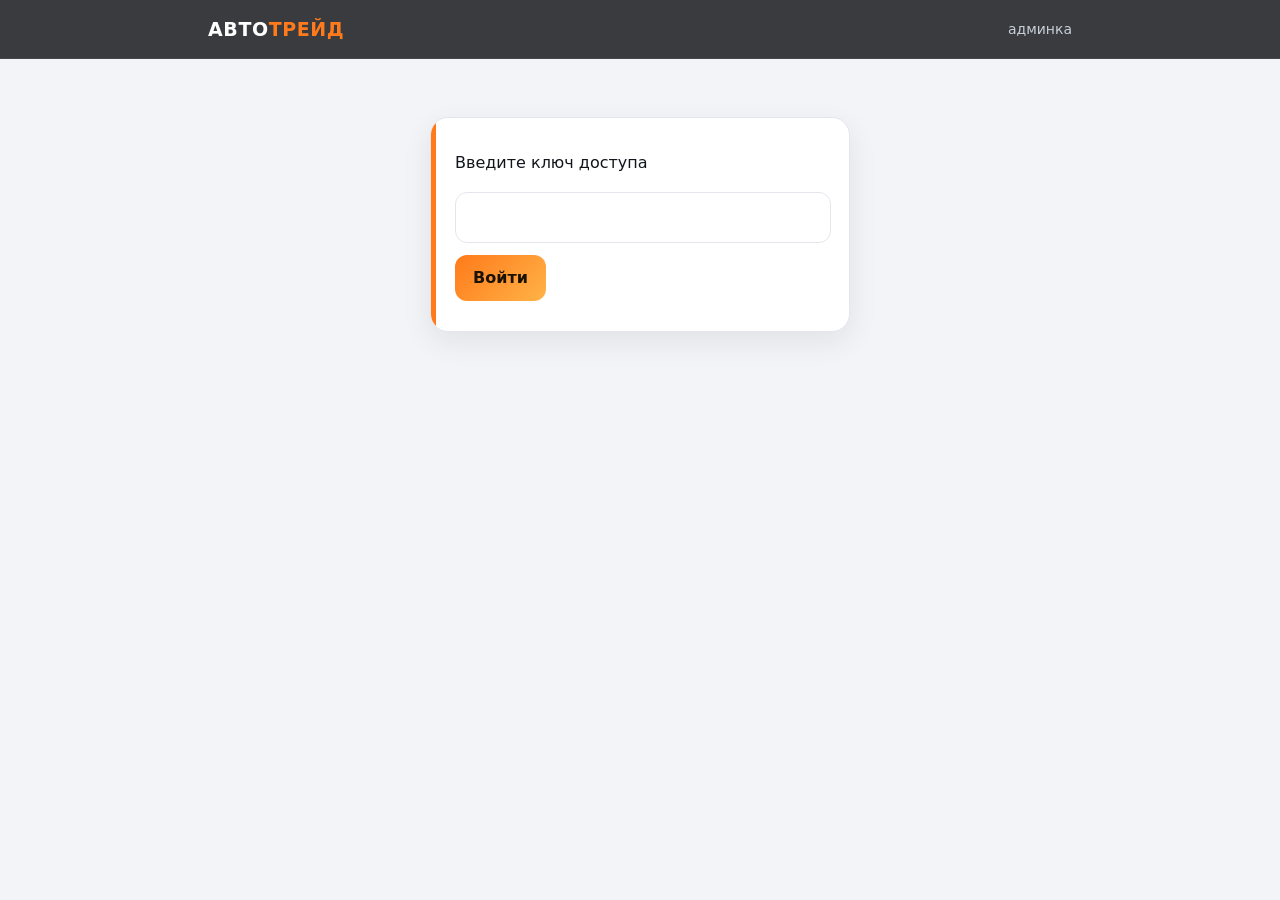
<file: admin.html>
<!DOCTYPE html>
<html lang="ru"><head><meta charset="utf-8">
<meta name="viewport" content="width=device-width, initial-scale=1">
<meta name="robots" content="noindex">
<title>Админка — АВТОТРЕЙД</title>
<style>
:root{--bg:#f3f4f7;--card:#fff;--tx:#12151b;--mu:#667085;--bd:#e3e6ec;--ac:#ff7a1a;--ac2:#ffb347;--r:18px;--sh:0 10px 30px rgba(20,24,40,.08)}
@media(prefers-color-scheme:dark){:root{--bg:#0d0f13;--card:#171a20;--tx:#eef0f4;--mu:#97a0b0;--bd:#262b34;--sh:0 10px 30px rgba(0,0,0,.35);color-scheme:dark}}
*{box-sizing:border-box}html,body{max-width:100%;overflow-x:clip}
body{margin:0;background:var(--bg);color:var(--tx);font:16px/1.6 system-ui,-apple-system,"Segoe UI",Roboto,sans-serif;-webkit-font-smoothing:antialiased}
nav{position:sticky;top:0;z-index:50;background:rgba(11,13,17,.8);-webkit-backdrop-filter:blur(14px);backdrop-filter:blur(14px);border-bottom:1px solid rgba(255,255,255,.07);color:#fff;padding-top:env(safe-area-inset-top,0px)}
nav .w{display:flex;justify-content:space-between;align-items:center;height:58px;padding-top:0;padding-bottom:0}
nav b{font-size:19px;letter-spacing:.6px}nav b i{color:var(--ac);font-style:normal}nav span{font-size:14px;color:#c9cfd9}
.w{max-width:900px;margin:0 auto;padding:18px}
.card{position:relative;overflow:hidden;background:var(--card);border:1px solid var(--bd);border-radius:var(--r);padding:16px 18px 16px 24px;margin-bottom:12px;box-shadow:var(--sh);transition:.25s}
.card:before{content:"";position:absolute;left:0;top:0;bottom:0;width:5px;background:var(--ac)}
.card.done{opacity:.55}.card.done:before{background:var(--bd)}
#lg .card{max-width:420px;margin:40px auto}
.row{display:flex;justify-content:space-between;gap:12px;flex-wrap:wrap;align-items:flex-start}
.mu{color:var(--mu);font-size:14px}
button,input,textarea{font:inherit;border-radius:12px;border:1px solid var(--bd);background:var(--card);color:var(--tx);padding:10px 18px;transition:.2s}
input,textarea{padding:12px}
input:focus,textarea:focus{outline:2px solid var(--ac);outline-offset:1px}
button{cursor:pointer;font-weight:600}
button.p{background:linear-gradient(135deg,var(--ac),var(--ac2));color:#1a1206;border:0}
button.p:hover{transform:translateY(-2px);box-shadow:0 10px 24px rgba(255,122,26,.4)}
.bar{display:flex;gap:8px;flex-wrap:wrap;margin-bottom:14px}
.bar button{border-radius:22px;padding:8px 16px;font-size:14px;font-weight:400}
.bar button.on{background:linear-gradient(135deg,var(--ac),var(--ac2));border-color:transparent;color:#1a1206;font-weight:700}
a{color:var(--ac)}
.mp:before{background:#2f9e5b}.mp.on:before{background:#e5484d}.mp.on{background:rgba(229,72,77,.07)}
.st{display:inline-flex;align-items:center;gap:6px;font-size:12px;font-weight:700;padding:2px 11px;border-radius:20px;background:rgba(47,158,91,.15);color:#2f9e5b}
.mp.on .st{background:rgba(229,72,77,.15);color:#e5484d}.st:before{content:"";width:8px;height:8px;border-radius:50%;background:currentColor}
.mp.on .st:before{animation:bl 1.2s infinite}@keyframes bl{50%{opacity:.25}}
.sw{position:relative;width:56px;height:30px;padding:0;border-radius:99px;background:#9aa3b2;border:0;flex:none}
.sw:after{content:"";position:absolute;top:3px;left:3px;width:24px;height:24px;border-radius:50%;background:#fff;transition:.2s}
.mp.on .sw{background:#e5484d}.mp.on .sw:after{left:29px}
.mp textarea{width:100%;margin-top:10px;resize:vertical}
@media(prefers-reduced-motion:reduce){*{animation:none!important;transition:none!important}}
</style></head><body><nav><div class="w"><b>АВТО<i>ТРЕЙД</i></b><span>админка</span></div></nav>
<div class="w">
<div id="lg"><div class="card"><p>Введите ключ доступа</p>
<input id="key" type="password" autocomplete="current-password" style="width:100%;margin-bottom:12px">
<button class="p" id="go">Войти</button><p class="mu" id="err"></p></div></div>
<div id="app" hidden>
<div class="bar"><button id="t1"></button><button id="t2"></button><button id="rf">Обновить</button><button id="csv">Скачать CSV</button><button id="out">Выйти</button></div>
<div class="card mp" id="mp">
<div class="row" style="align-items:center"><div><b>Режим техработ</b> <span class="st" id="mst"></span>
<div class="mu" id="mtx"></div></div><button class="sw" id="msw" aria-label="Переключить режим техработ"></button></div>
<textarea id="mmsg" rows="2" maxlength="200" placeholder="Сообщение для посетителей (необязательно), например: Вернёмся в 18:00 по Тюмени"></textarea>
<div style="margin-top:8px"><button id="msv">Сохранить текст</button></div></div>
<div id="list"></div></div>
</div>
<script>
var K=sessionStorage.getItem("k")||"",D=null,tab="a";
function $(i){return document.getElementById(i)}
function el(t,x,c){var e=document.createElement(t);if(x!=null)e.textContent=x;if(c)e.className=c;return e}
function fmt(ts){return new Date(String(ts).replace(" ","T")+"Z").toLocaleString("ru-RU")}
function api(p,body){var o={headers:{"Content-Type":"application/json","X-Admin-Key":K}};if(body){o.method="POST";o.body=JSON.stringify(body)}
return fetch(p,o).then(function(r){if(r.status==403||r.status==429){logout(r.status==429?"Слишком много попыток, подождите":"Неверный ключ");throw 0}if(!r.ok)throw 0;return r.json()})}
function logout(m){K="";sessionStorage.removeItem("k");$("app").hidden=true;$("lg").hidden=false;$("err").textContent=m||""}
function load(){return api("/api/admin/data").then(function(d){D=d;$("lg").hidden=true;$("app").hidden=false;draw()}).catch(function(){})}
$("go").onclick=function(){K=$("key").value.trim();sessionStorage.setItem("k",K);load()};
$("key").onkeydown=function(e){if(e.key=="Enter")$("go").click()};
function mset(on){api("/api/admin/maintenance",{on:on,message:$("mmsg").value.trim()}).then(load)}
$("msw").onclick=function(){var on=!D.maintenance.on;
if(on&&!confirm("Включить техработы? Сайт станет недоступен для посетителей, заявки приниматься не будут."))return;mset(on)};
$("msv").onclick=function(){mset(D.maintenance.on)};
$("out").onclick=function(){logout("")};$("rf").onclick=load;
$("t1").onclick=function(){tab="a";draw()};$("t2").onclick=function(){tab="r";draw()};
function draw(){
var na=D.applications.filter(function(a){return !a.done}).length,nr=D.reviews.filter(function(r){return r.ok==0}).length;
$("t1").textContent="Отклики (новых: "+na+")";$("t2").textContent="Отзывы (на проверке: "+nr+")";
var M=D.maintenance;$("mp").className="card mp"+(M.on?" on":"");
$("mst").textContent=M.on?"Включены":"Выключены";
$("mtx").textContent=M.on?"Сайт закрыт заглушкой, заявки не принимаются":"Сайт работает в обычном режиме";
if(document.activeElement!==$("mmsg"))$("mmsg").value=M.message||"";
$("t1").className=tab=="a"?"on":"";$("t2").className=tab=="r"?"on":"";
var L=$("list");L.textContent="";
if(tab=="a"){D.applications.forEach(function(a){
var c=el("div",null,"card"+(a.done?" done":"")),r=el("div",null,"row"),l=el("div");
l.appendChild(el("b",a.name));
var p=el("a","  "+a.phone);p.href="tel:"+a.phone.replace(/[^\d+]/g,"");l.appendChild(p);
l.appendChild(el("div",a.city+" · график "+a.schedule));l.appendChild(el("div",a.vacancy,"mu"));l.appendChild(el("div",fmt(a.ts),"mu"));
l.appendChild(el("div",a.consent_ts?"Согласие на обработку: "+fmt(a.consent_ts):"Согласие не зафиксировано","mu"));
var b=el("button",a.done?"Вернуть в новые":"Обработан",a.done?"":"p");
b.onclick=function(){api("/api/admin/applications/"+a.id,{value:a.done?0:1}).then(load)};
var d=el("button","Удалить");d.onclick=function(){if(confirm("Удалить заявку безвозвратно?"))api("/api/admin/applications/"+a.id+"/delete",{value:1}).then(load)};
var ac=el("div",null,"bar");ac.style.marginBottom="0";ac.appendChild(b);ac.appendChild(d);
r.appendChild(l);r.appendChild(ac);c.appendChild(r);L.appendChild(c)});
if(!D.applications.length)L.appendChild(el("div","Откликов пока нет","card mu"))}
else{D.reviews.forEach(function(v){
var c=el("div",null,"card"+(v.ok==-1?" done":"")),l=el("div");
l.appendChild(el("b",v.name));l.appendChild(el("span","  "+"★".repeat(v.rating)));
l.appendChild(el("div",v.text));
l.appendChild(el("div",fmt(v.ts)+" · "+(v.ok==1?"опубликован":v.ok==-1?"скрыт":"на проверке"),"mu"));
var bs=el("div",null,"bar");bs.style.marginTop="8px";
if(v.ok!=1){var b1=el("button","Опубликовать","p");b1.onclick=function(){api("/api/admin/reviews/"+v.id,{value:1}).then(load)};bs.appendChild(b1)}
if(v.ok!=-1){var b2=el("button",v.ok==1?"Скрыть":"Отклонить");b2.onclick=function(){api("/api/admin/reviews/"+v.id,{value:-1}).then(load)};bs.appendChild(b2)}
l.appendChild(bs);c.appendChild(l);L.appendChild(c)});
if(!D.reviews.length)L.appendChild(el("div","Отзывов пока нет","card mu"))}}
$("csv").onclick=function(){
function q(s){return '"'+String(s).replace(/"/g,'""')+'"'}
var rows=[["Дата","Имя","Телефон","Город","Вакансия","График","Обработан"]].concat(D.applications.map(function(a){return [fmt(a.ts),a.name,a.phone,a.city,a.vacancy,a.schedule,a.done?"да":"нет"]}));
var t="\ufeff"+rows.map(function(r){return r.map(q).join(";")}).join("\r\n");
var u=URL.createObjectURL(new Blob([t],{type:"text/csv;charset=utf-8"})),a=document.createElement("a");a.href=u;a.download="otkliki.csv";a.click();URL.revokeObjectURL(u)};
if(K)load();
setInterval(function(){if(K&&!document.hidden)load()},60000);
</script></body></html>
</file>
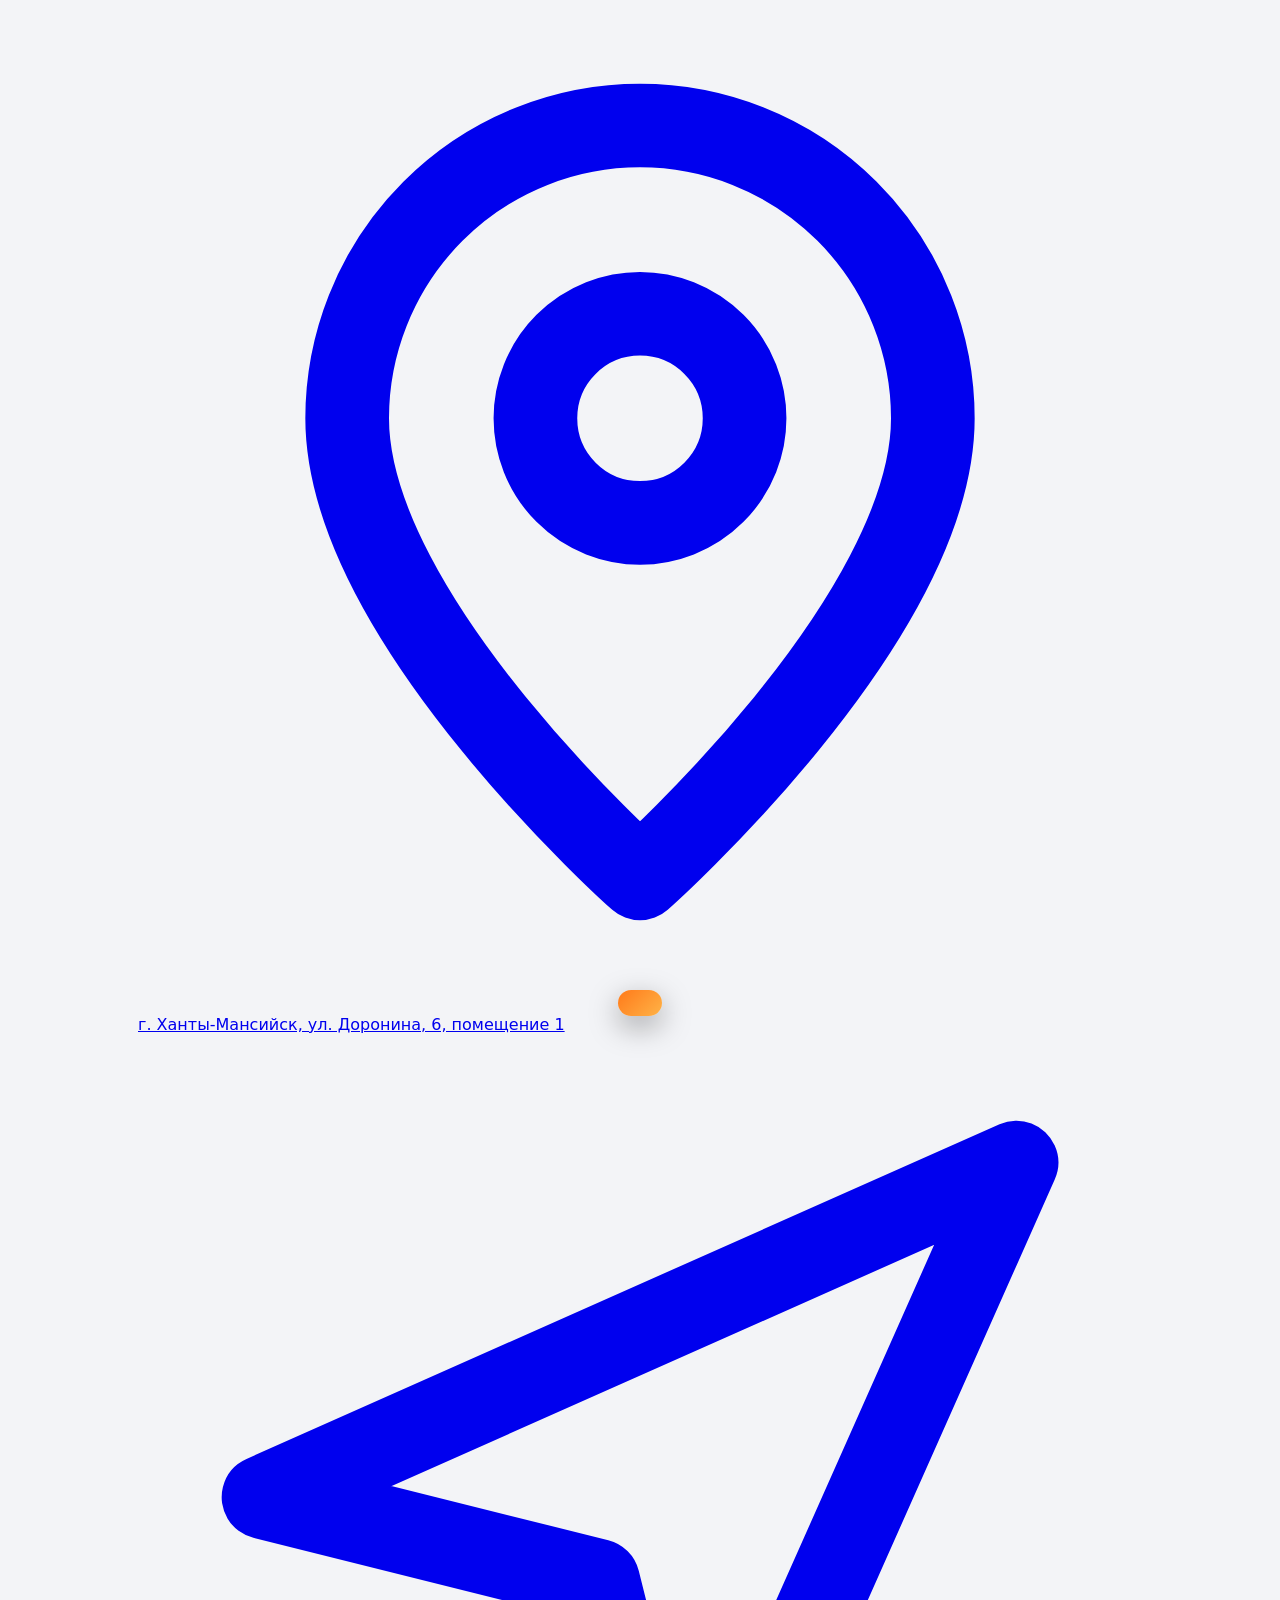
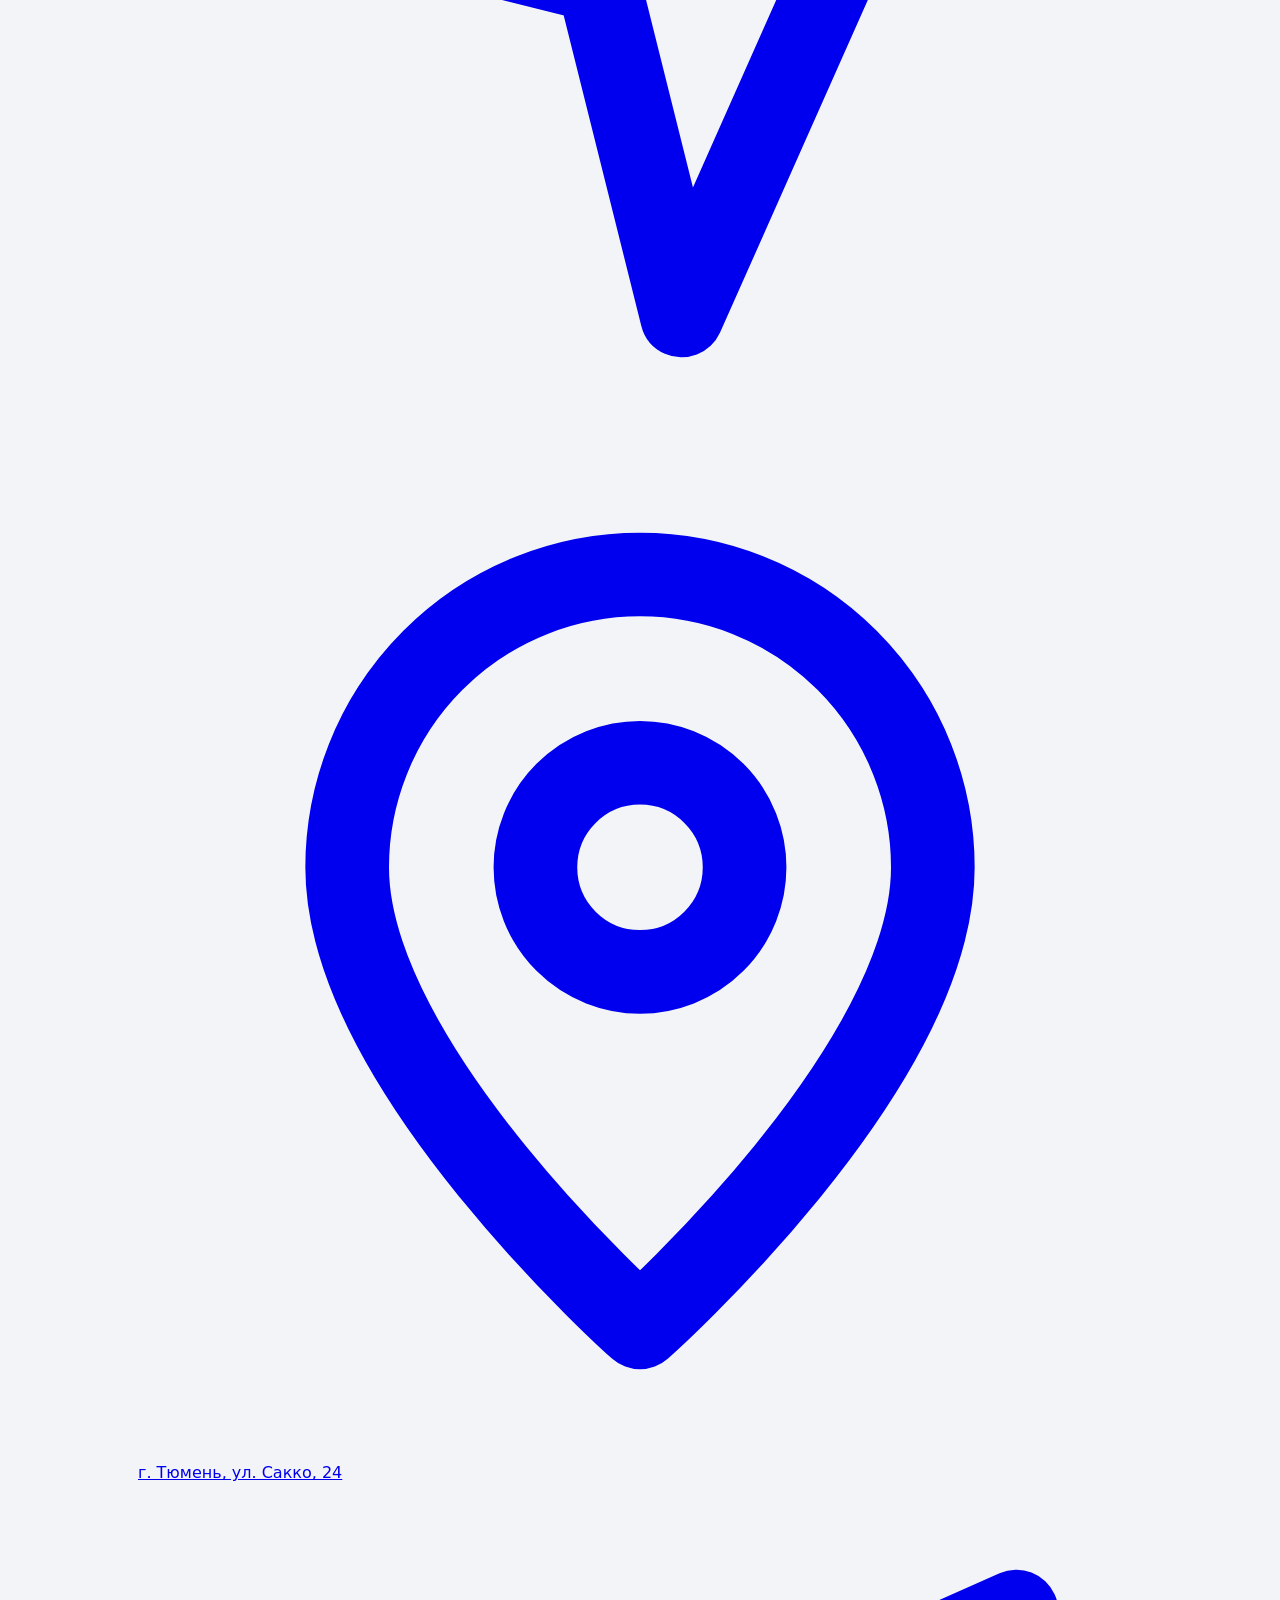
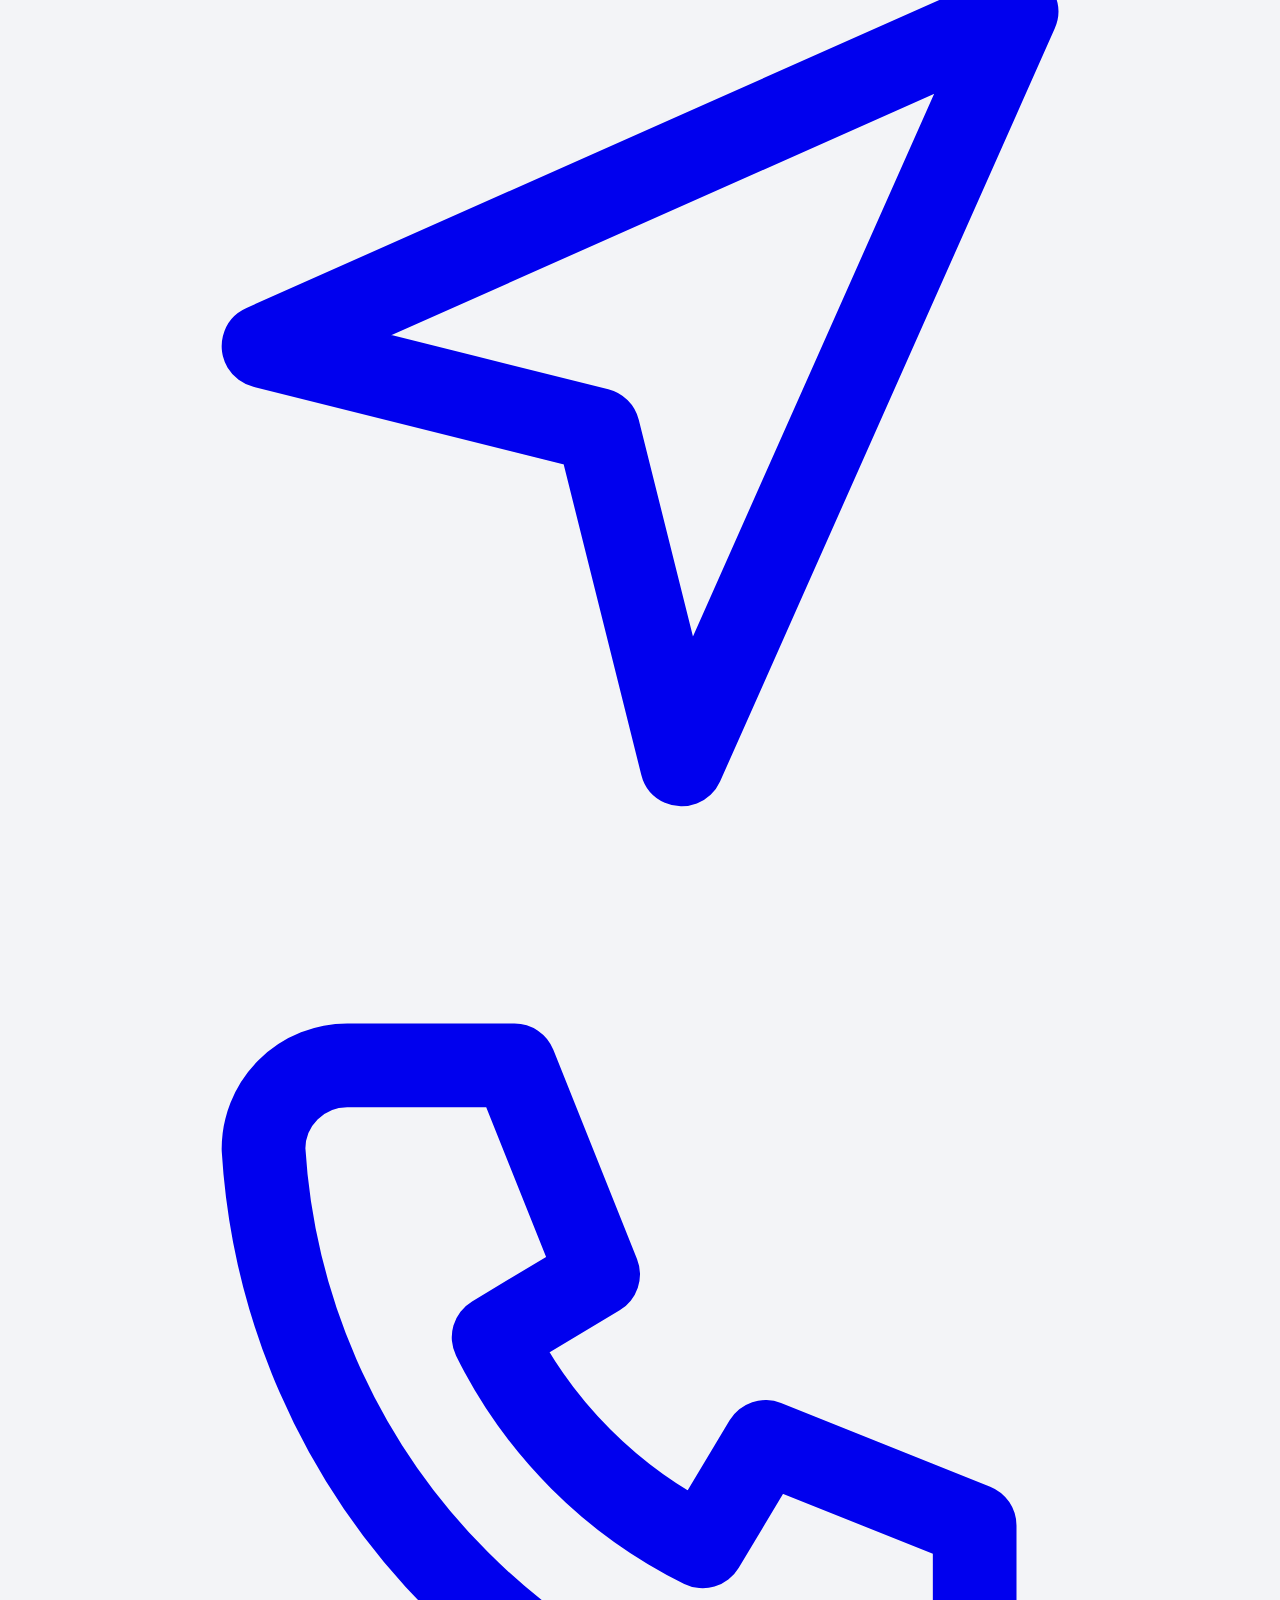
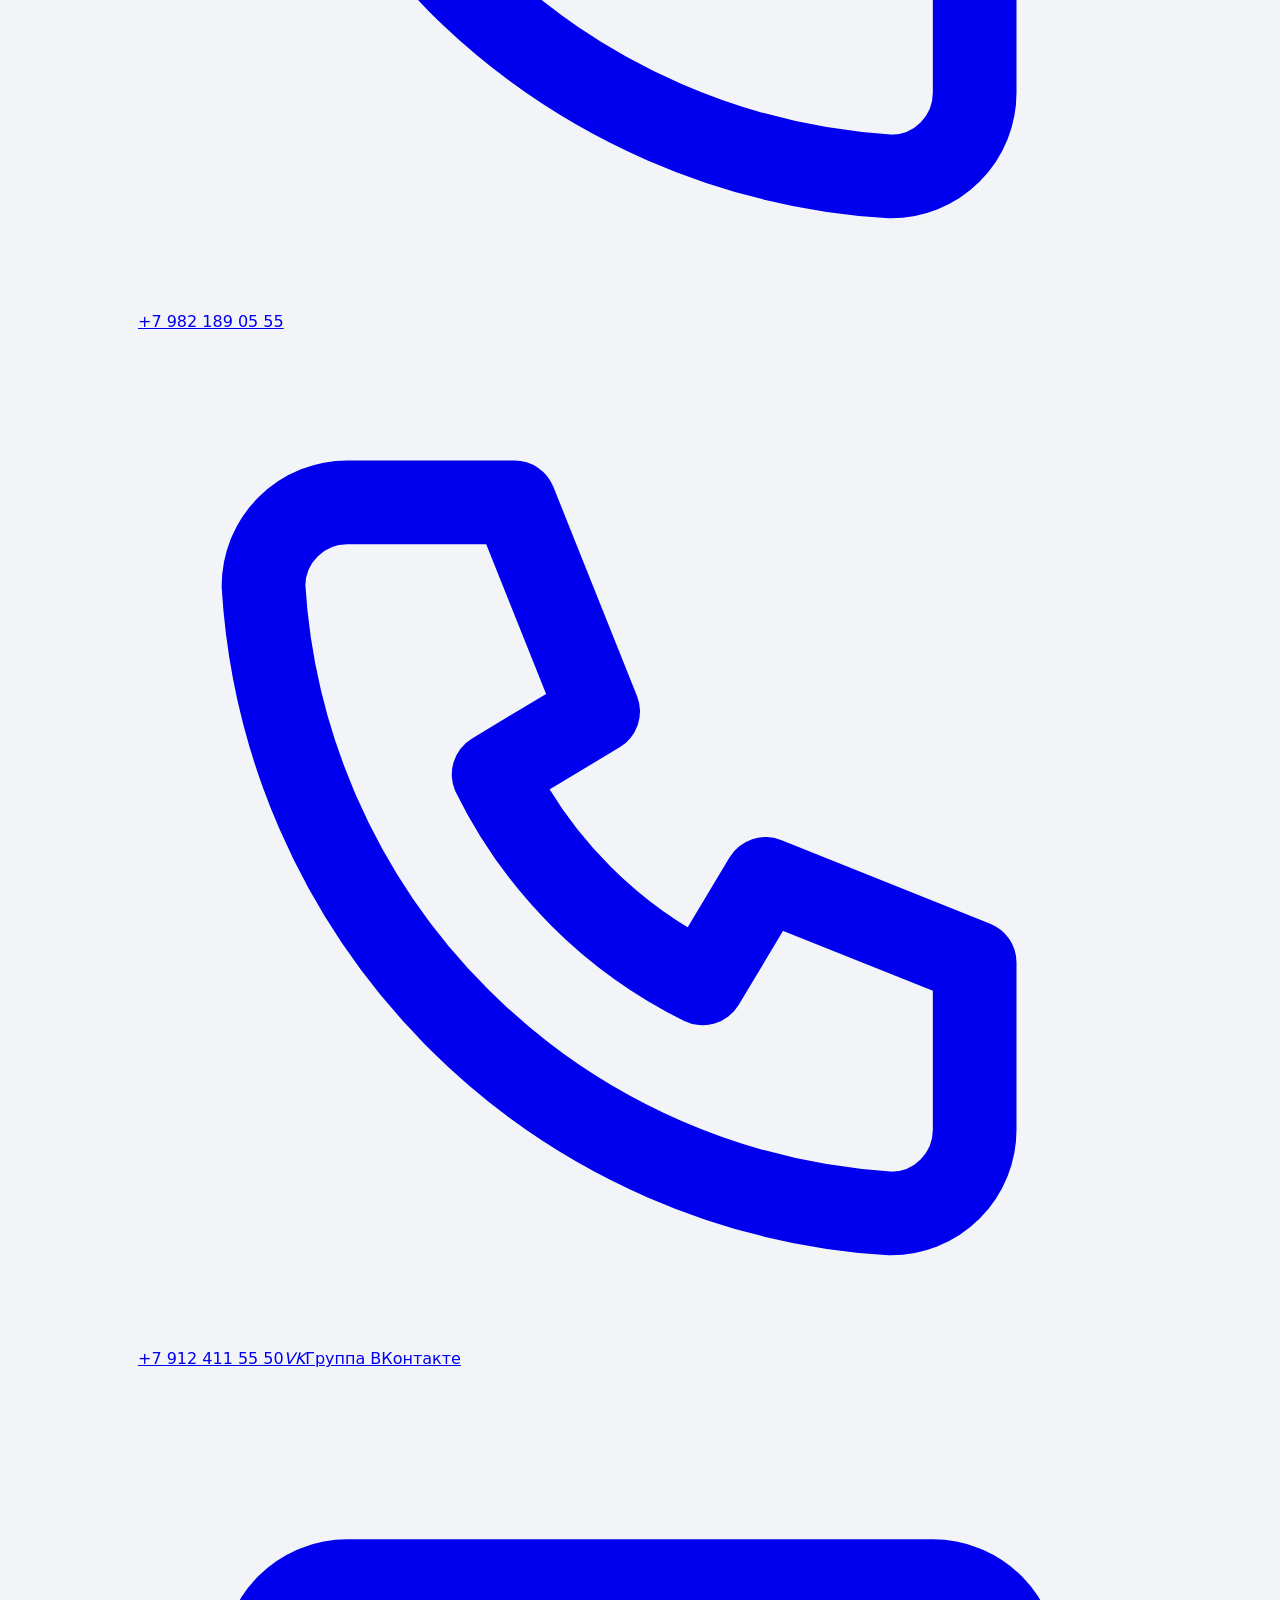
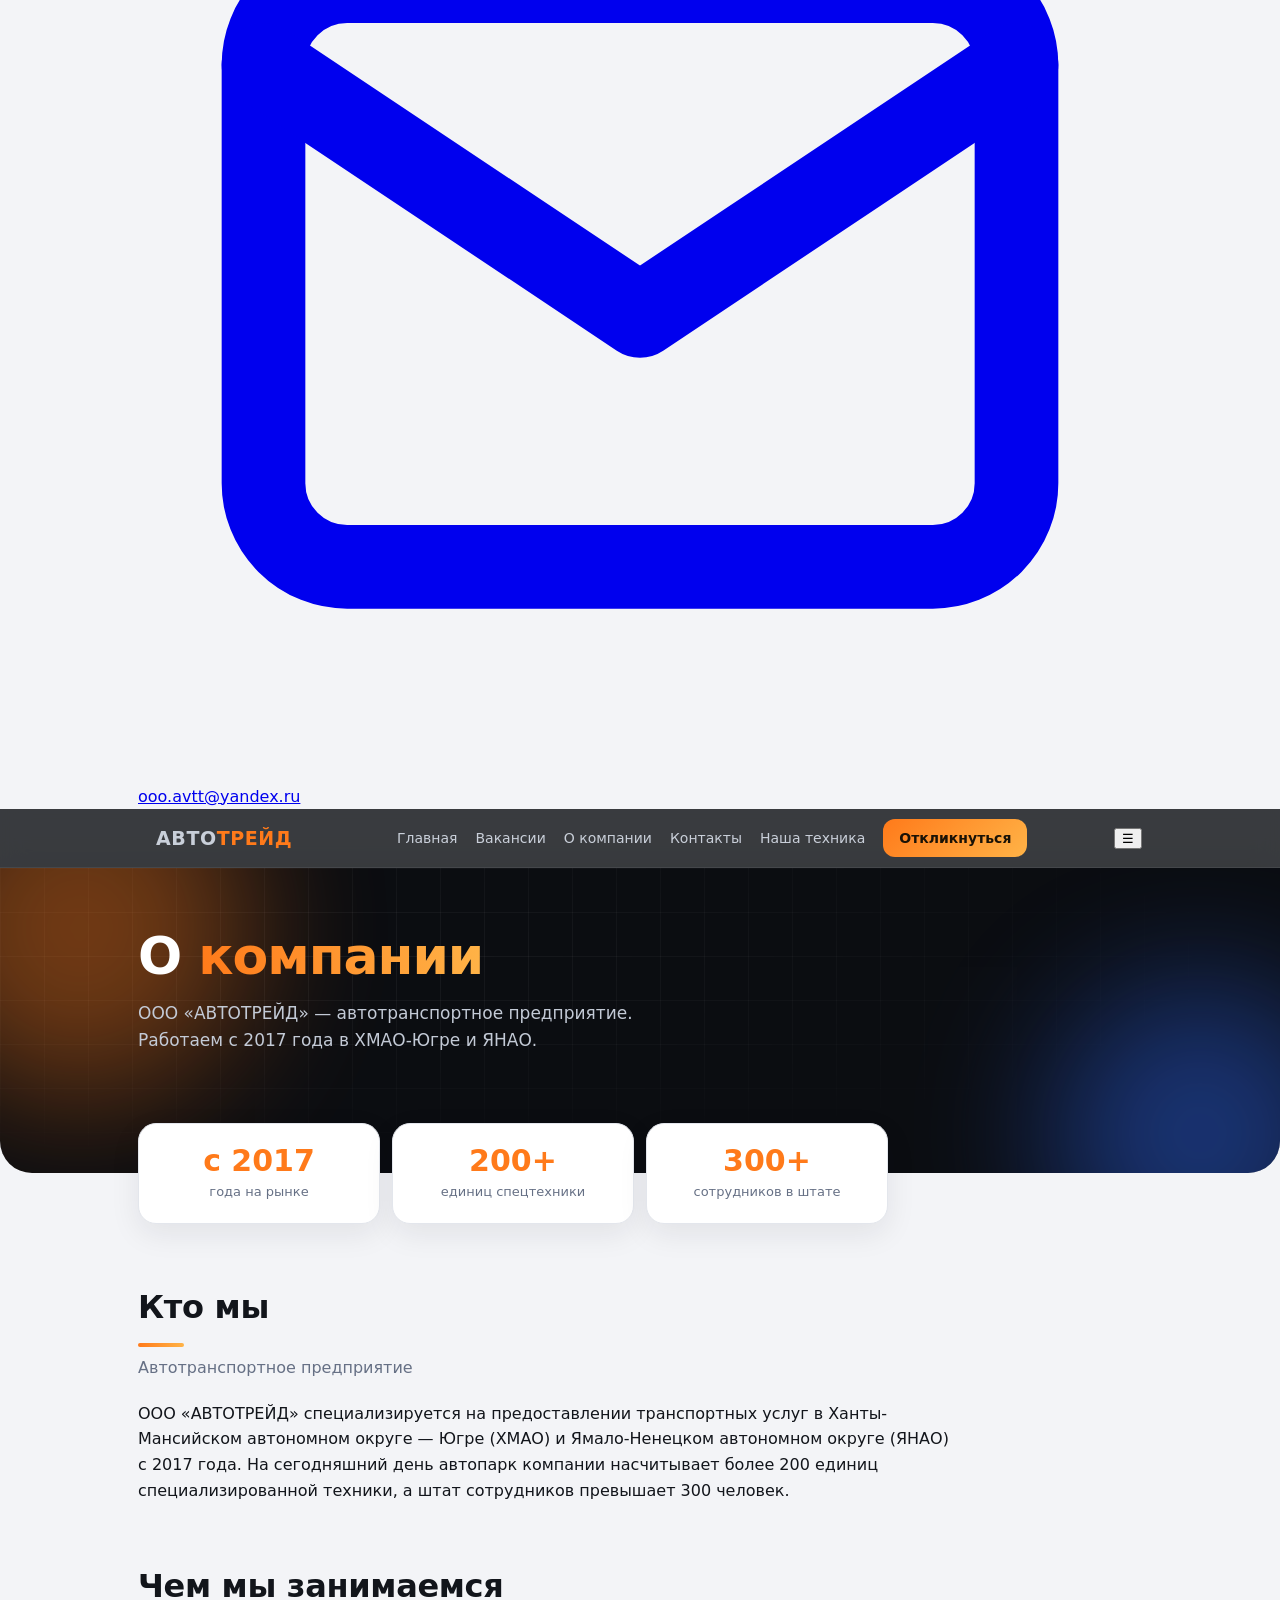
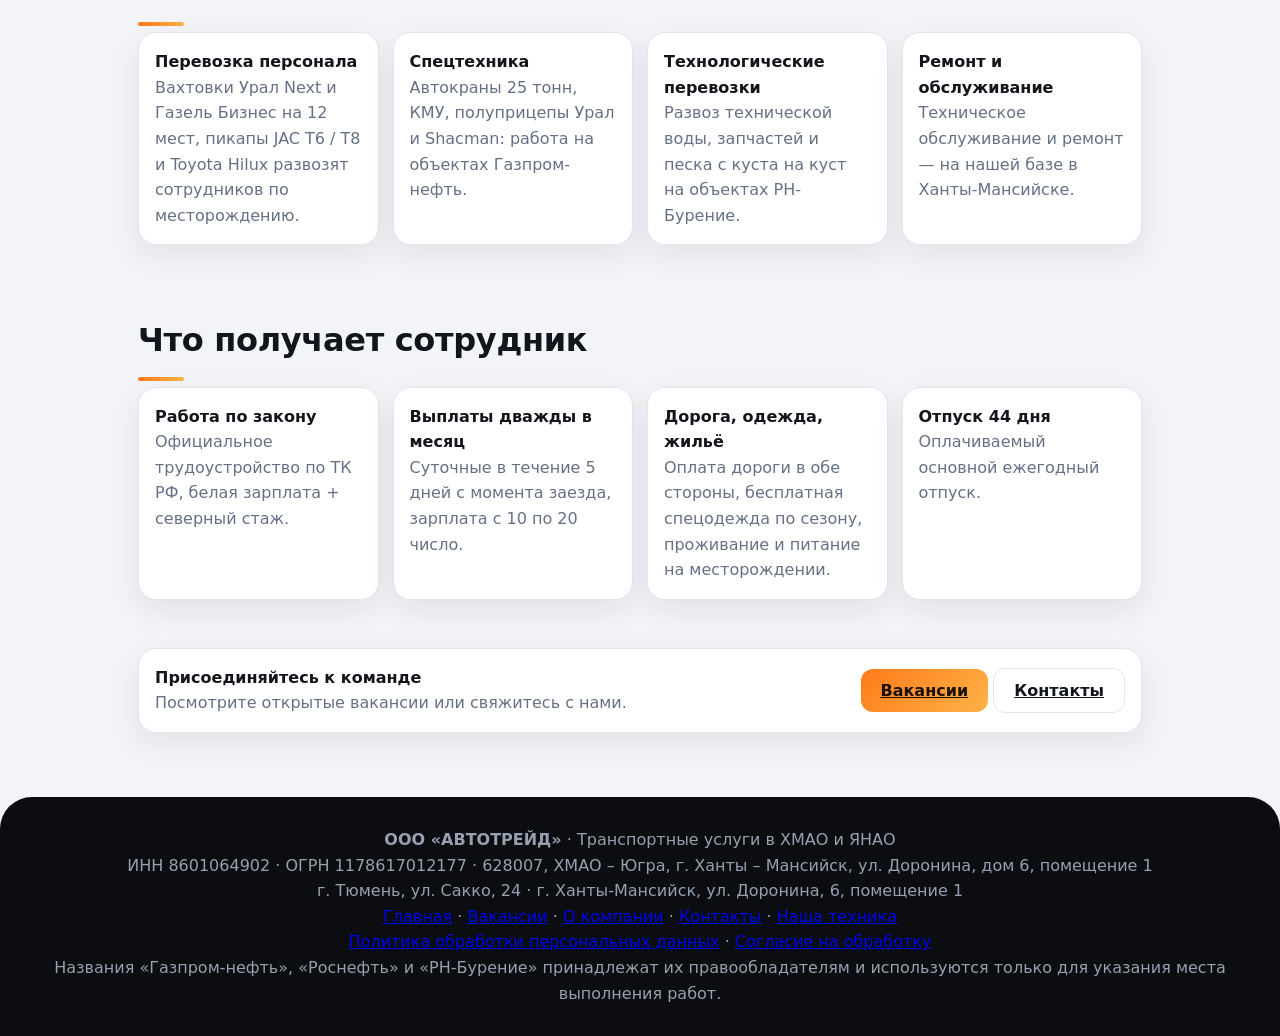
<file: site/about.html>
<!DOCTYPE html>
<html lang="ru"><head><meta charset="utf-8">
<meta name="viewport" content="width=device-width, initial-scale=1, viewport-fit=cover">
<title>О компании — АВТОТРЕЙД</title>
<meta name="description" content="ООО «АВТОТРЕЙД» — автотранспортное предприятие, работаем в ХМАО-Югре и ЯНАО с 2017 года: 200+ единиц техники, 300+ сотрудников.">
<link rel="stylesheet" href="style.css"></head><body>
<section class="hero mini"><div class="blob b1"></div><div class="blob b2"></div><div class="w"><div><h1>О <span>компании</span></h1><p>ООО «АВТОТРЕЙД» — автотранспортное предприятие. Работаем с 2017 года в ХМАО-Югре и ЯНАО.</p></div></div></section>
<main class="w">
<div class="stats three">
<div class="st"><b>с 2017</b><span>года на рынке</span></div>
<div class="st"><b>200+</b><span>единиц спецтехники</span></div>
<div class="st"><b>300+</b><span>сотрудников в штате</span></div>
</div>
<h2 id="company">Кто мы</h2><p class="sub">Автотранспортное предприятие</p>
<p style="max-width:820px">ООО «АВТОТРЕЙД» специализируется на предоставлении транспортных услуг в Ханты-Мансийском автономном округе — Югре (ХМАО) и Ямало-Ненецком автономном округе (ЯНАО) с 2017 года. На сегодняшний день автопарк компании насчитывает более 200 единиц специализированной техники, а штат сотрудников превышает 300 человек.</p>
<h2>Чем мы занимаемся</h2>
<div class="grid">
<div class="card"><b>Перевозка персонала</b><br><span class="mu">Вахтовки Урал Next и Газель Бизнес на 12 мест, пикапы JAC T6 / T8 и Toyota Hilux развозят сотрудников по месторождению.</span></div>
<div class="card"><b>Спецтехника</b><br><span class="mu">Автокраны 25 тонн, КМУ, полуприцепы Урал и Shacman: работа на объектах Газпром-нефть.</span></div>
<div class="card"><b>Технологические перевозки</b><br><span class="mu">Развоз технической воды, запчастей и песка с куста на куст на объектах РН-Бурение.</span></div>
<div class="card"><b>Ремонт и обслуживание</b><br><span class="mu">Техническое обслуживание и ремонт — на нашей базе в Ханты-Мансийске.</span></div>
</div>
<h2>Что получает сотрудник</h2>
<div class="grid">
<div class="card"><b>Работа по закону</b><br><span class="mu">Официальное трудоустройство по ТК РФ, белая зарплата + северный стаж.</span></div>
<div class="card"><b>Выплаты дважды в месяц</b><br><span class="mu">Суточные в течение 5 дней с момента заезда, зарплата с 10 по 20 число.</span></div>
<div class="card"><b>Дорога, одежда, жильё</b><br><span class="mu">Оплата дороги в обе стороны, бесплатная спецодежда по сезону, проживание и питание на месторождении.</span></div>
<div class="card"><b>Отпуск 44 дня</b><br><span class="mu">Оплачиваемый основной ежегодный отпуск.</span></div>
</div>
<div class="card" style="margin-top:36px;display:flex;gap:16px;flex-wrap:wrap;align-items:center;justify-content:space-between"><div><b>Присоединяйтесь к команде</b><br><span class="mu">Посмотрите открытые вакансии или свяжитесь с нами.</span></div><div><a class="btn p" href="/vacancies">Вакансии</a> <a class="btn" href="/contacts">Контакты</a></div></div>
</main>
<script src="company.js"></script><script src="layout.js"></script><script src="script.js"></script>
</body></html>
</file>
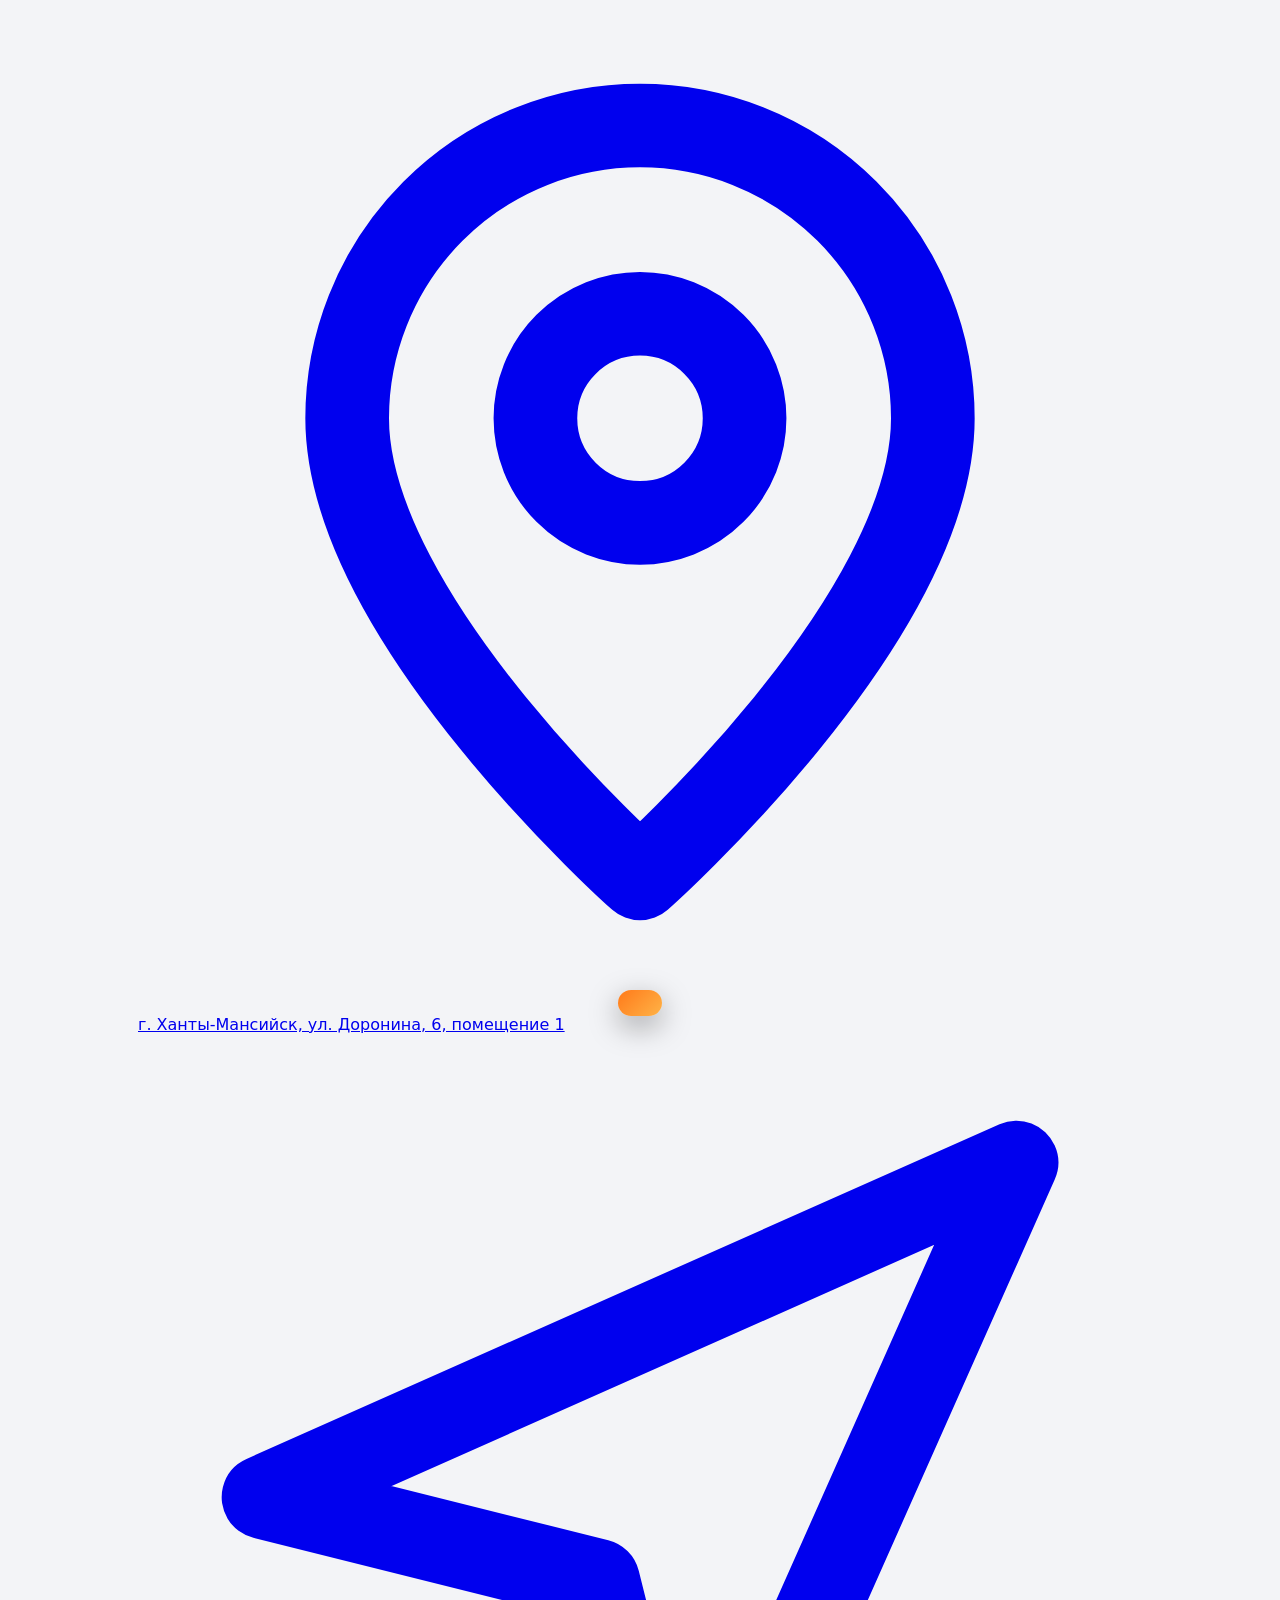
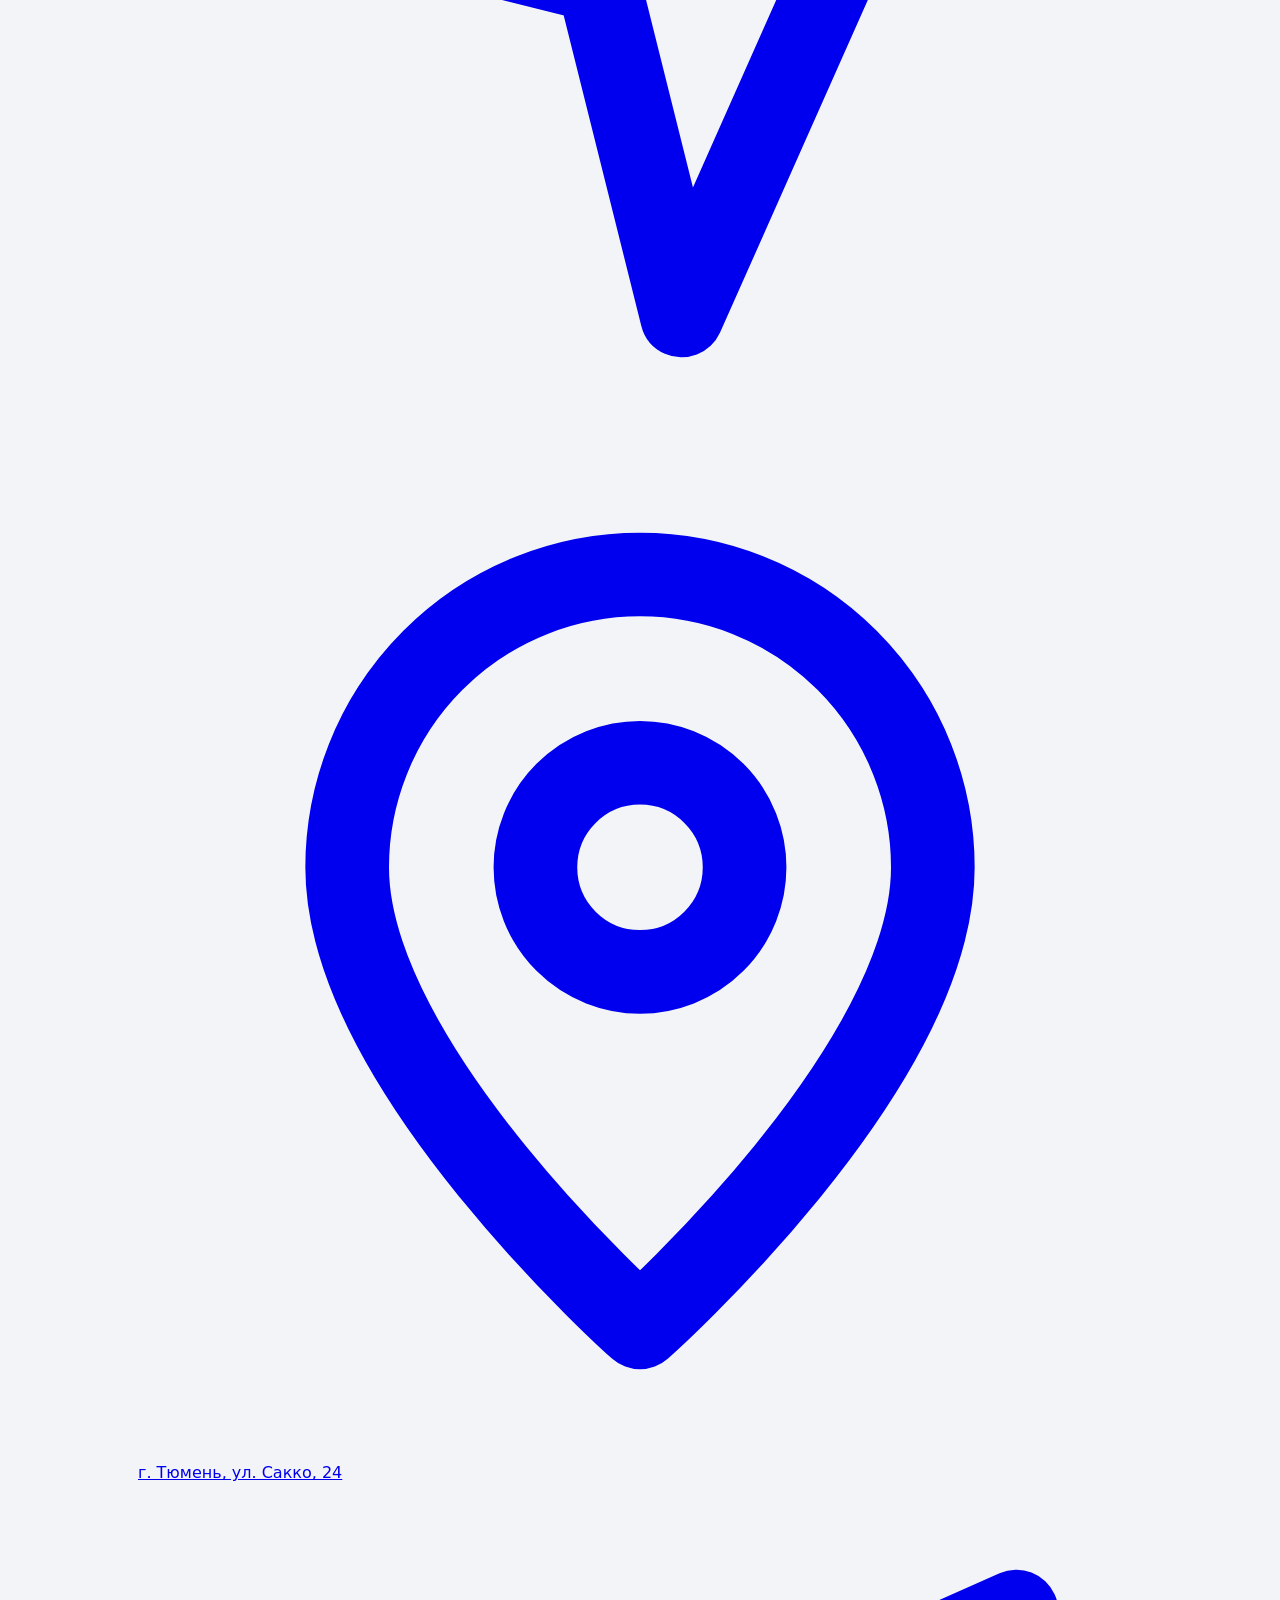
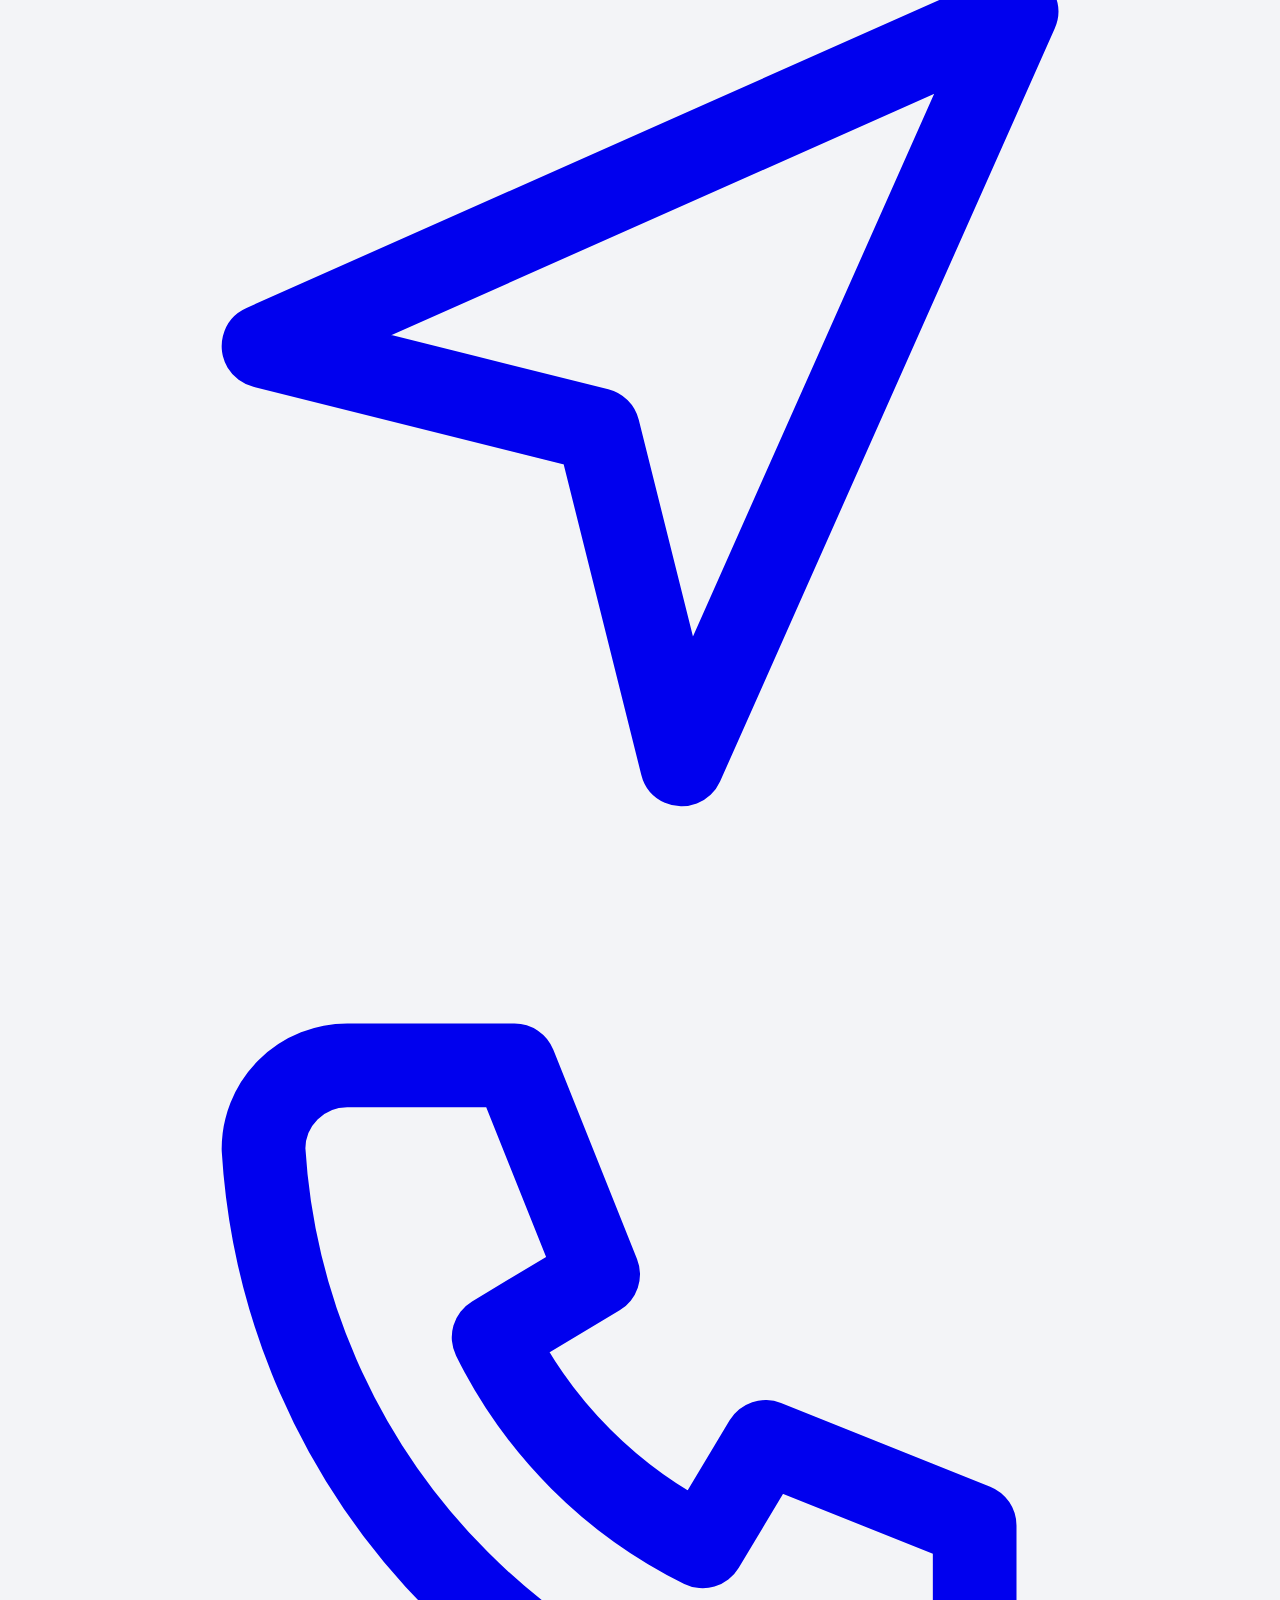
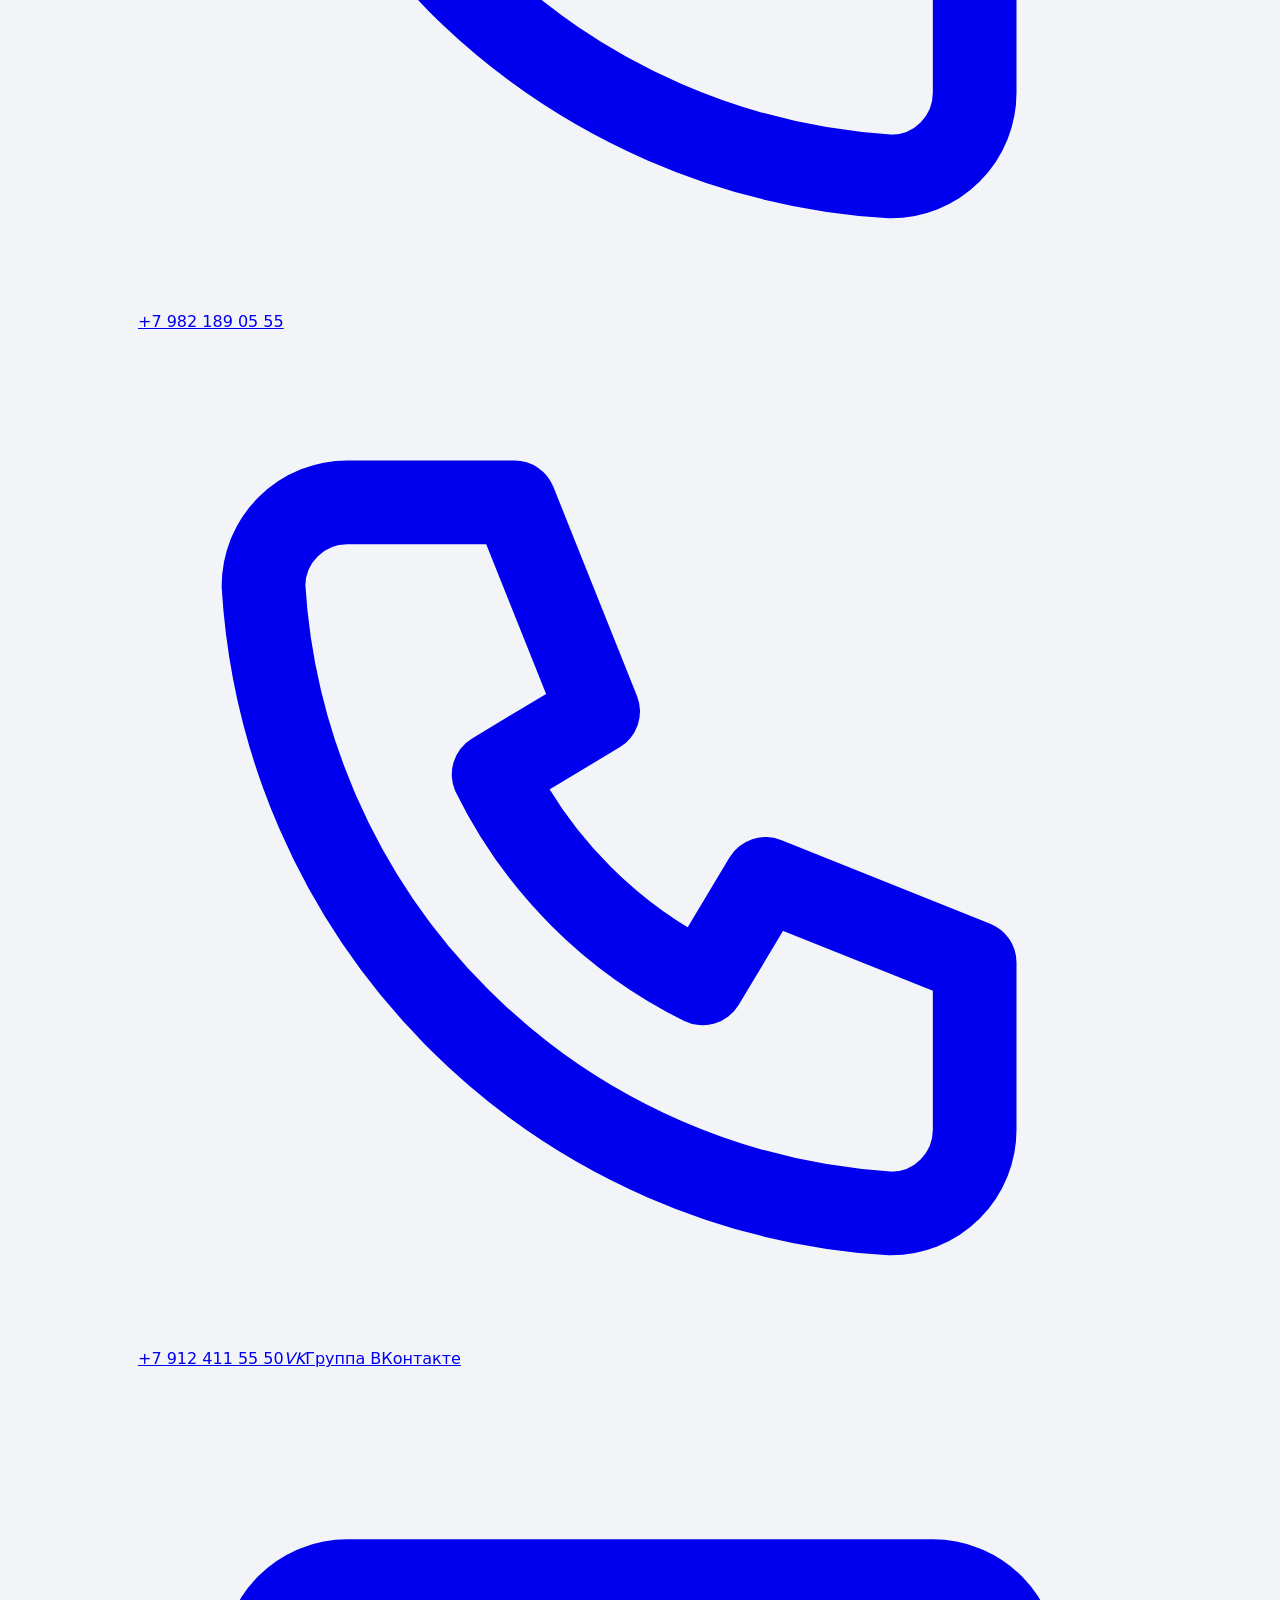
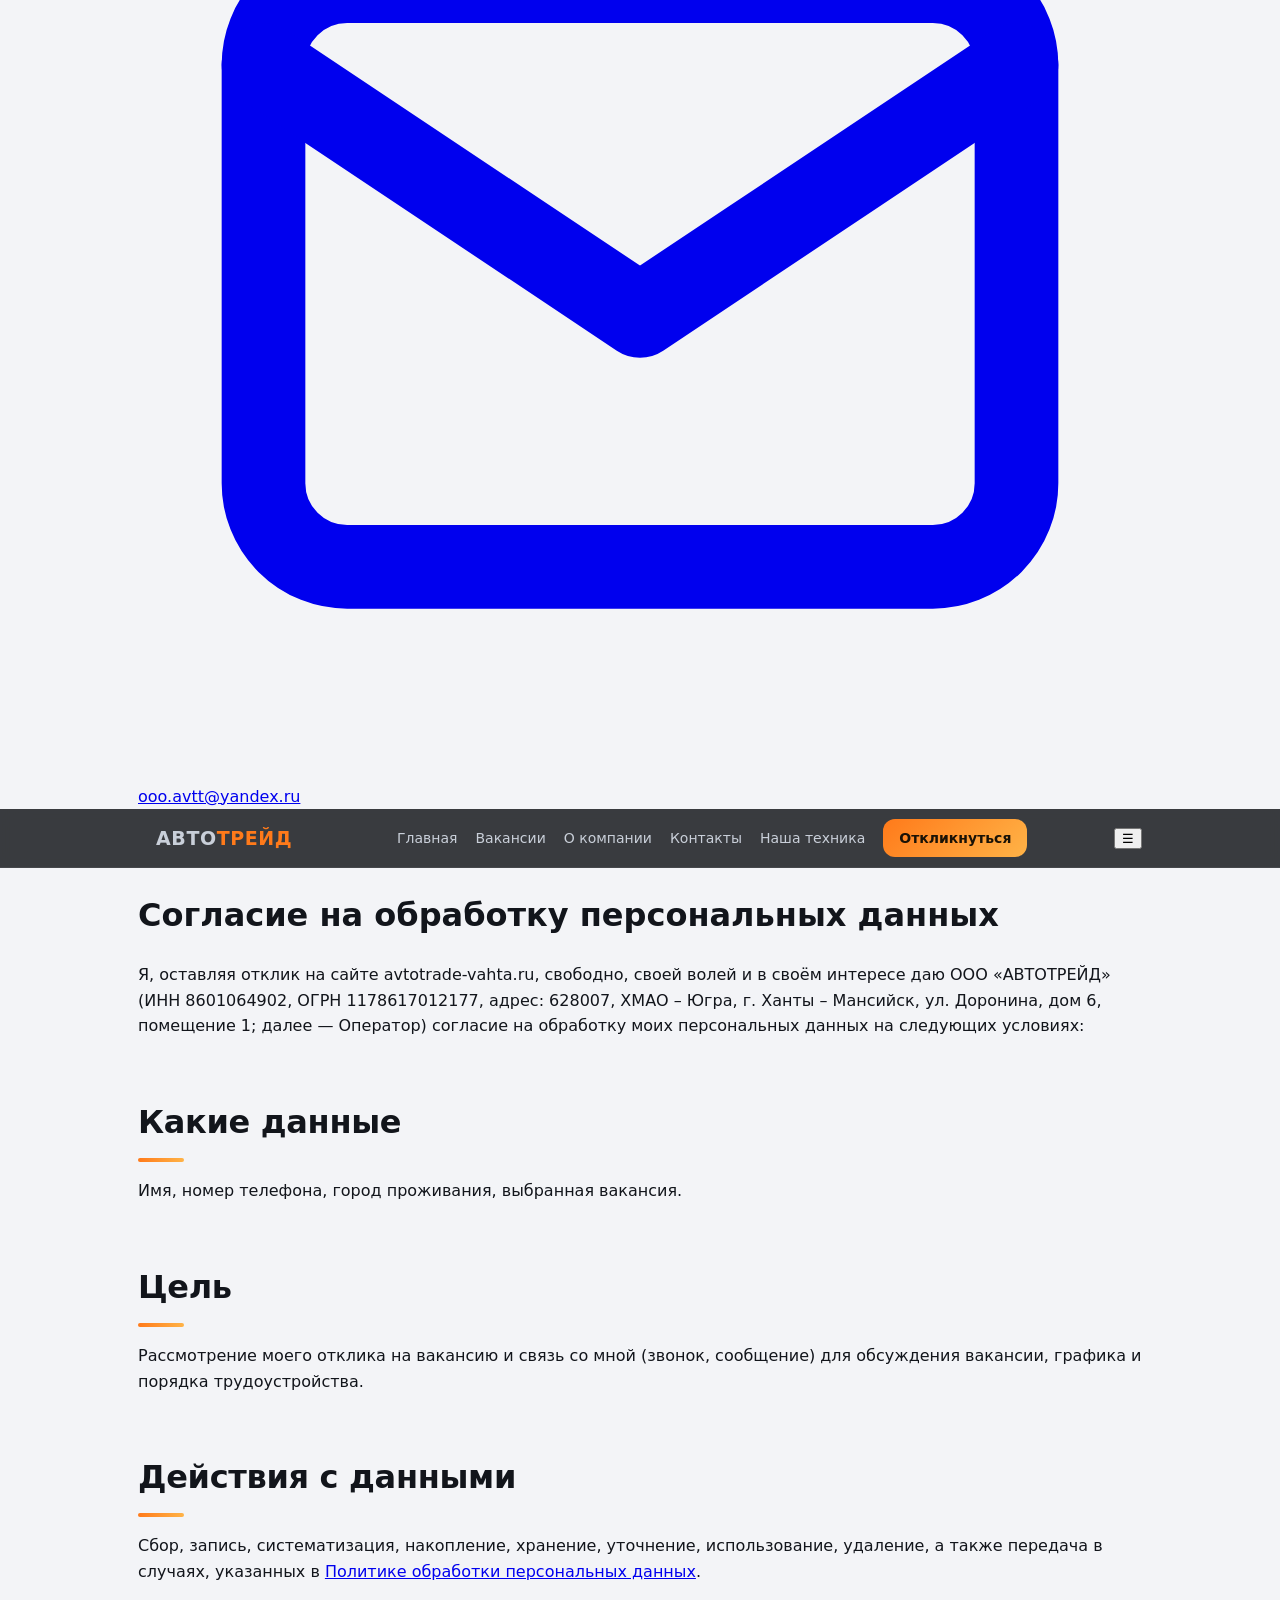
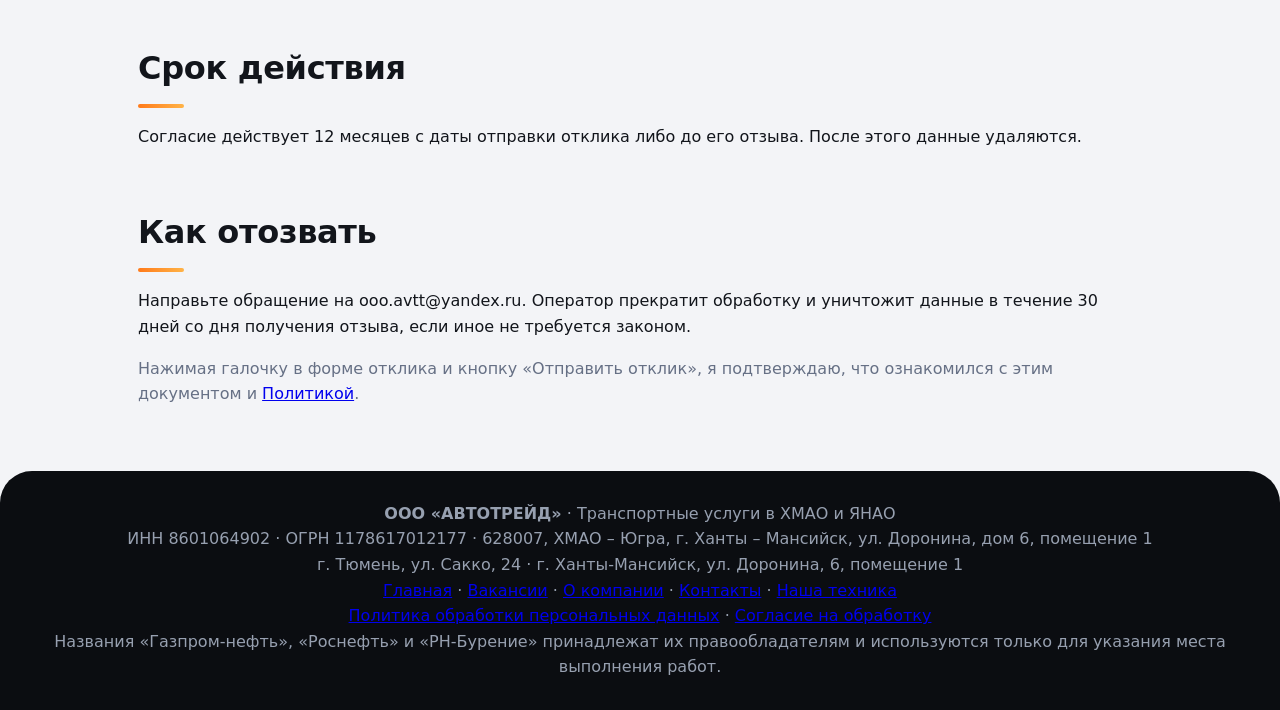
<file: site/consent.html>
<!DOCTYPE html>
<html lang="ru"><head><meta charset="utf-8">
<meta name="viewport" content="width=device-width, initial-scale=1, viewport-fit=cover">
<title>Согласие на обработку персональных данных — АВТОТРЕЙД</title>
<meta name="description" content="Согласие на обработку персональных данных">
<link rel="stylesheet" href="style.css"></head><body>
<main class="w doc">
<h1>Согласие на обработку персональных данных</h1>
<p>Я, оставляя отклик на сайте avtotrade-vahta.ru, свободно, своей волей и в своём интересе даю <span data-co="name"></span> (ИНН <span data-co="inn" data-ph="ИНН"></span>, ОГРН <span data-co="ogrn" data-ph="ОГРН"></span>, адрес: <span data-co="addr" data-ph="юридический адрес"></span>; далее — Оператор) согласие на обработку моих персональных данных на следующих условиях:</p>
<h2>Какие данные</h2><p>Имя, номер телефона, город проживания, выбранная вакансия.</p>
<h2>Цель</h2><p>Рассмотрение моего отклика на вакансию и связь со мной (звонок, сообщение) для обсуждения вакансии, графика и порядка трудоустройства.</p>
<h2>Действия с данными</h2><p>Сбор, запись, систематизация, накопление, хранение, уточнение, использование, удаление, а также передача в случаях, указанных в <a href="/privacy">Политике обработки персональных данных</a>.</p>
<h2>Срок действия</h2><p>Согласие действует 12 месяцев с даты отправки отклика либо до его отзыва. После этого данные удаляются.</p>
<h2>Как отозвать</h2><p>Направьте обращение на <span data-co="email" data-ph="e-mail для обращений"></span>. Оператор прекратит обработку и уничтожит данные в течение 30 дней со дня получения отзыва, если иное не требуется законом.</p>
<p class="mu">Нажимая галочку в форме отклика и кнопку «Отправить отклик», я подтверждаю, что ознакомился с этим документом и <a href="/privacy">Политикой</a>.</p>
</main>
<script src="company.js"></script><script src="layout.js"></script><script src="script.js"></script>
</body></html>
</file>
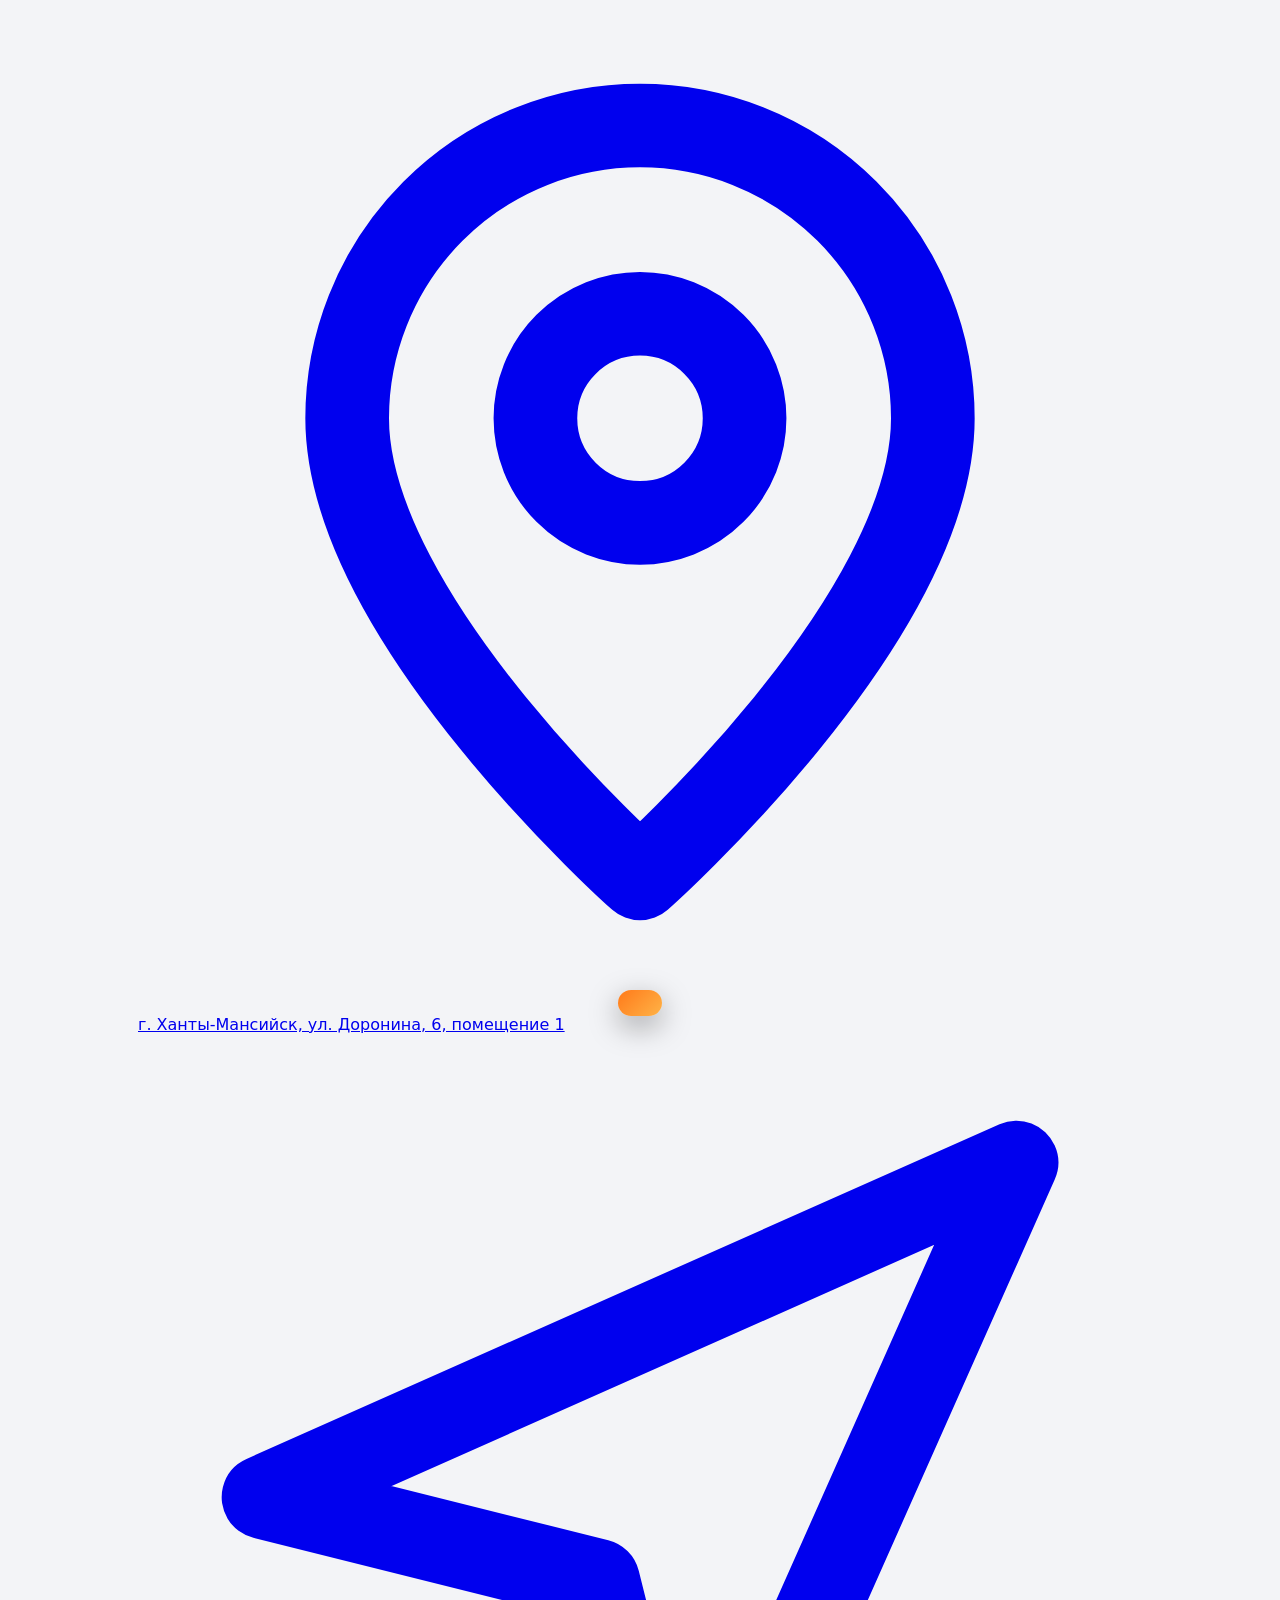
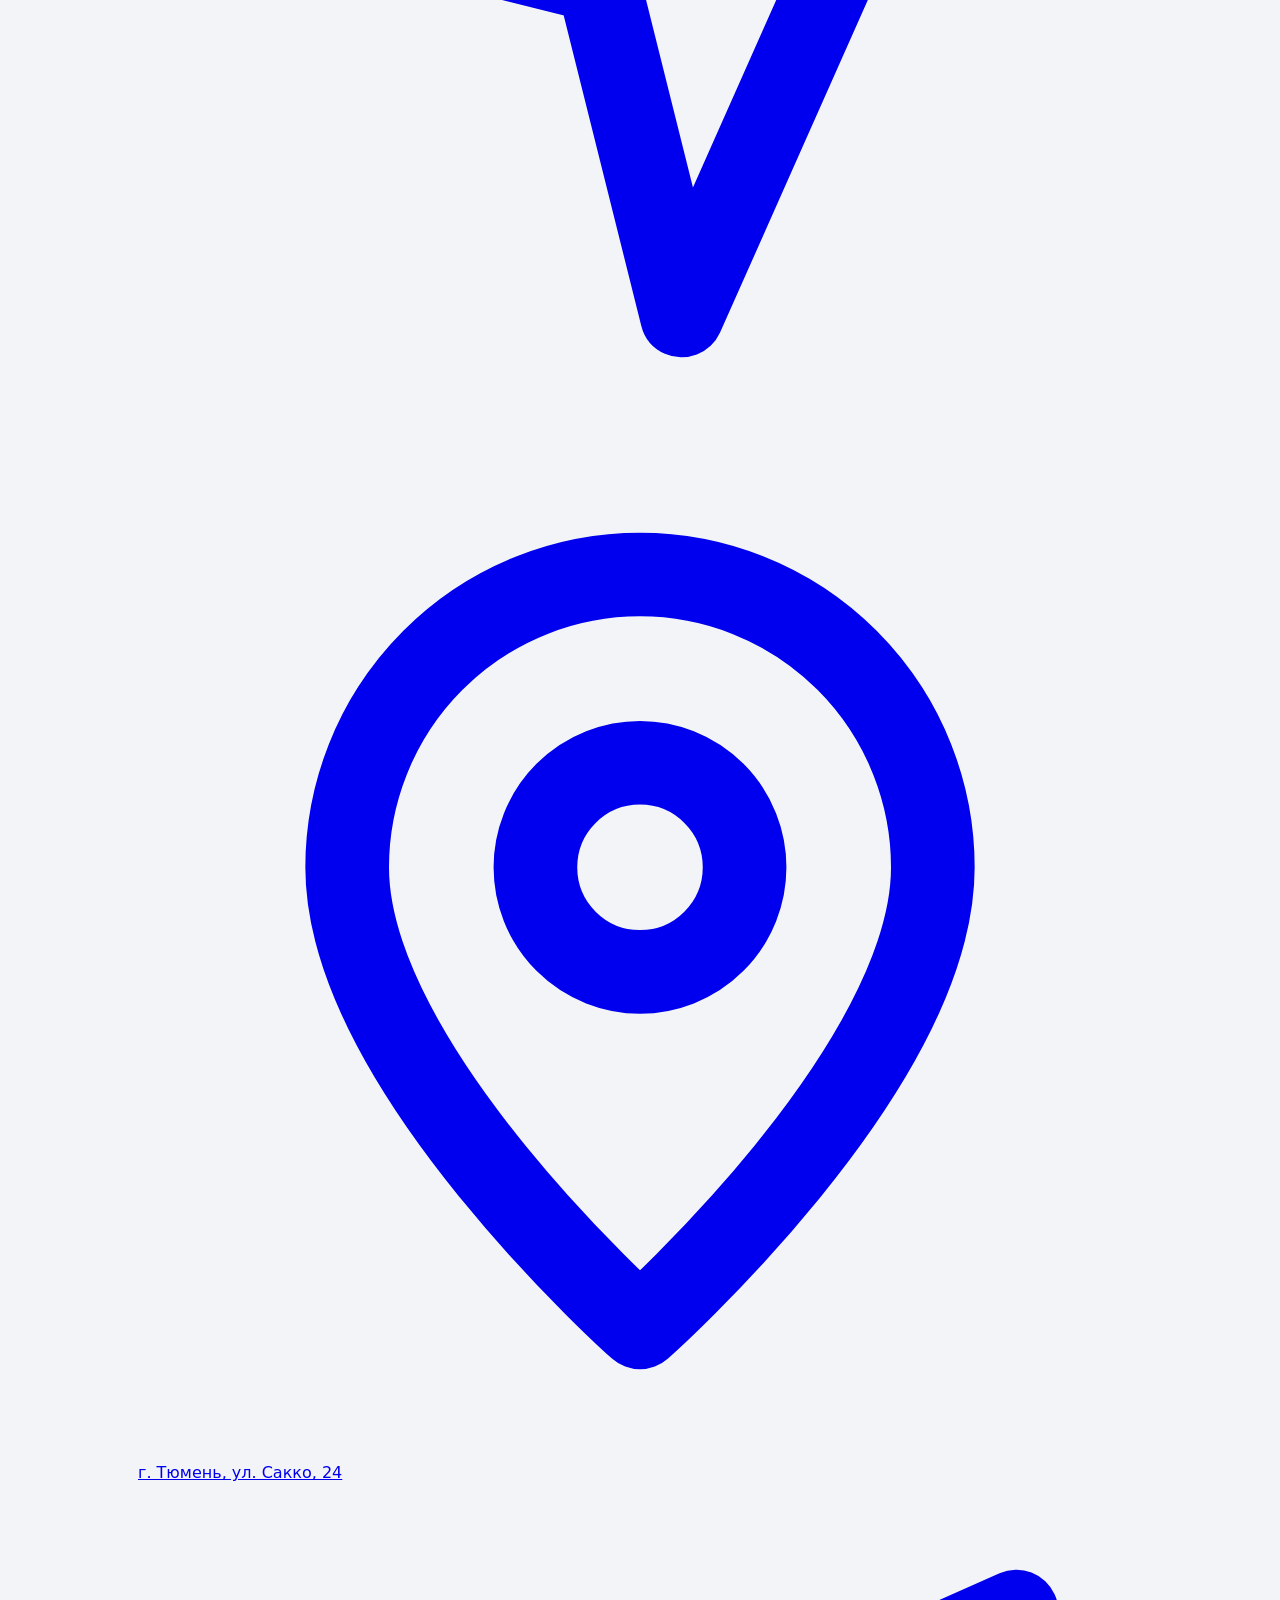
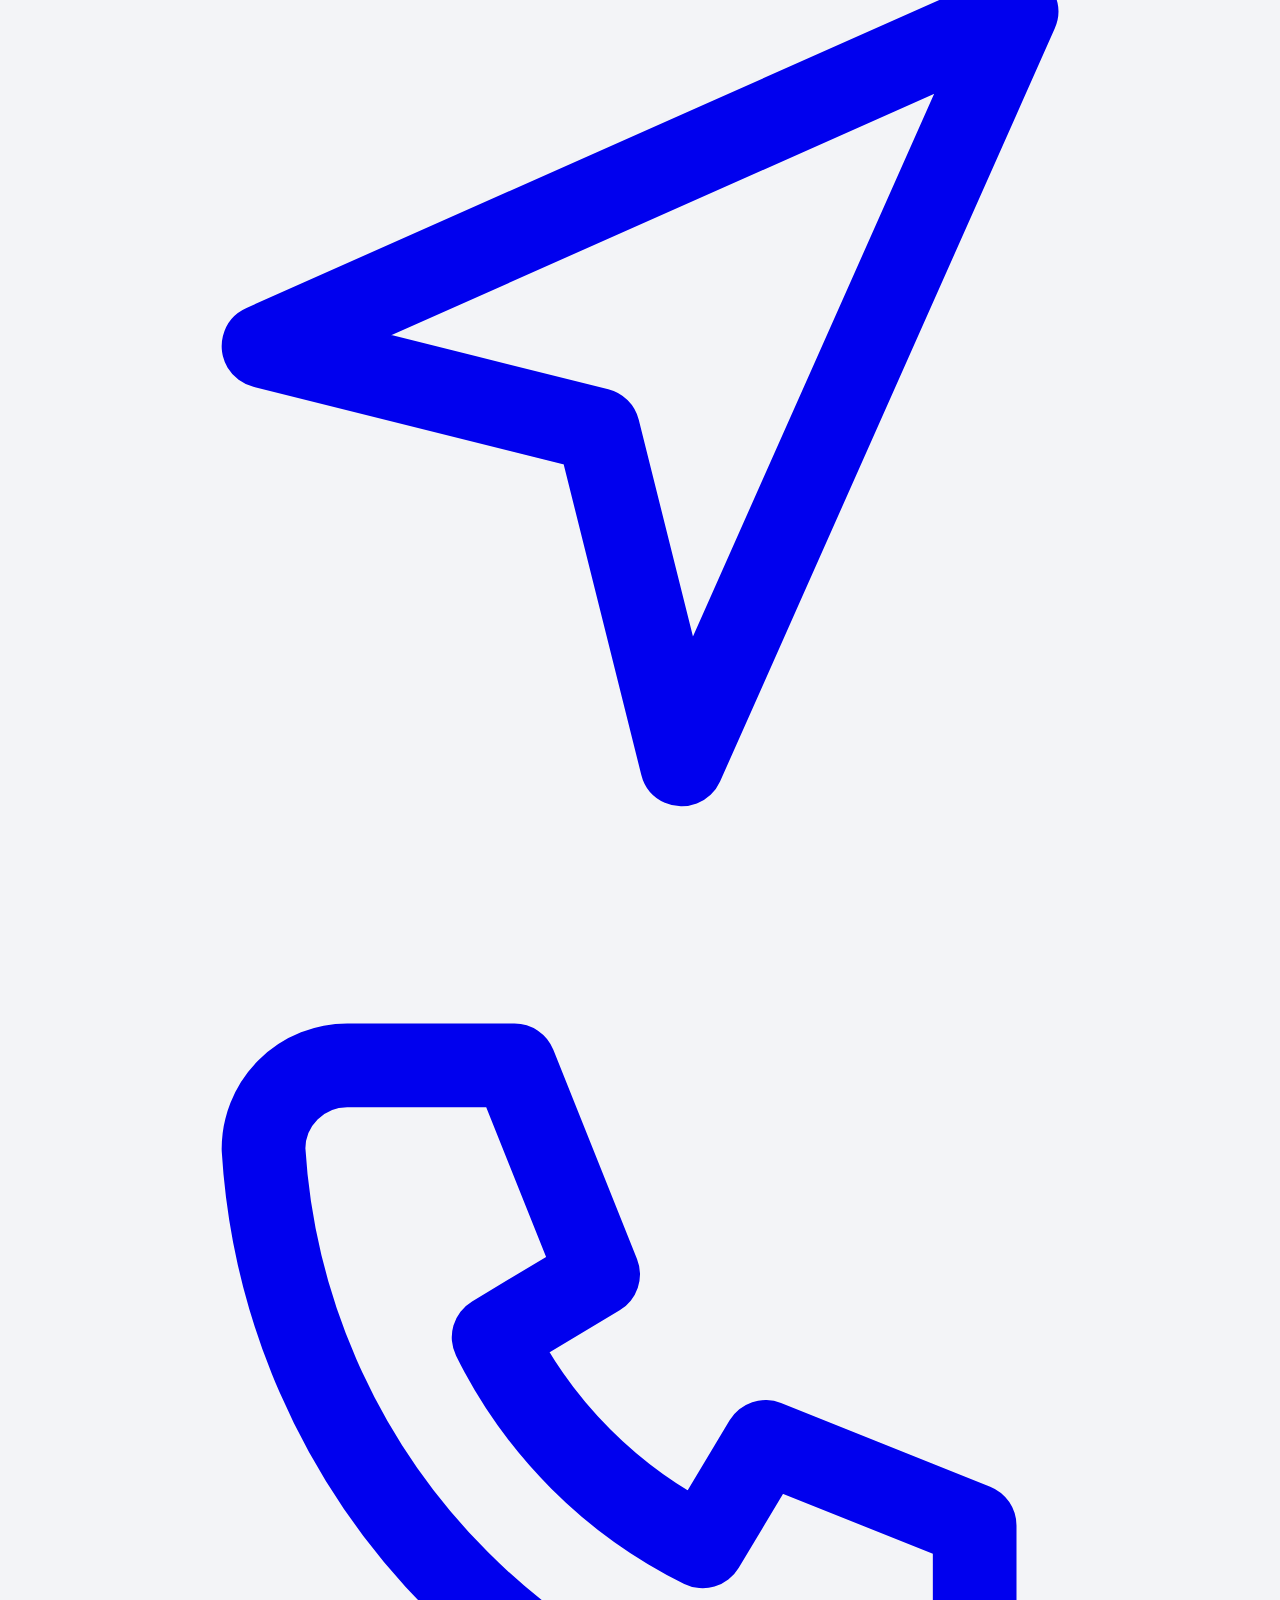
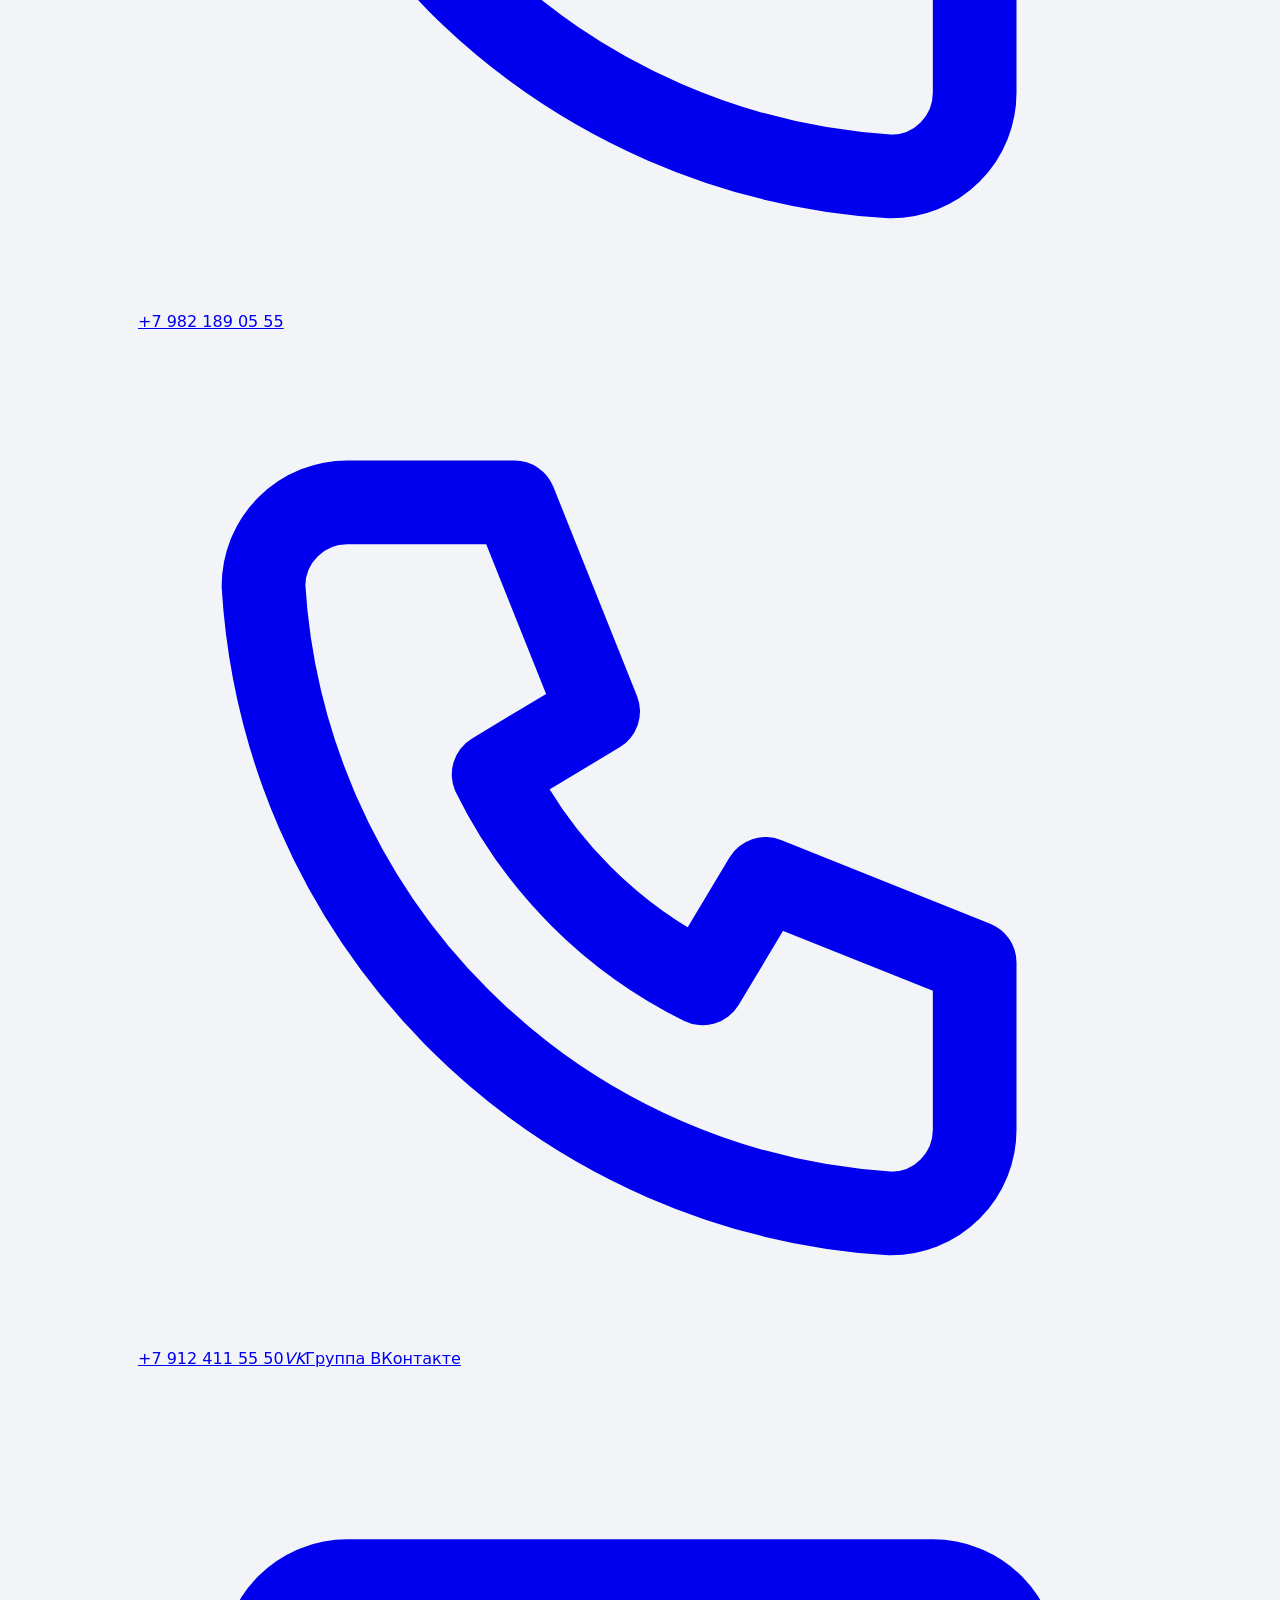
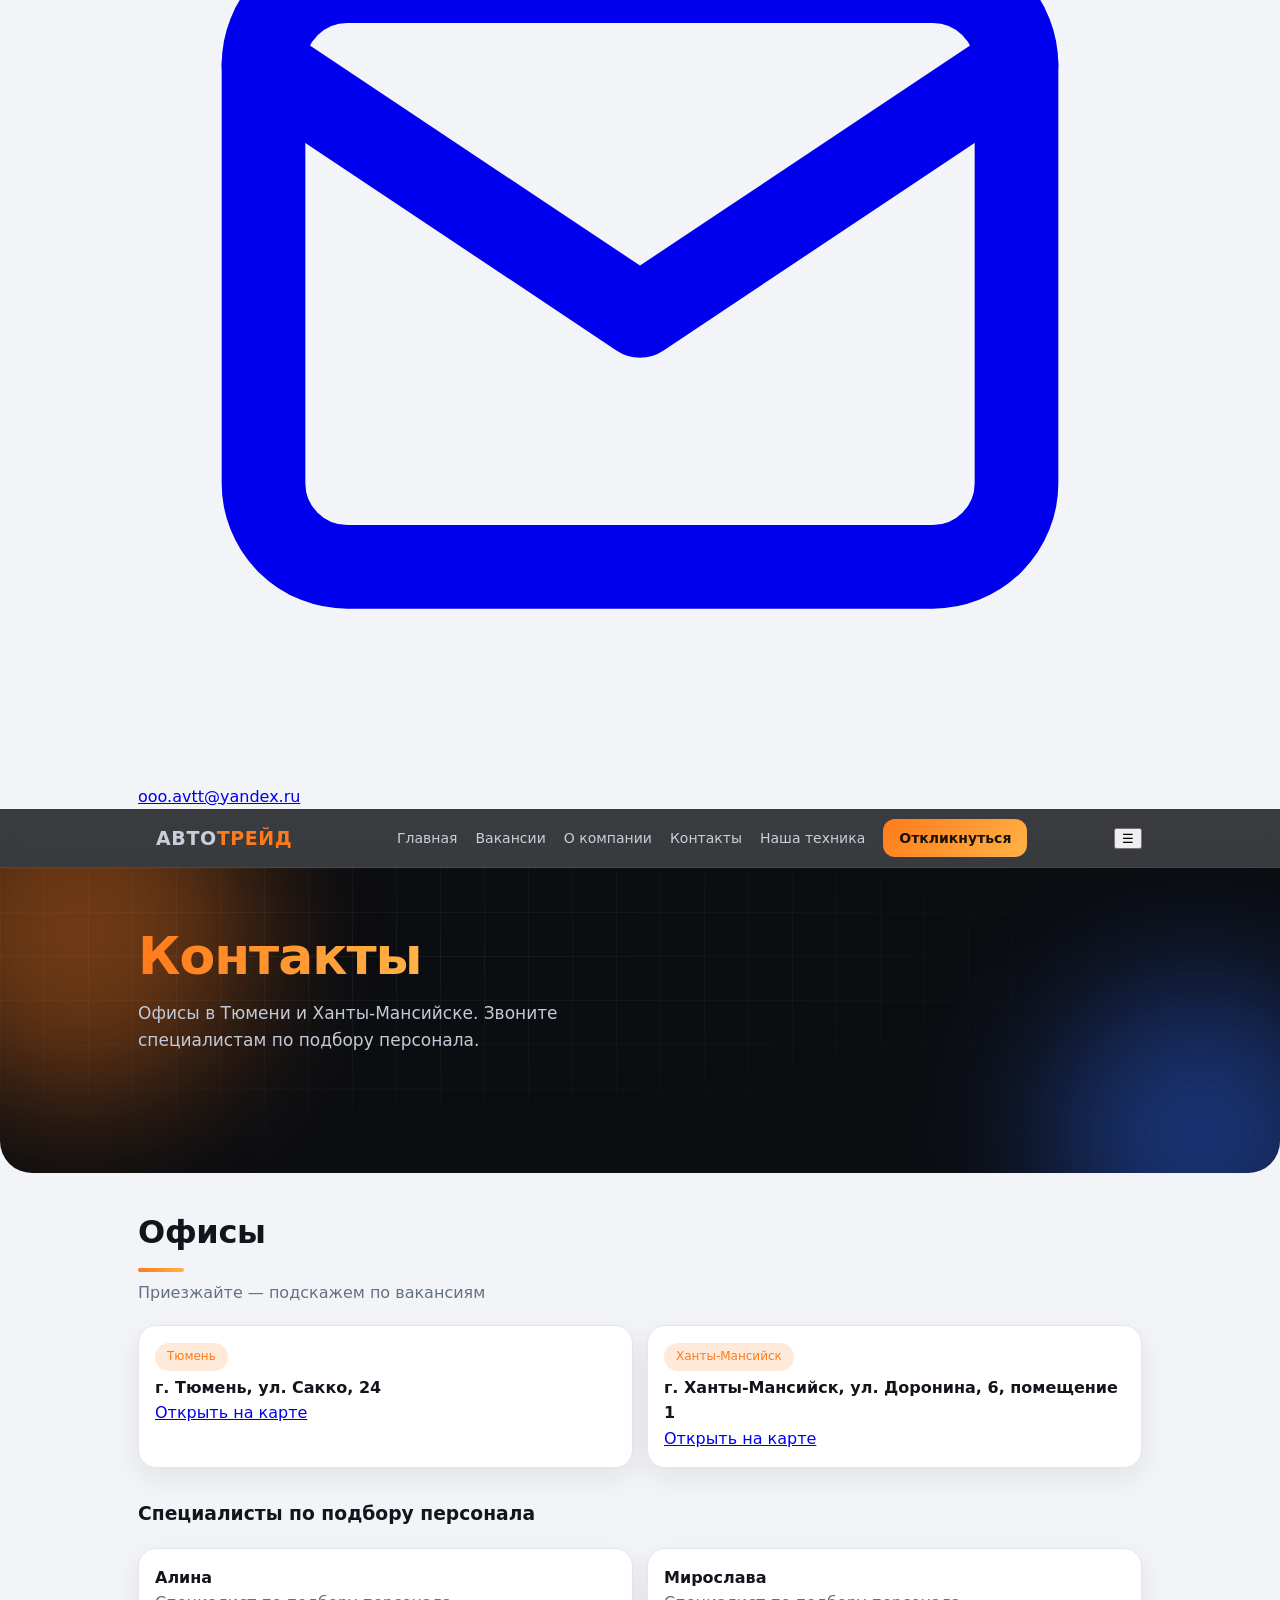
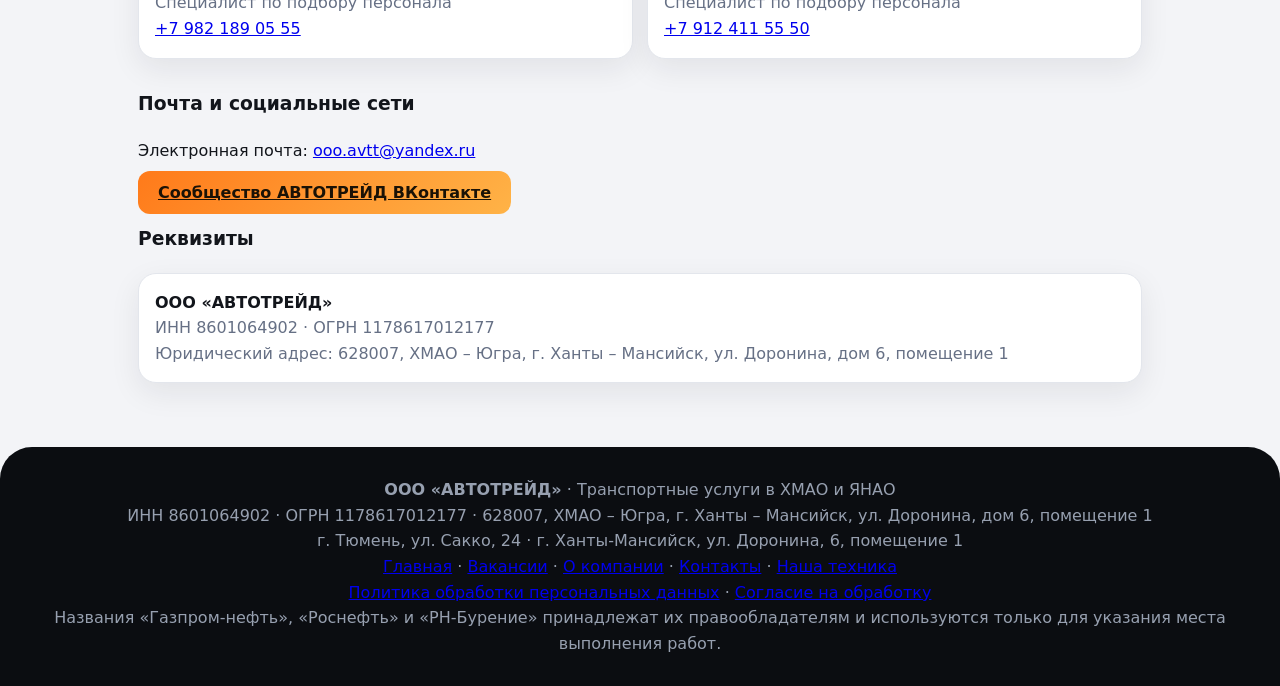
<file: site/contacts.html>
<!DOCTYPE html>
<html lang="ru"><head><meta charset="utf-8">
<meta name="viewport" content="width=device-width, initial-scale=1, viewport-fit=cover">
<title>Контакты — АВТОТРЕЙД</title>
<meta name="description" content="Адреса офисов АВТОТРЕЙД в Тюмени и Ханты-Мансийске, телефоны специалистов по подбору персонала.">
<link rel="stylesheet" href="style.css"></head><body>
<section class="hero mini"><div class="blob b1"></div><div class="blob b2"></div><div class="w"><div><h1><span>Контакты</span></h1><p>Офисы в Тюмени и Ханты-Мансийске. Звоните специалистам по подбору персонала.</p></div></div></section>
<main class="w pg">
<h2 style="margin-top:34px">Офисы</h2><p class="sub">Приезжайте — подскажем по вакансиям</p>
<div class="grid" id="co-offices"></div>
<h3>Специалисты по подбору персонала</h3>
<div class="grid" id="co-phones"></div>
<h3>Почта и социальные сети</h3>
<p>Электронная почта: <a class="map" id="co-mail"></a></p>
<p><a class="btn p" id="co-vk" target="_blank" rel="noopener">Сообщество АВТОТРЕЙД ВКонтакте</a></p>
<h3>Реквизиты</h3>
<div class="card"><b data-co="name"></b><br><span class="mu">ИНН <span data-co="inn" data-ph="ИНН"></span> · ОГРН <span data-co="ogrn" data-ph="ОГРН"></span><br>Юридический адрес: <span data-co="addr" data-ph="юридический адрес"></span></span></div>
</main>
<script src="company.js"></script><script src="layout.js"></script><script src="script.js"></script>
</body></html>
</file>
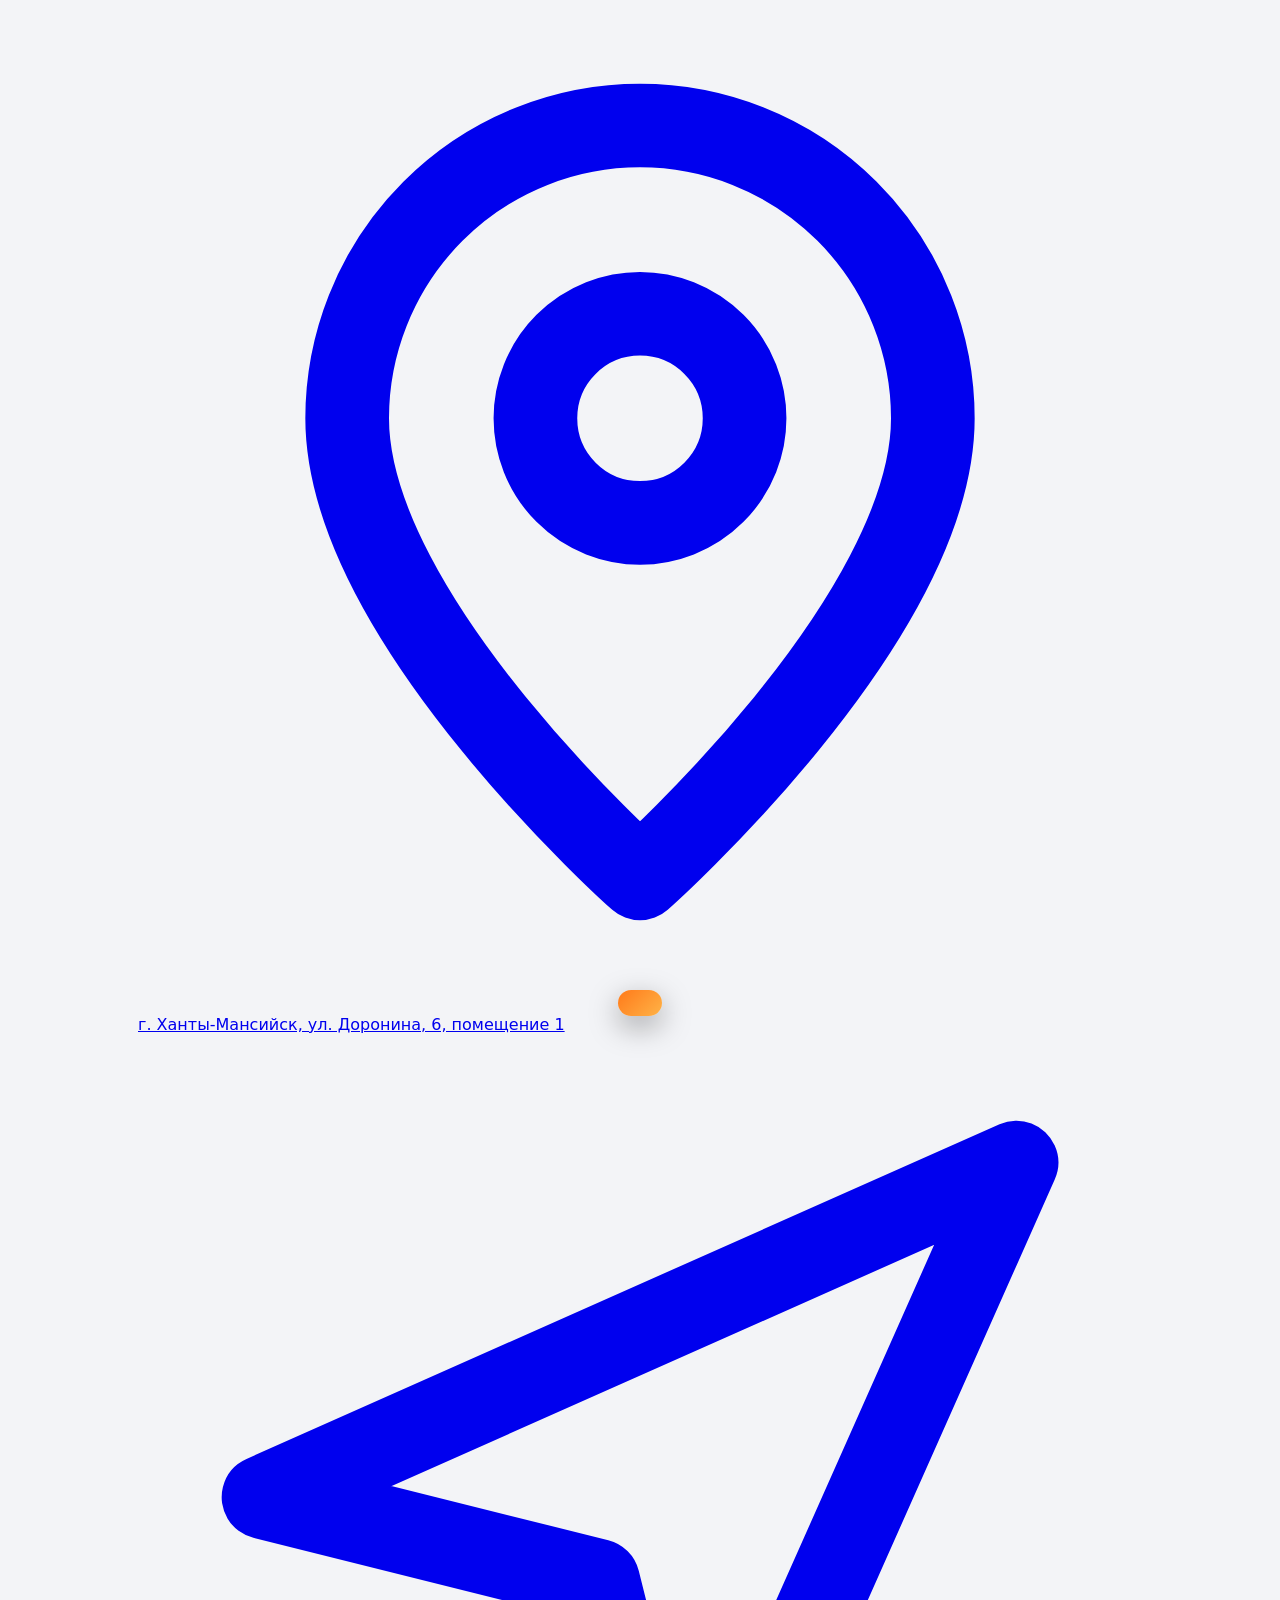
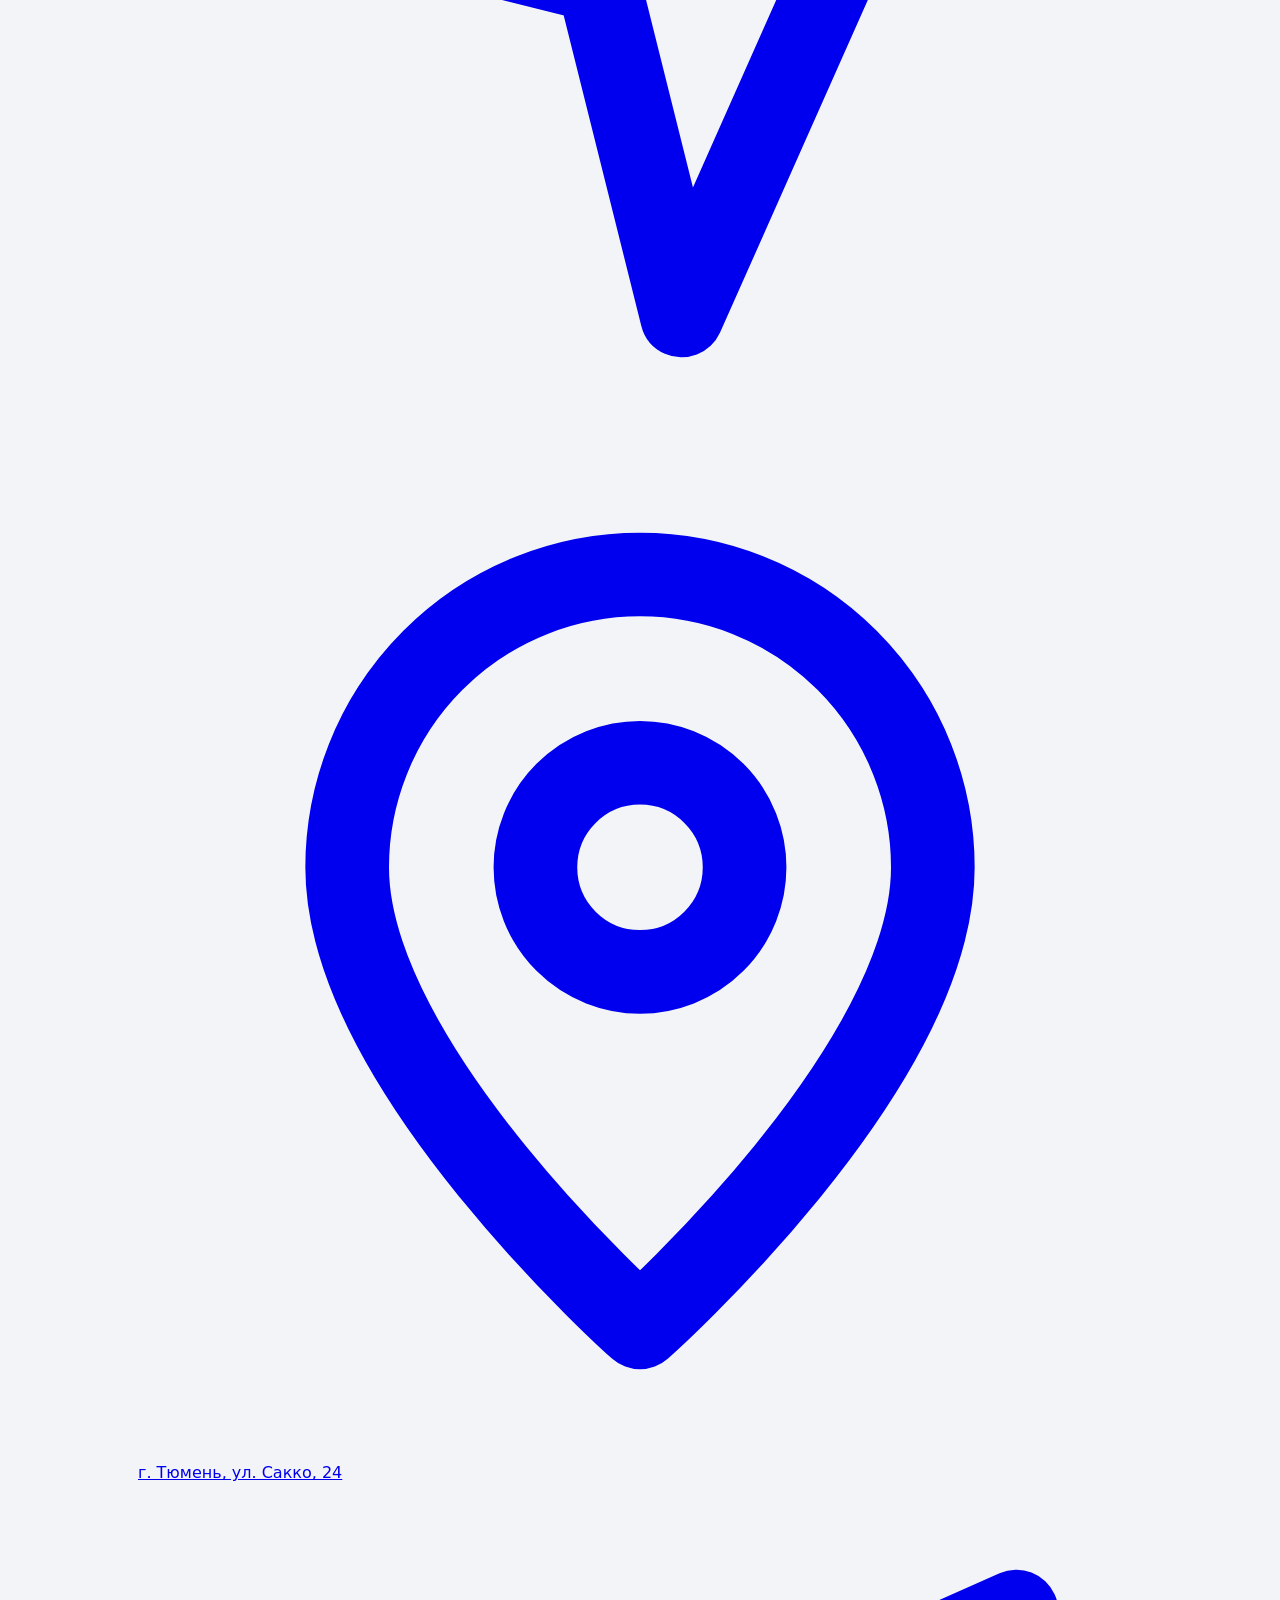
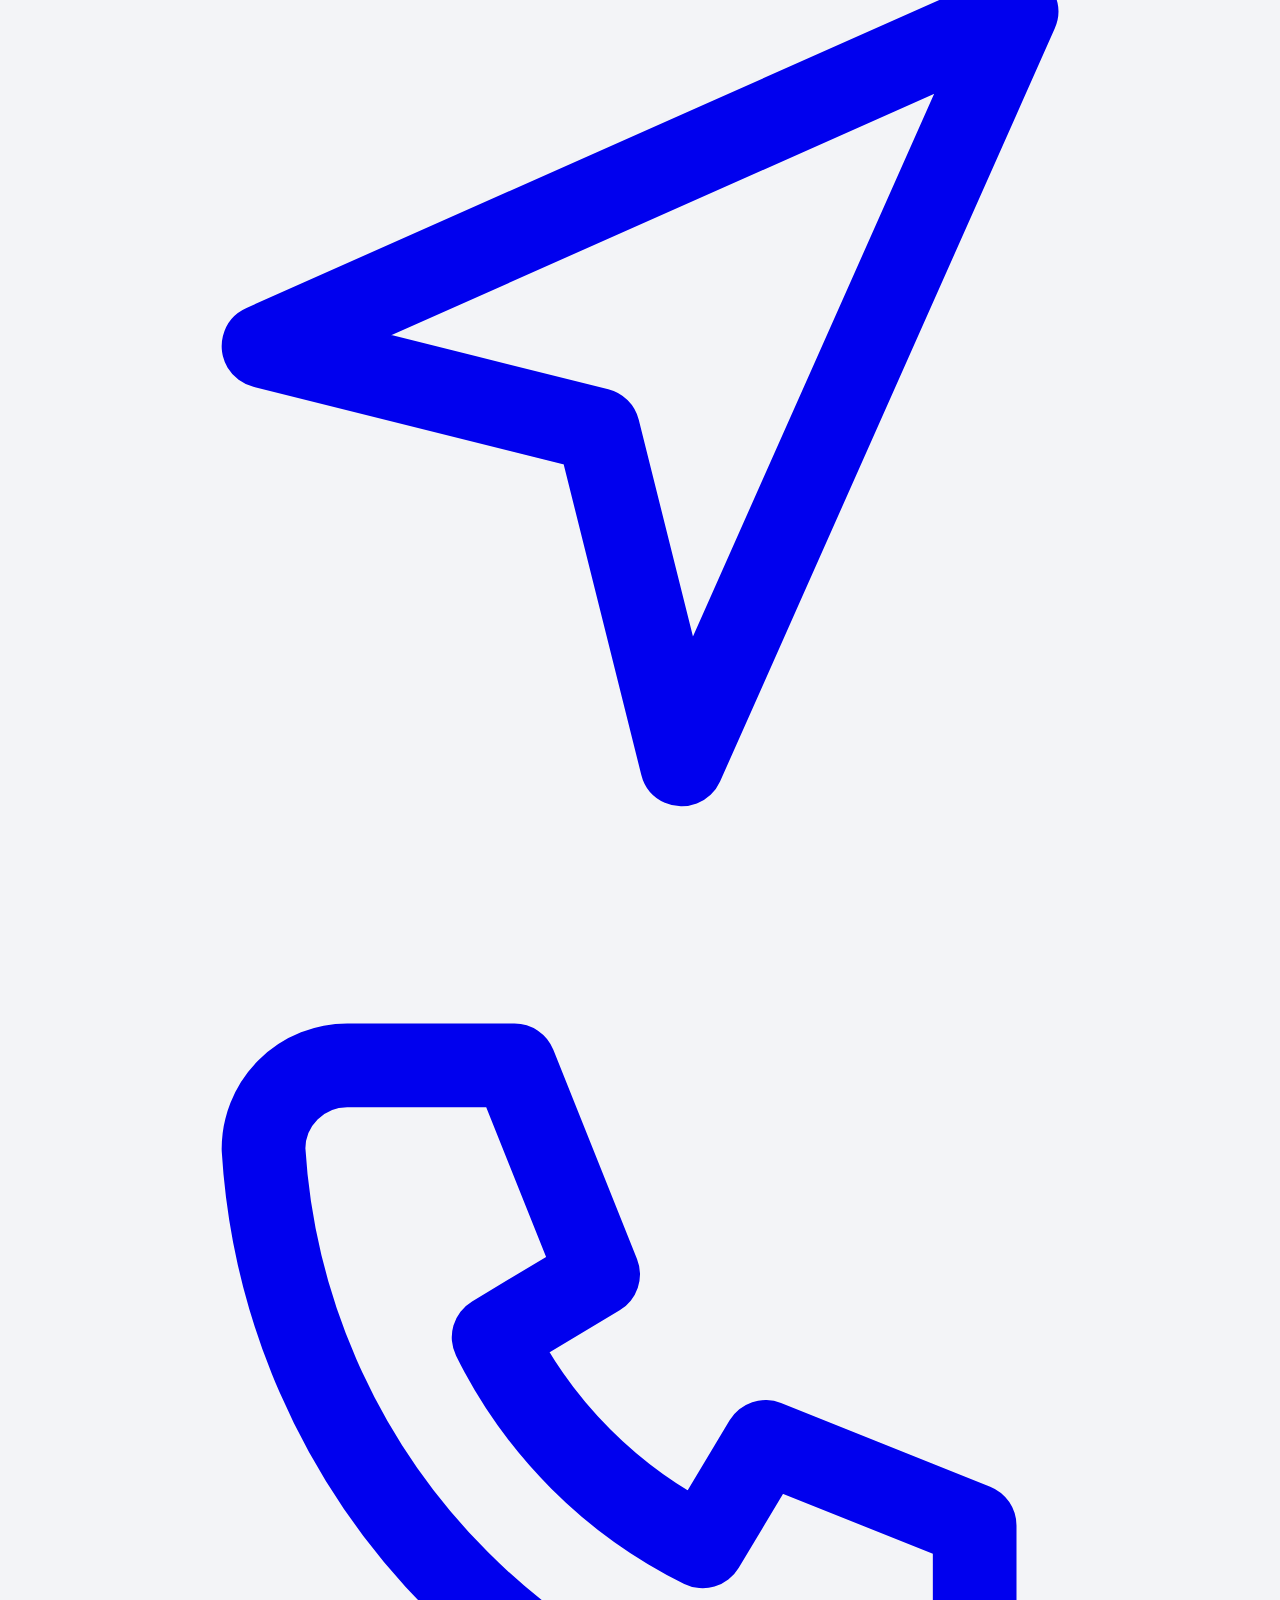
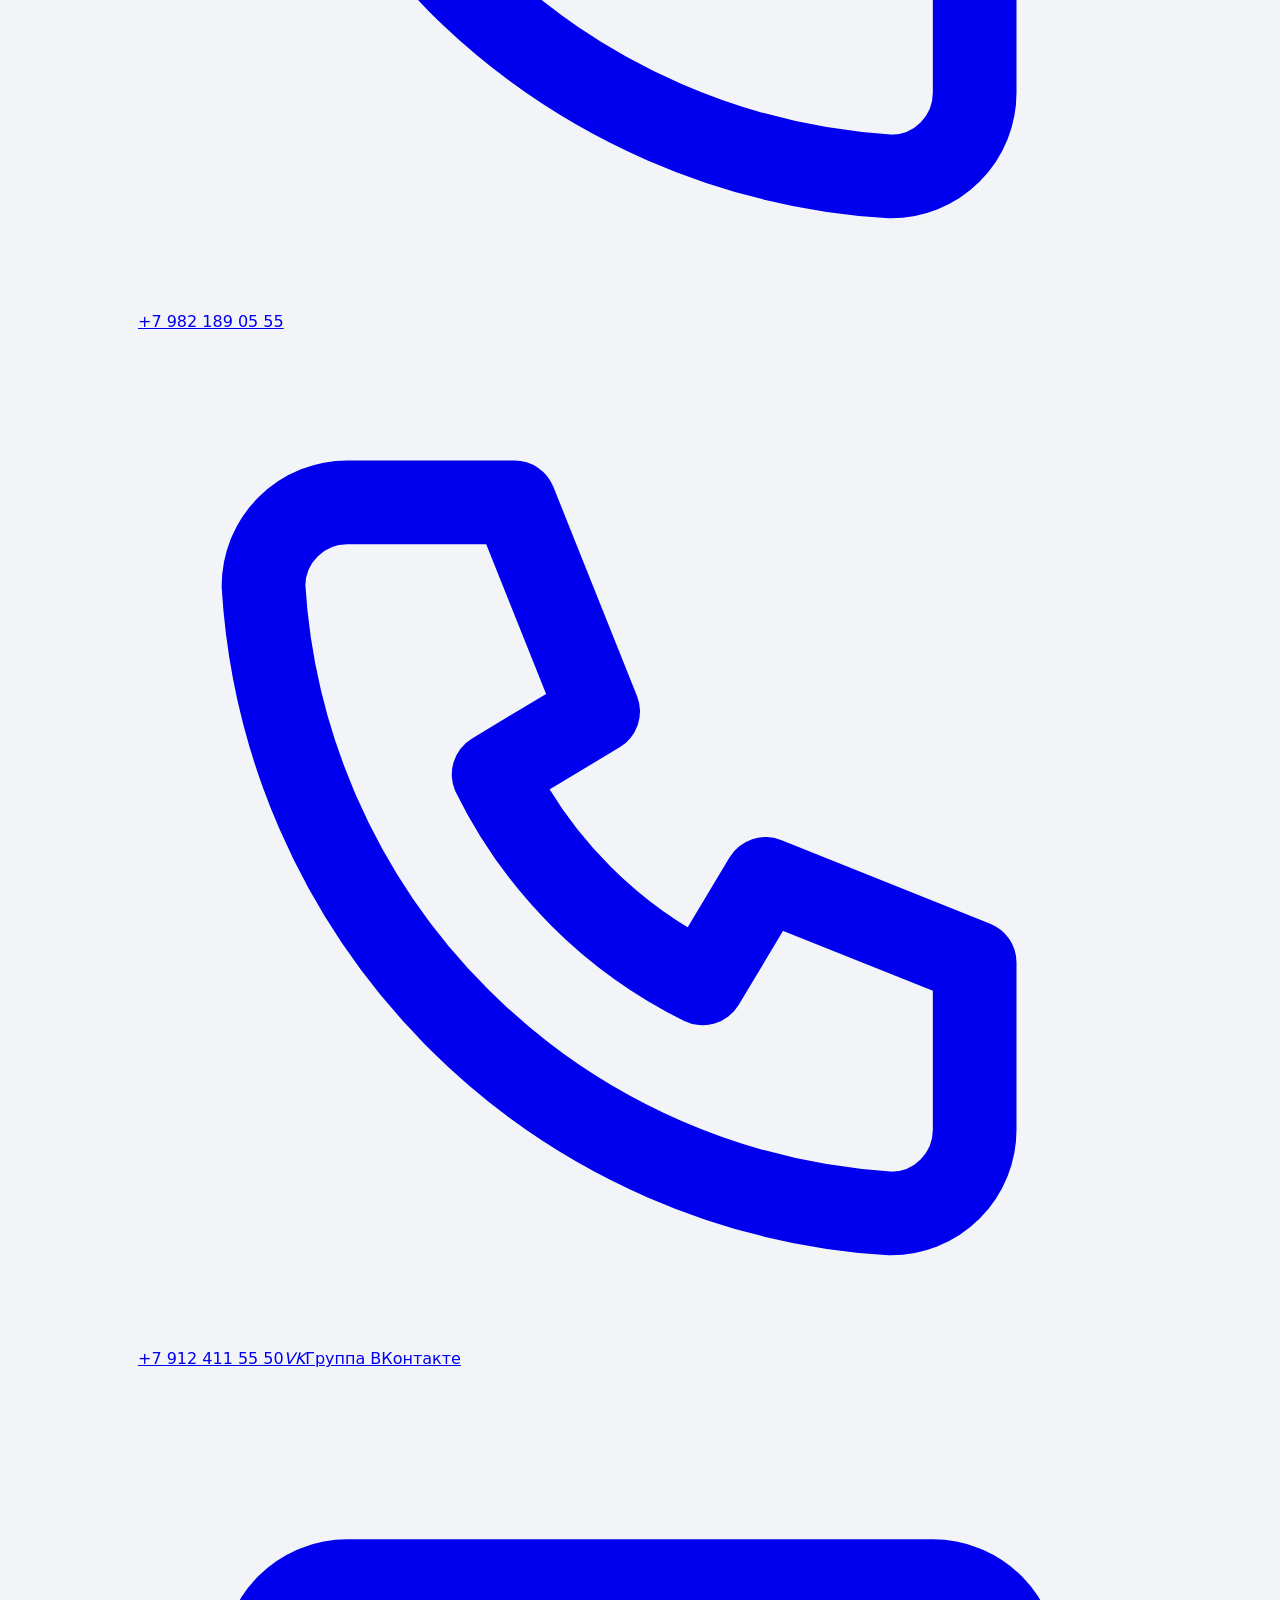
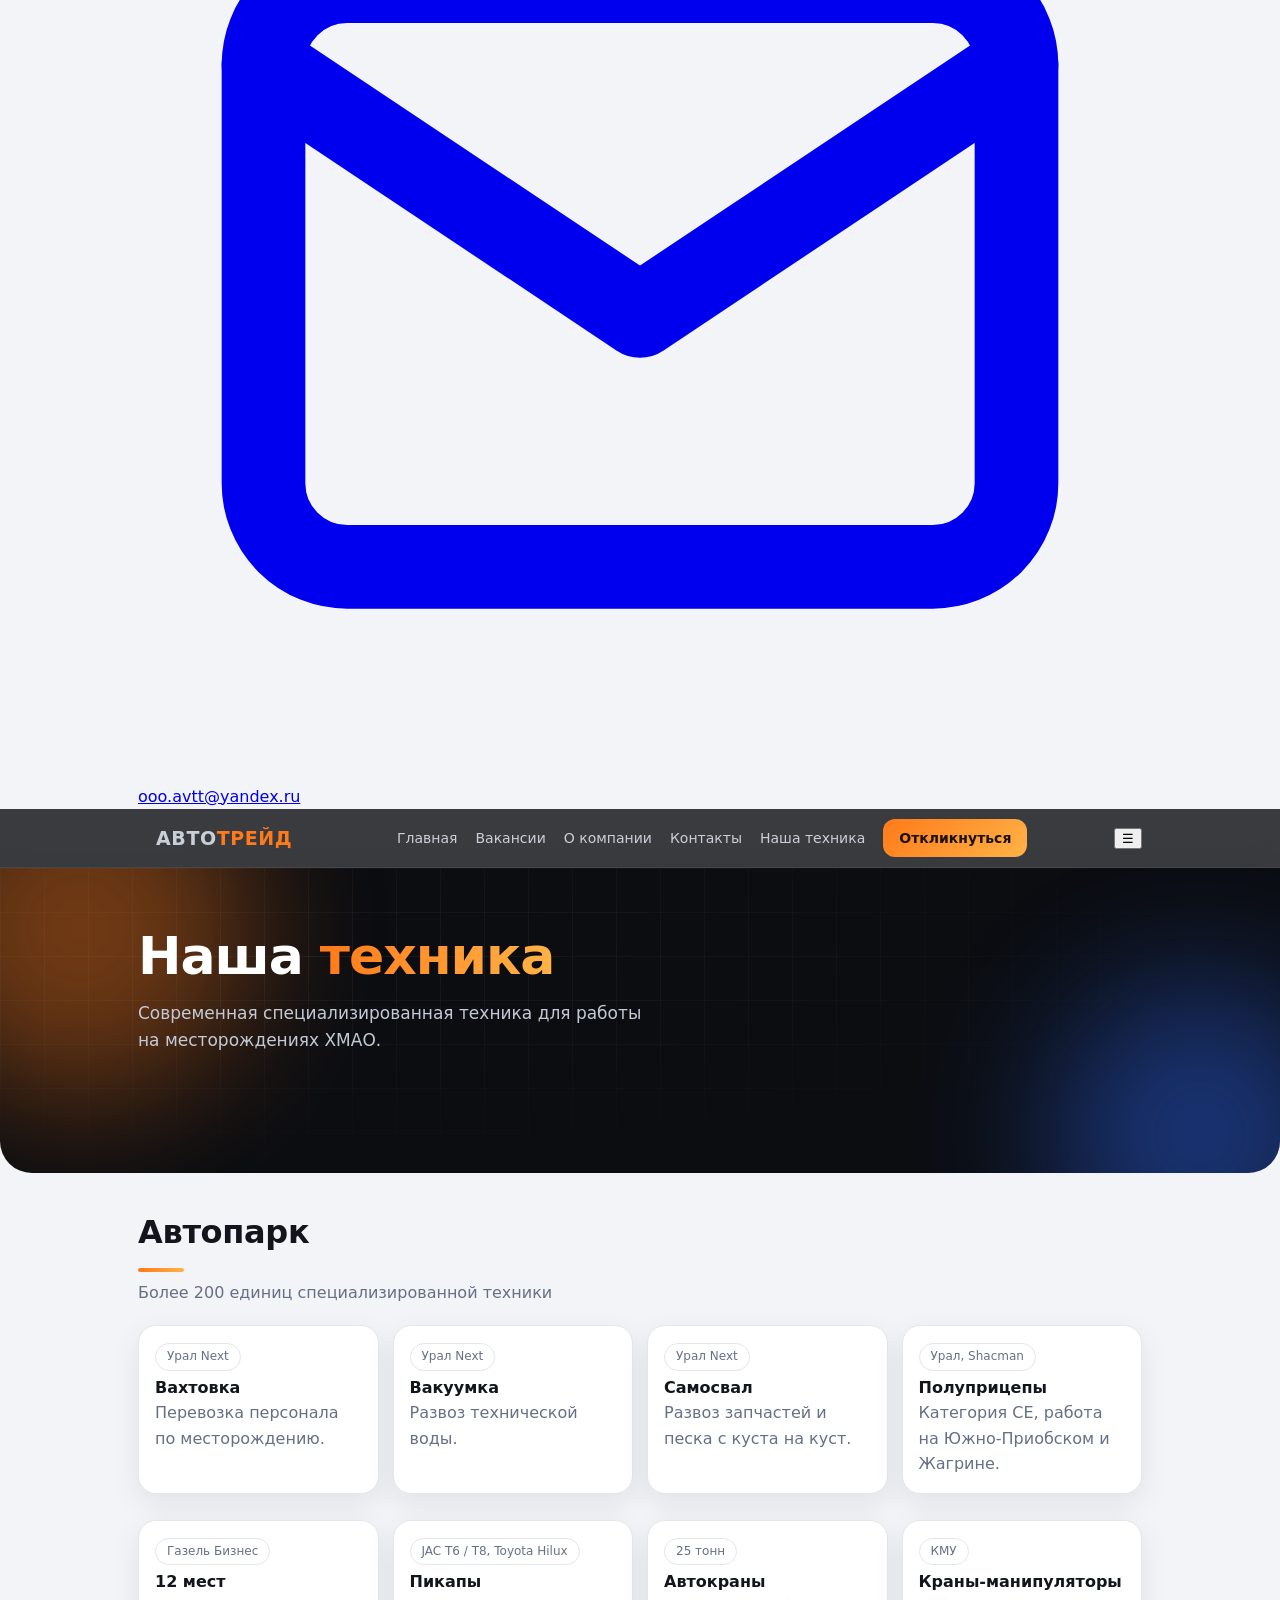
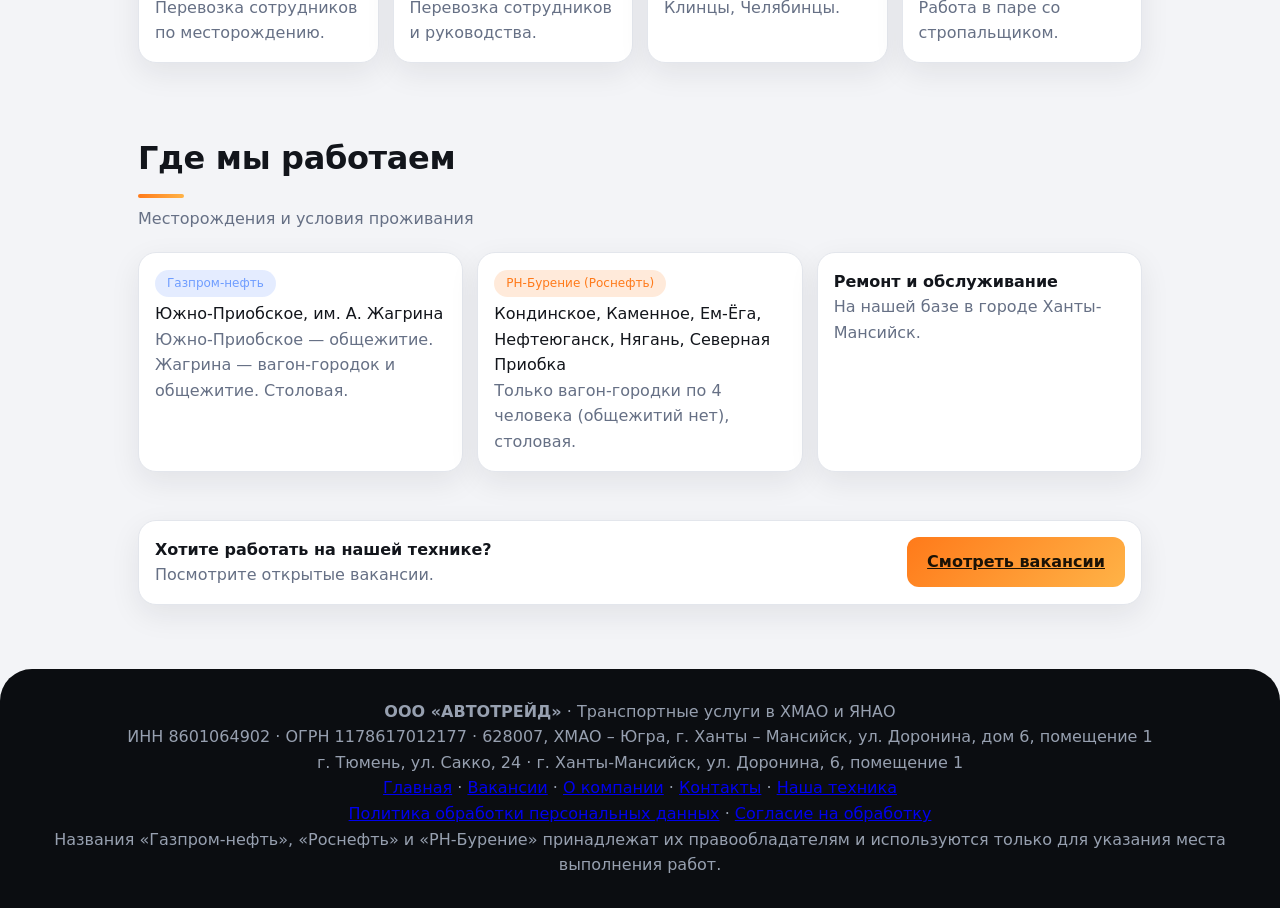
<file: site/fleet.html>
<!DOCTYPE html>
<html lang="ru"><head><meta charset="utf-8">
<meta name="viewport" content="width=device-width, initial-scale=1, viewport-fit=cover">
<title>Наша техника — АВТОТРЕЙД</title>
<meta name="description" content="Автопарк АВТОТРЕЙД: Урал Next, Shacman, Газель Бизнес, JAC, Toyota Hilux, автокраны и КМУ.">
<link rel="stylesheet" href="style.css"></head><body>
<section class="hero mini"><div class="blob b1"></div><div class="blob b2"></div><div class="w"><div><h1>Наша <span>техника</span></h1><p>Современная специализированная техника для работы на месторождениях ХМАО.</p></div></div></section>
<main class="w">
<h2 style="margin-top:34px">Автопарк</h2><p class="sub">Более 200 единиц специализированной техники</p>
<div class="grid">
<div class="card"><span class="tg">Урал Next</span><br><b>Вахтовка</b><br><span class="mu">Перевозка персонала по месторождению.</span></div>
<div class="card"><span class="tg">Урал Next</span><br><b>Вакуумка</b><br><span class="mu">Развоз технической воды.</span></div>
<div class="card"><span class="tg">Урал Next</span><br><b>Самосвал</b><br><span class="mu">Развоз запчастей и песка с куста на куст.</span></div>
<div class="card"><span class="tg">Урал, Shacman</span><br><b>Полуприцепы</b><br><span class="mu">Категория СЕ, работа на Южно-Приобском и Жагрине.</span></div>
<div class="card"><span class="tg">Газель Бизнес</span><br><b>12 мест</b><br><span class="mu">Перевозка сотрудников по месторождению.</span></div>
<div class="card"><span class="tg">JAC T6 / T8, Toyota Hilux</span><br><b>Пикапы</b><br><span class="mu">Перевозка сотрудников и руководства.</span></div>
<div class="card"><span class="tg">25 тонн</span><br><b>Автокраны</b><br><span class="mu">Клинцы, Челябинцы.</span></div>
<div class="card"><span class="tg">КМУ</span><br><b>Краны-манипуляторы</b><br><span class="mu">Работа в паре со стропальщиком.</span></div>
</div>
<h2>Где мы работаем</h2><p class="sub">Месторождения и условия проживания</p>

<div class="grid">
<div class="card"><span class="tg g">Газпром-нефть</span><br>Южно-Приобское, им. А. Жагрина<br><span class="mu">Южно-Приобское — общежитие. Жагрина — вагон-городок и общежитие. Столовая.</span></div>
<div class="card"><span class="tg r">РН-Бурение (Роснефть)</span><br>Кондинское, Каменное, Ем-Ёга, Нефтеюганск, Нягань, Северная Приобка<br><span class="mu">Только вагон-городки по 4 человека (общежитий нет), столовая.</span></div>
<div class="card"><b>Ремонт и обслуживание</b><br><span class="mu">На нашей базе в городе Ханты-Мансийск.</span></div>
</div>
<div class="card" style="margin-top:36px;display:flex;gap:16px;flex-wrap:wrap;align-items:center;justify-content:space-between"><div><b>Хотите работать на нашей технике?</b><br><span class="mu">Посмотрите открытые вакансии.</span></div><a class="btn p" href="/vacancies">Смотреть вакансии</a></div>
</main>
<script src="company.js"></script><script src="layout.js"></script><script src="script.js"></script>
</body></html>
</file>
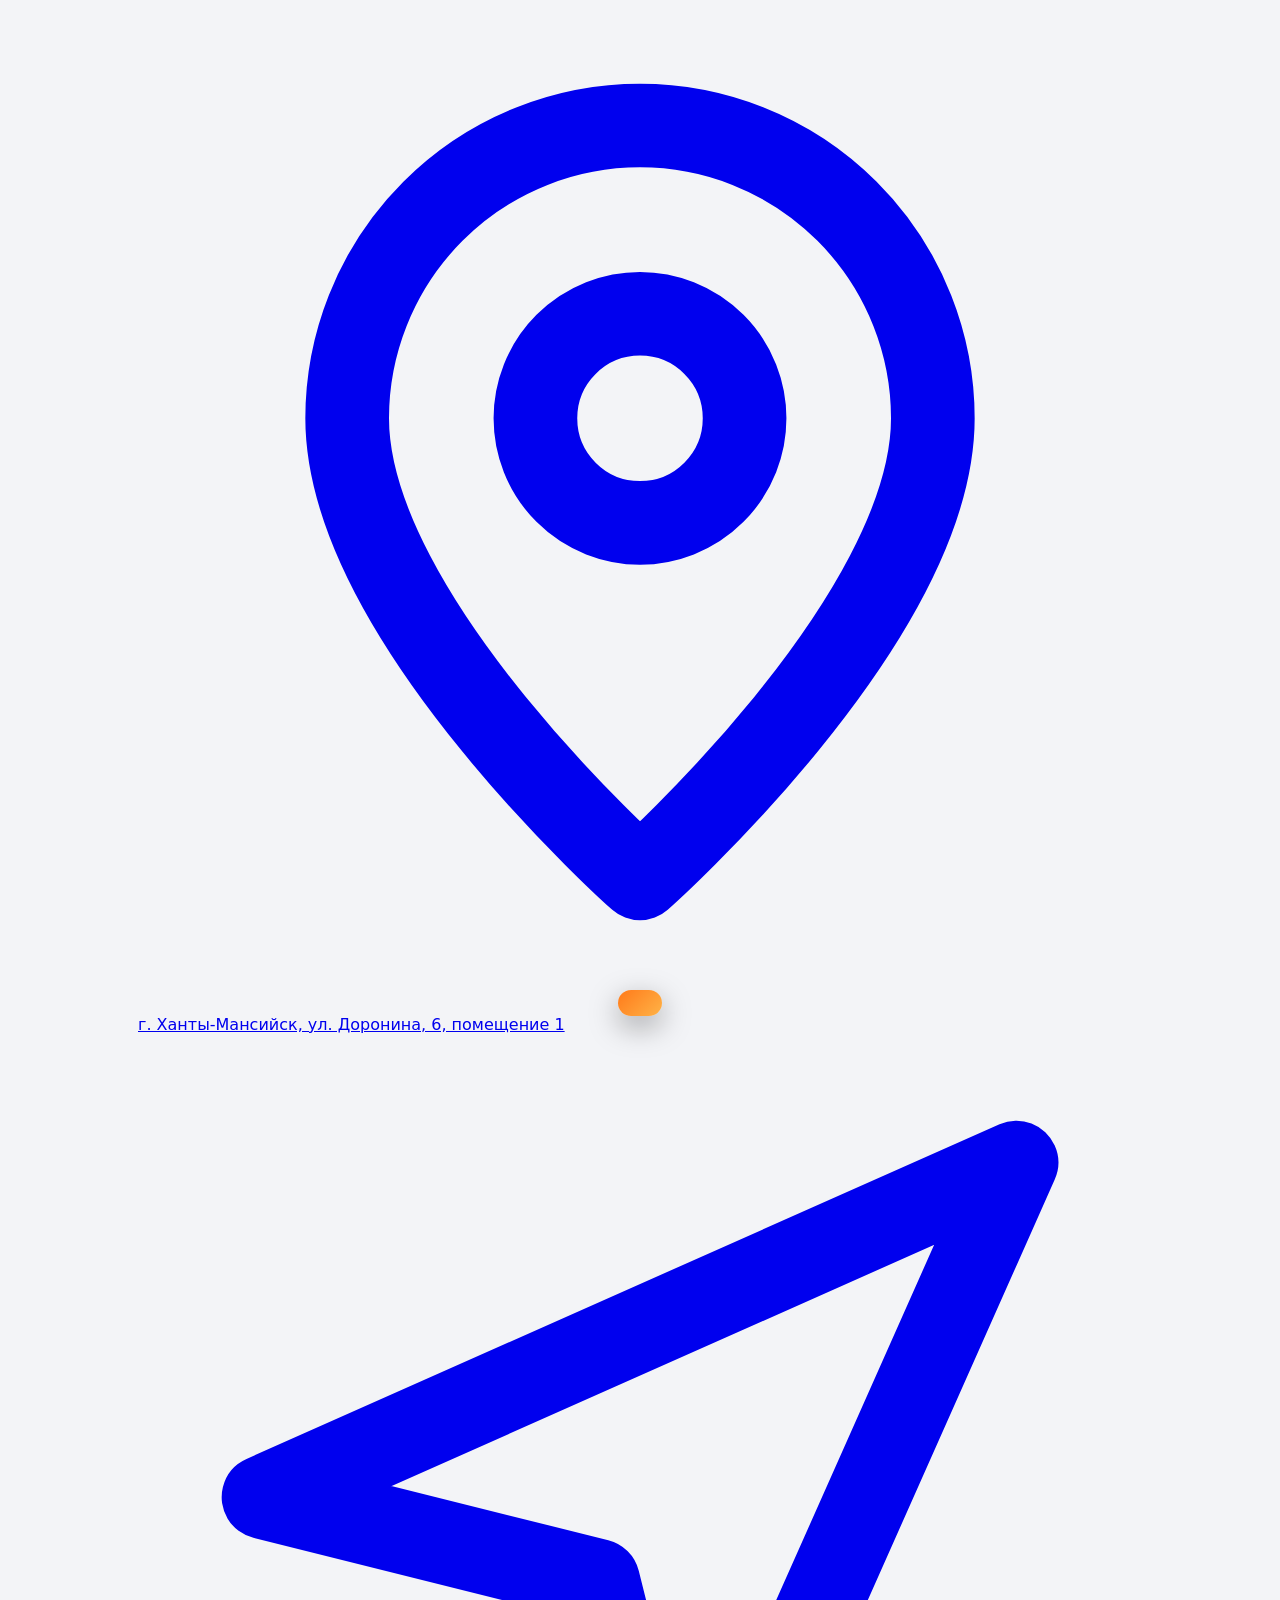
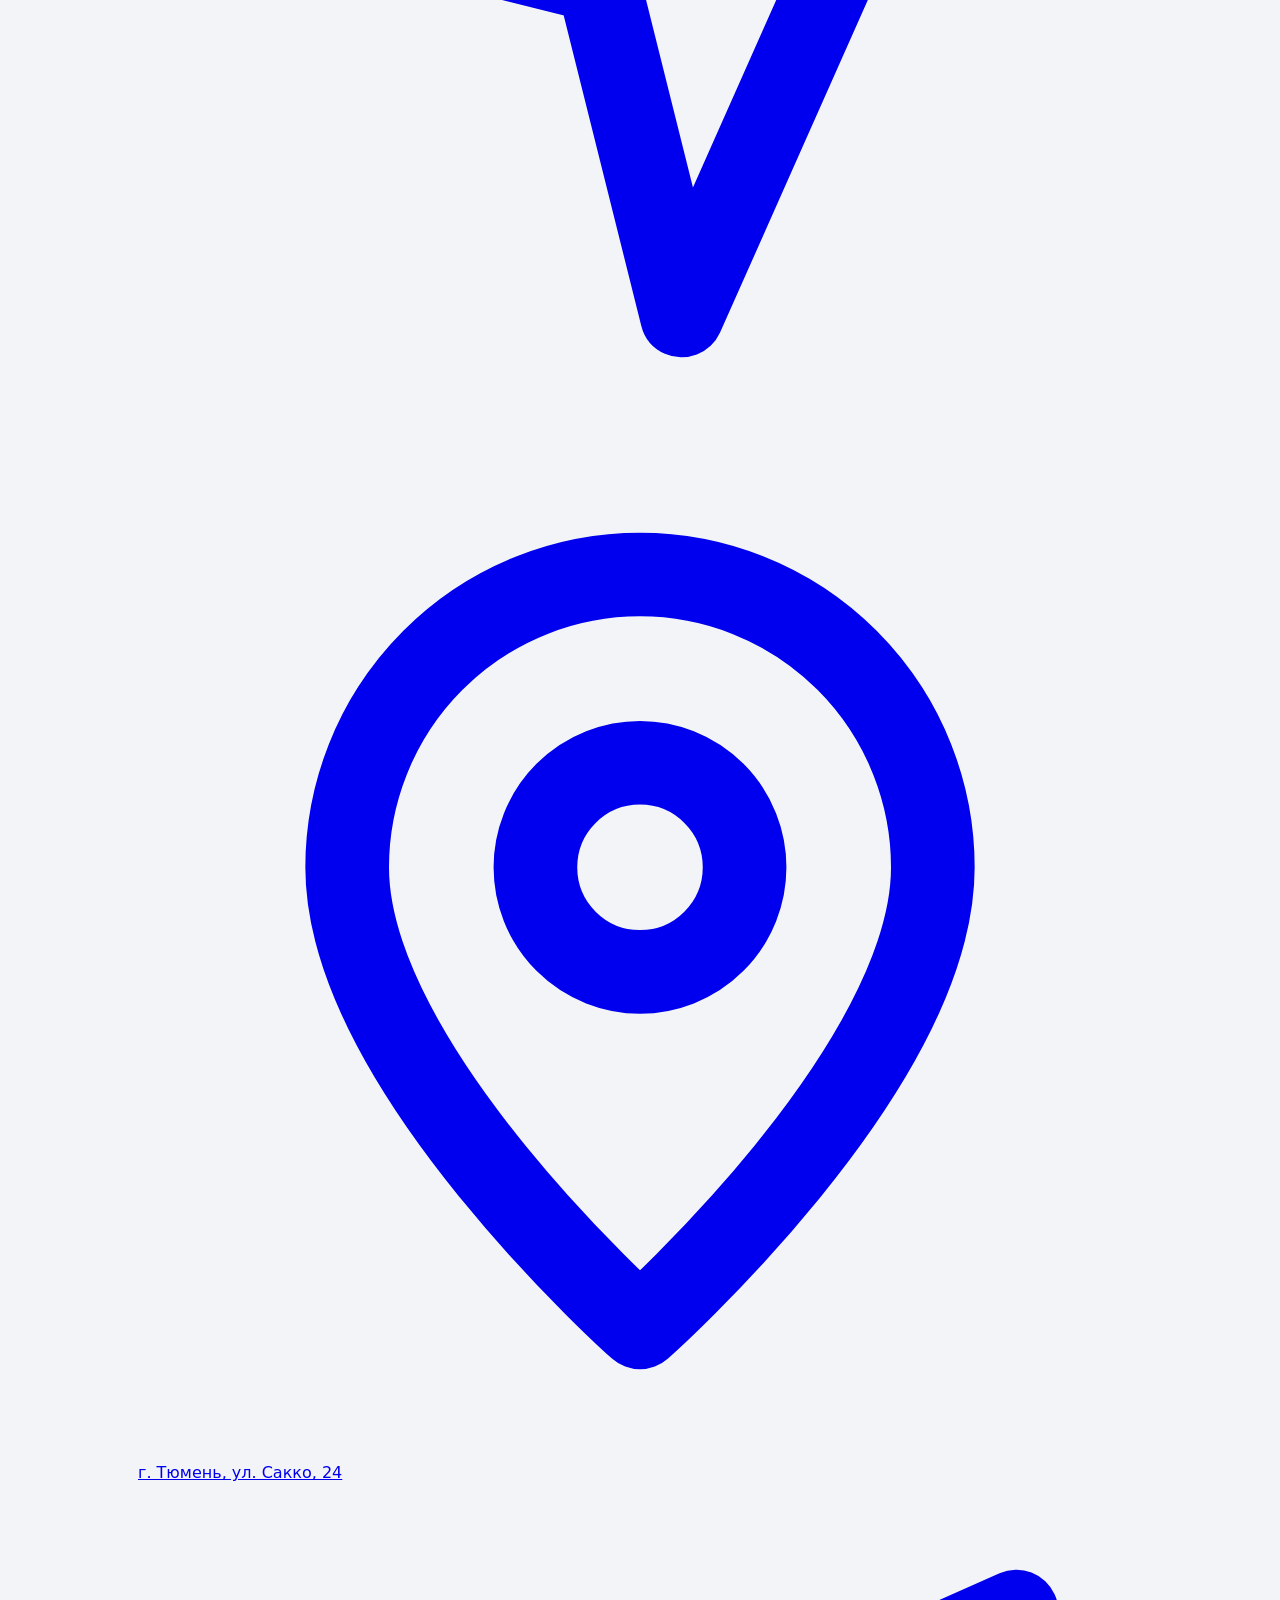
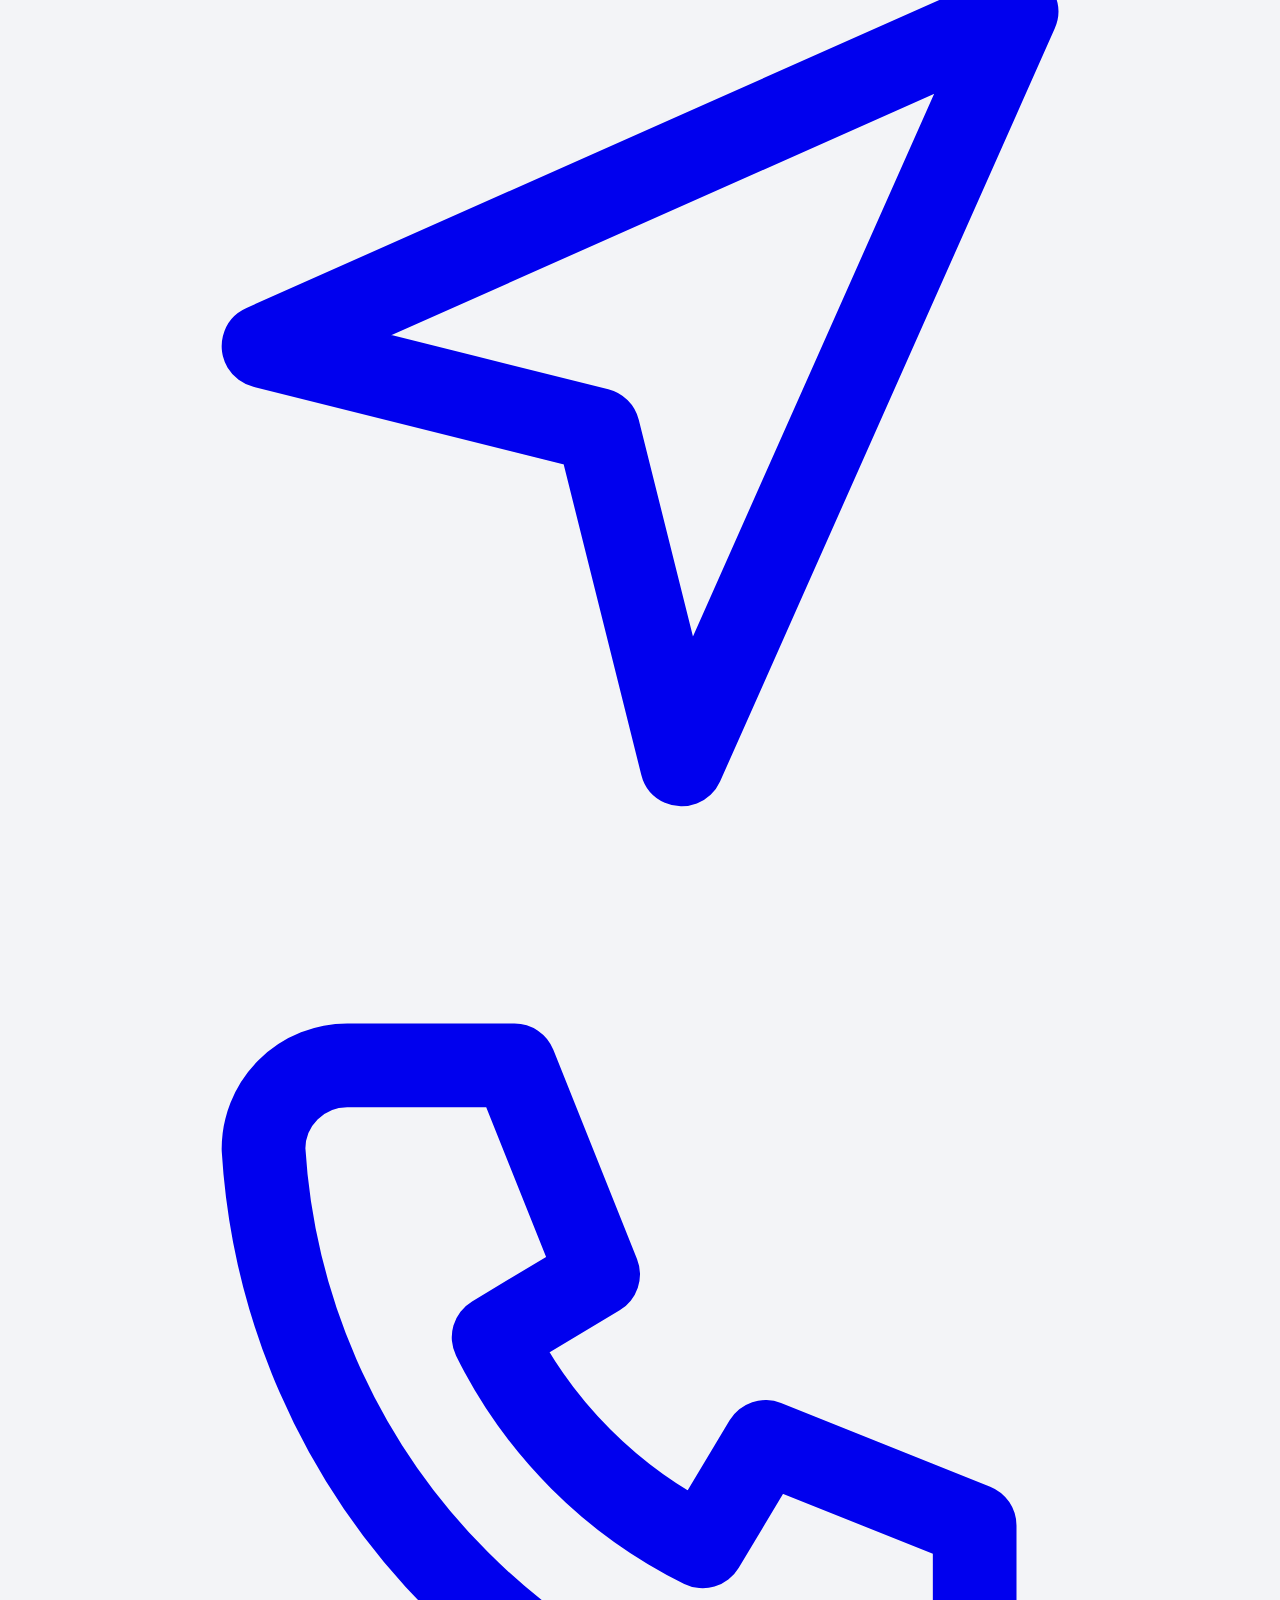
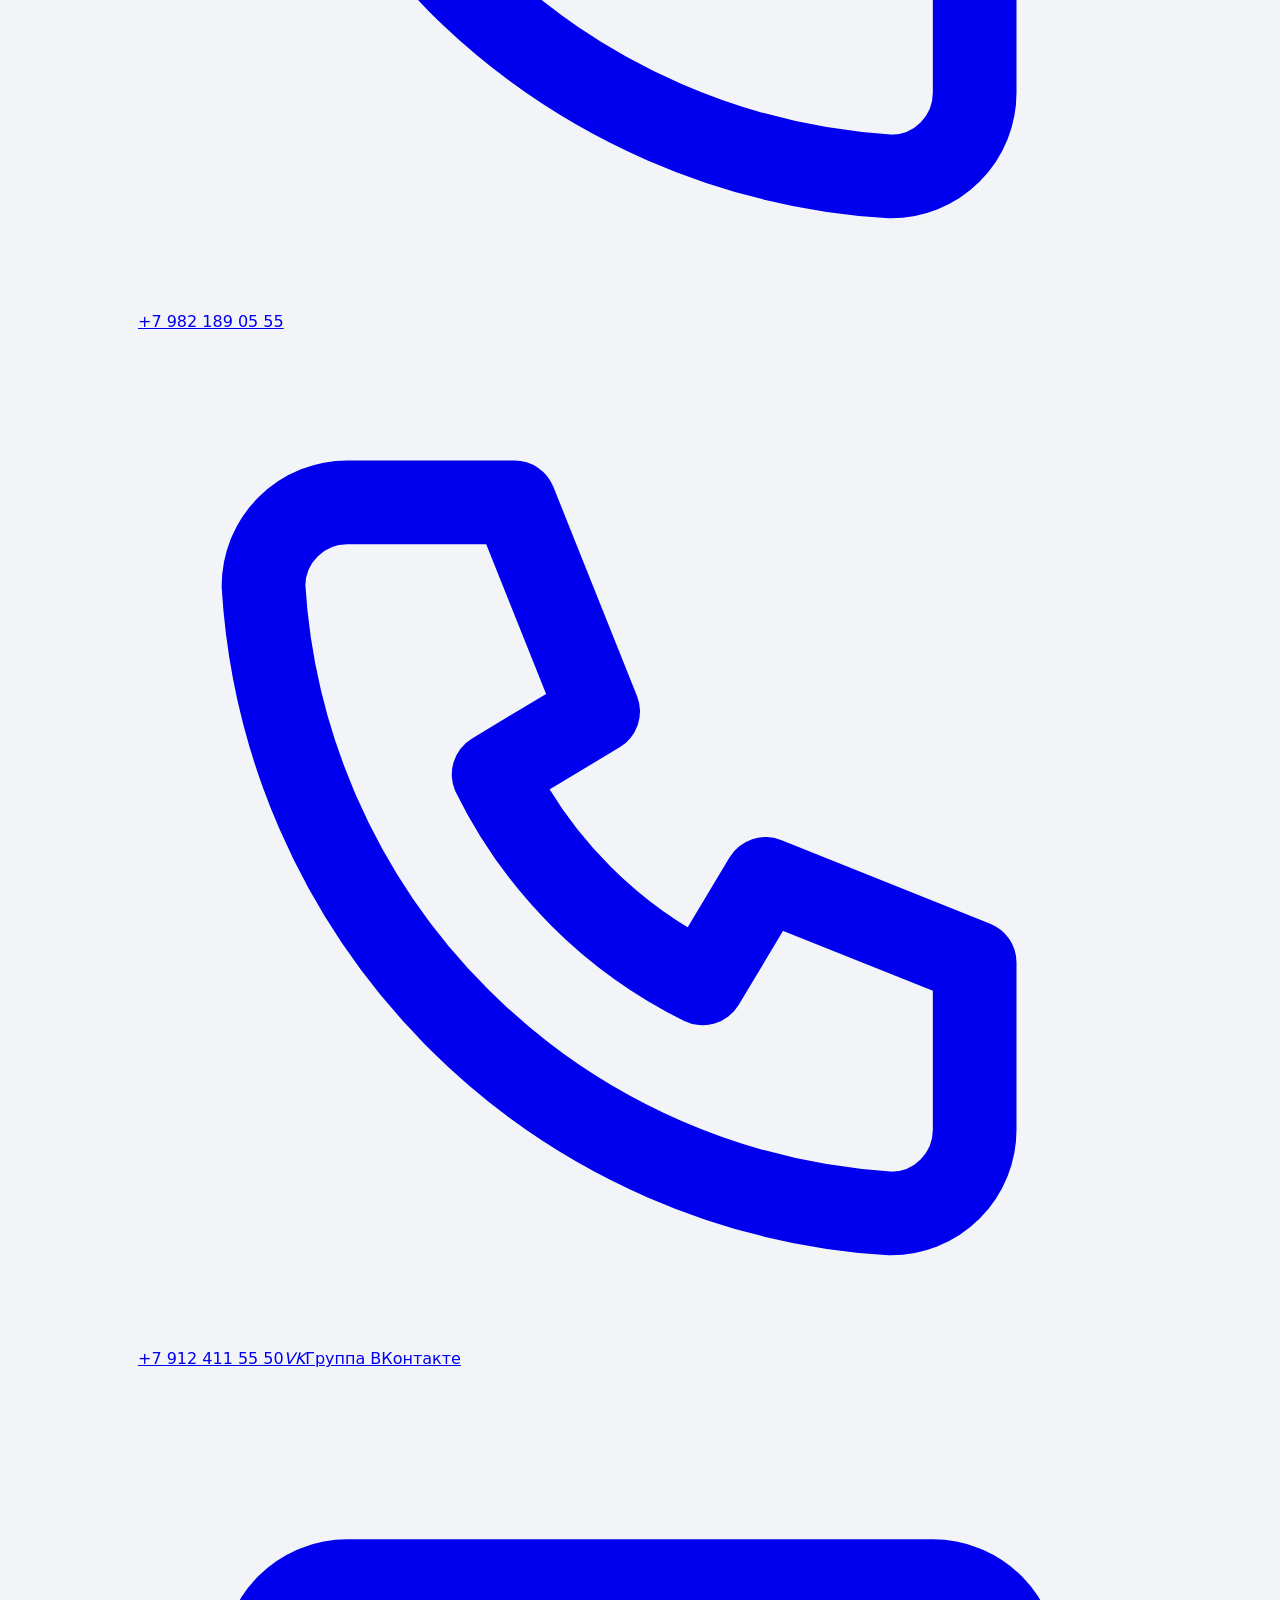
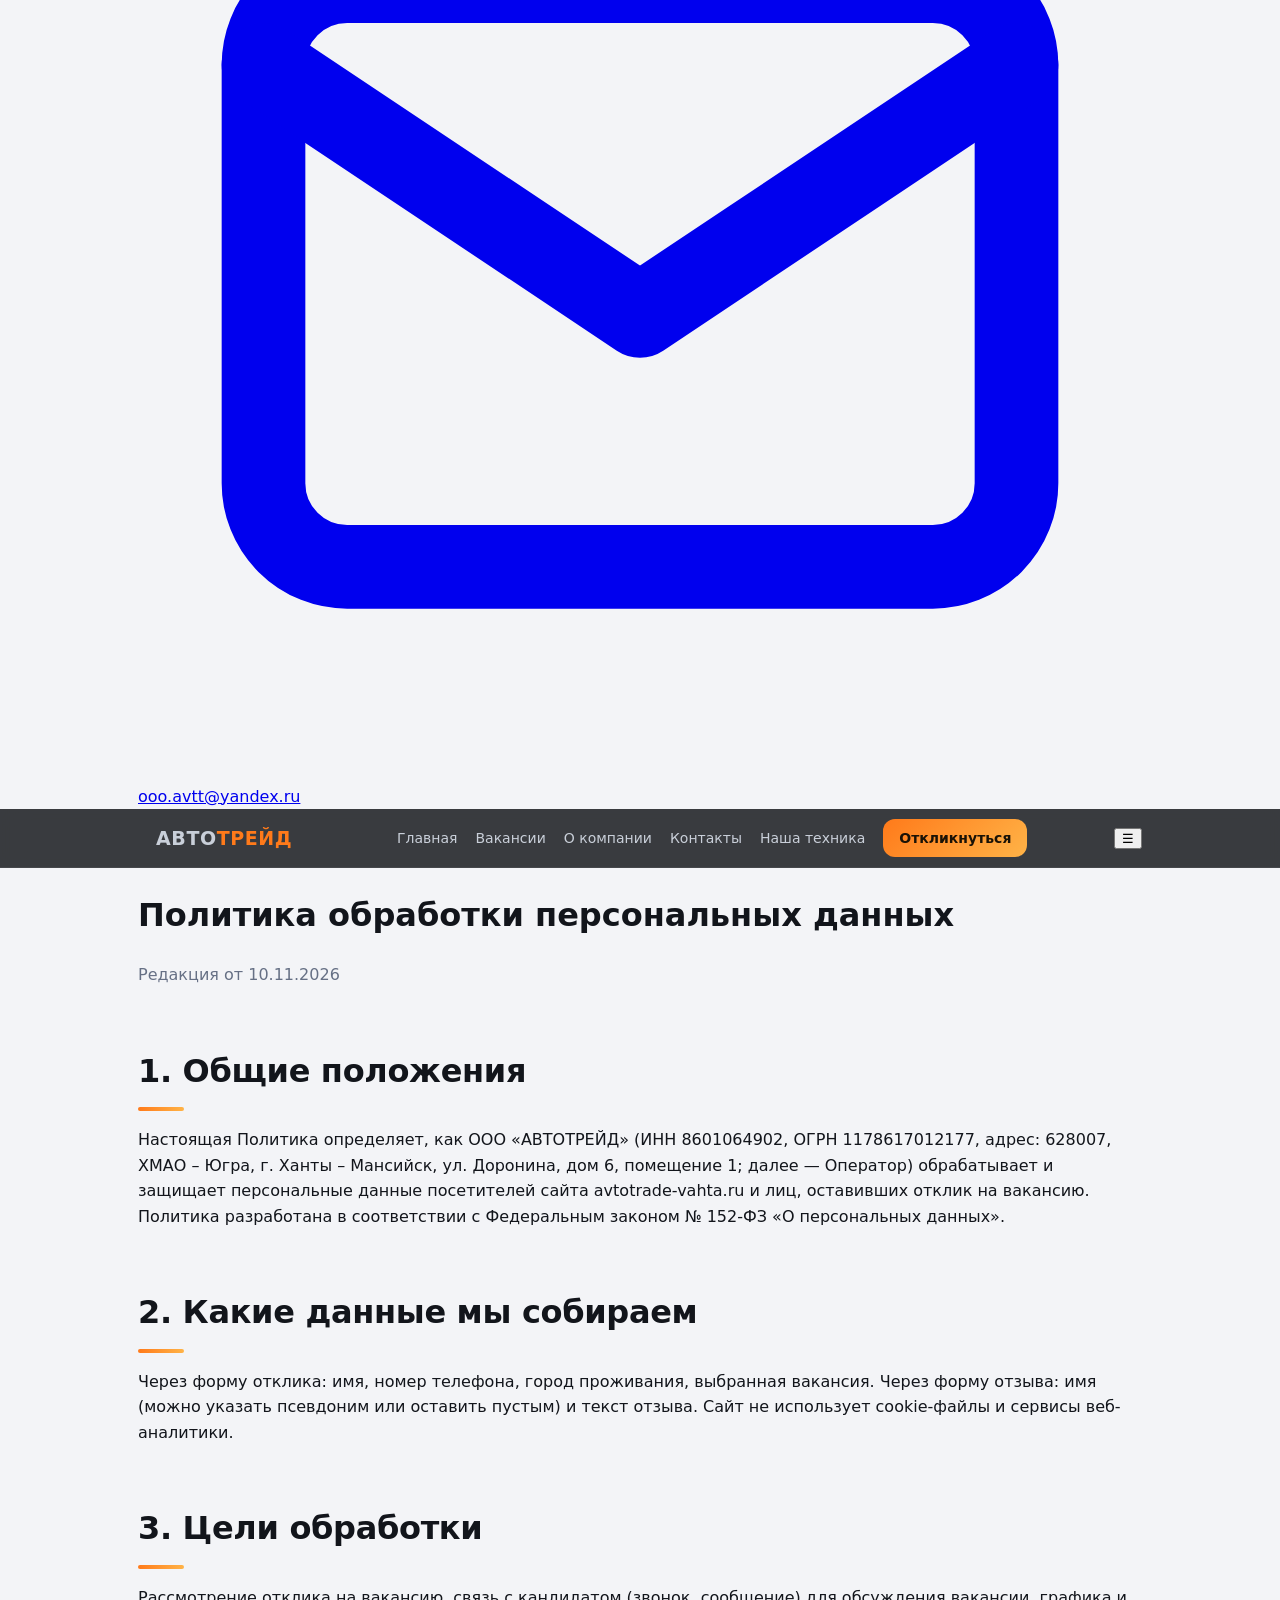
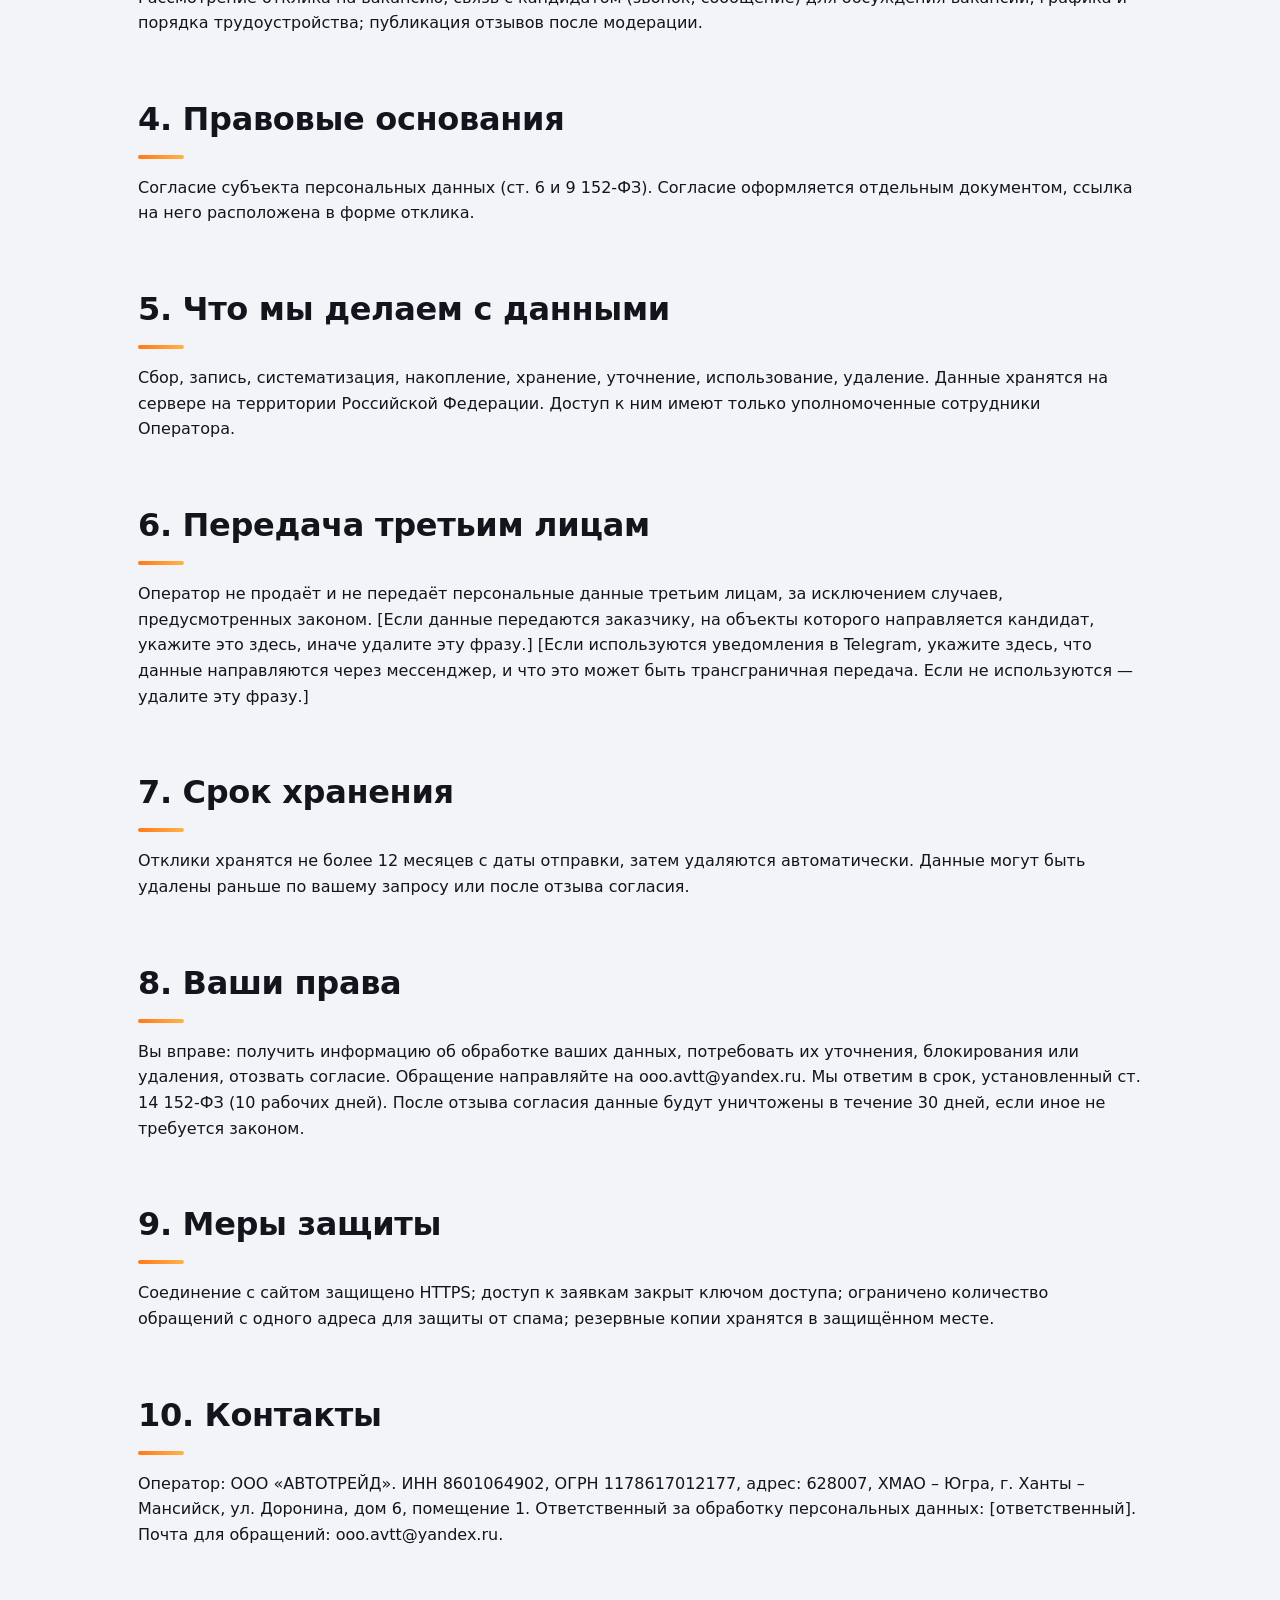
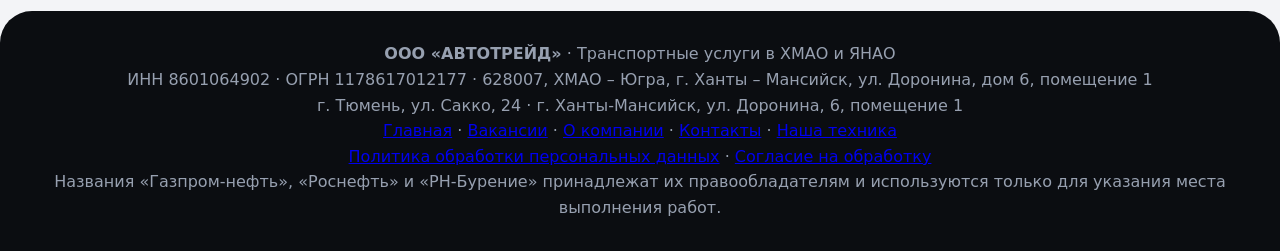
<file: site/privacy.html>
<!DOCTYPE html>
<html lang="ru"><head><meta charset="utf-8">
<meta name="viewport" content="width=device-width, initial-scale=1, viewport-fit=cover">
<title>Политика обработки персональных данных — АВТОТРЕЙД</title>
<meta name="description" content="Политика обработки персональных данных">
<link rel="stylesheet" href="style.css"></head><body>
<main class="w doc">
<h1>Политика обработки персональных данных</h1>
<p class="mu">Редакция от 10.11.2026</p>
<h2>1. Общие положения</h2>
<p>Настоящая Политика определяет, как <span data-co="name"></span> (ИНН <span data-co="inn" data-ph="ИНН"></span>, ОГРН <span data-co="ogrn" data-ph="ОГРН"></span>, адрес: <span data-co="addr" data-ph="юридический адрес"></span>; далее — Оператор) обрабатывает и защищает персональные данные посетителей сайта avtotrade-vahta.ru и лиц, оставивших отклик на вакансию. Политика разработана в соответствии с Федеральным законом № 152-ФЗ «О персональных данных».</p>
<h2>2. Какие данные мы собираем</h2>
<p>Через форму отклика: имя, номер телефона, город проживания, выбранная вакансия. Через форму отзыва: имя (можно указать псевдоним или оставить пустым) и текст отзыва. Сайт не использует cookie-файлы и сервисы веб-аналитики.</p>
<h2>3. Цели обработки</h2>
<p>Рассмотрение отклика на вакансию, связь с кандидатом (звонок, сообщение) для обсуждения вакансии, графика и порядка трудоустройства; публикация отзывов после модерации.</p>
<h2>4. Правовые основания</h2>
<p>Согласие субъекта персональных данных (ст. 6 и 9 152-ФЗ). Согласие оформляется отдельным документом, ссылка на него расположена в форме отклика.</p>
<h2>5. Что мы делаем с данными</h2>
<p>Сбор, запись, систематизация, накопление, хранение, уточнение, использование, удаление. Данные хранятся на сервере на территории Российской Федерации. Доступ к ним имеют только уполномоченные сотрудники Оператора.</p>
<h2>6. Передача третьим лицам</h2>
<p>Оператор не продаёт и не передаёт персональные данные третьим лицам, за исключением случаев, предусмотренных законом. <span class="ph">[Если данные передаются заказчику, на объекты которого направляется кандидат, укажите это здесь, иначе удалите эту фразу.]</span> <span class="ph">[Если используются уведомления в Telegram, укажите здесь, что данные направляются через мессенджер, и что это может быть трансграничная передача. Если не используются — удалите эту фразу.]</span></p>
<h2>7. Срок хранения</h2>
<p>Отклики хранятся не более 12 месяцев с даты отправки, затем удаляются автоматически. Данные могут быть удалены раньше по вашему запросу или после отзыва согласия.</p>
<h2>8. Ваши права</h2>
<p>Вы вправе: получить информацию об обработке ваших данных, потребовать их уточнения, блокирования или удаления, отозвать согласие. Обращение направляйте на <span data-co="email" data-ph="e-mail для обращений"></span>. Мы ответим в срок, установленный ст. 14 152-ФЗ (10 рабочих дней). После отзыва согласия данные будут уничтожены в течение 30 дней, если иное не требуется законом.</p>
<h2>9. Меры защиты</h2>
<p>Соединение с сайтом защищено HTTPS; доступ к заявкам закрыт ключом доступа; ограничено количество обращений с одного адреса для защиты от спама; резервные копии хранятся в защищённом месте.</p>
<h2>10. Контакты</h2>
<p>Оператор: <span data-co="name"></span>. ИНН <span data-co="inn" data-ph="ИНН"></span>, ОГРН <span data-co="ogrn" data-ph="ОГРН"></span>, адрес: <span data-co="addr" data-ph="юридический адрес"></span>. Ответственный за обработку персональных данных: <span data-co="resp" data-ph="ответственный"></span>. Почта для обращений: <span data-co="email" data-ph="e-mail для обращений"></span>.</p>
</main>
<script src="company.js"></script><script src="layout.js"></script><script src="script.js"></script>
</body></html>
</file>
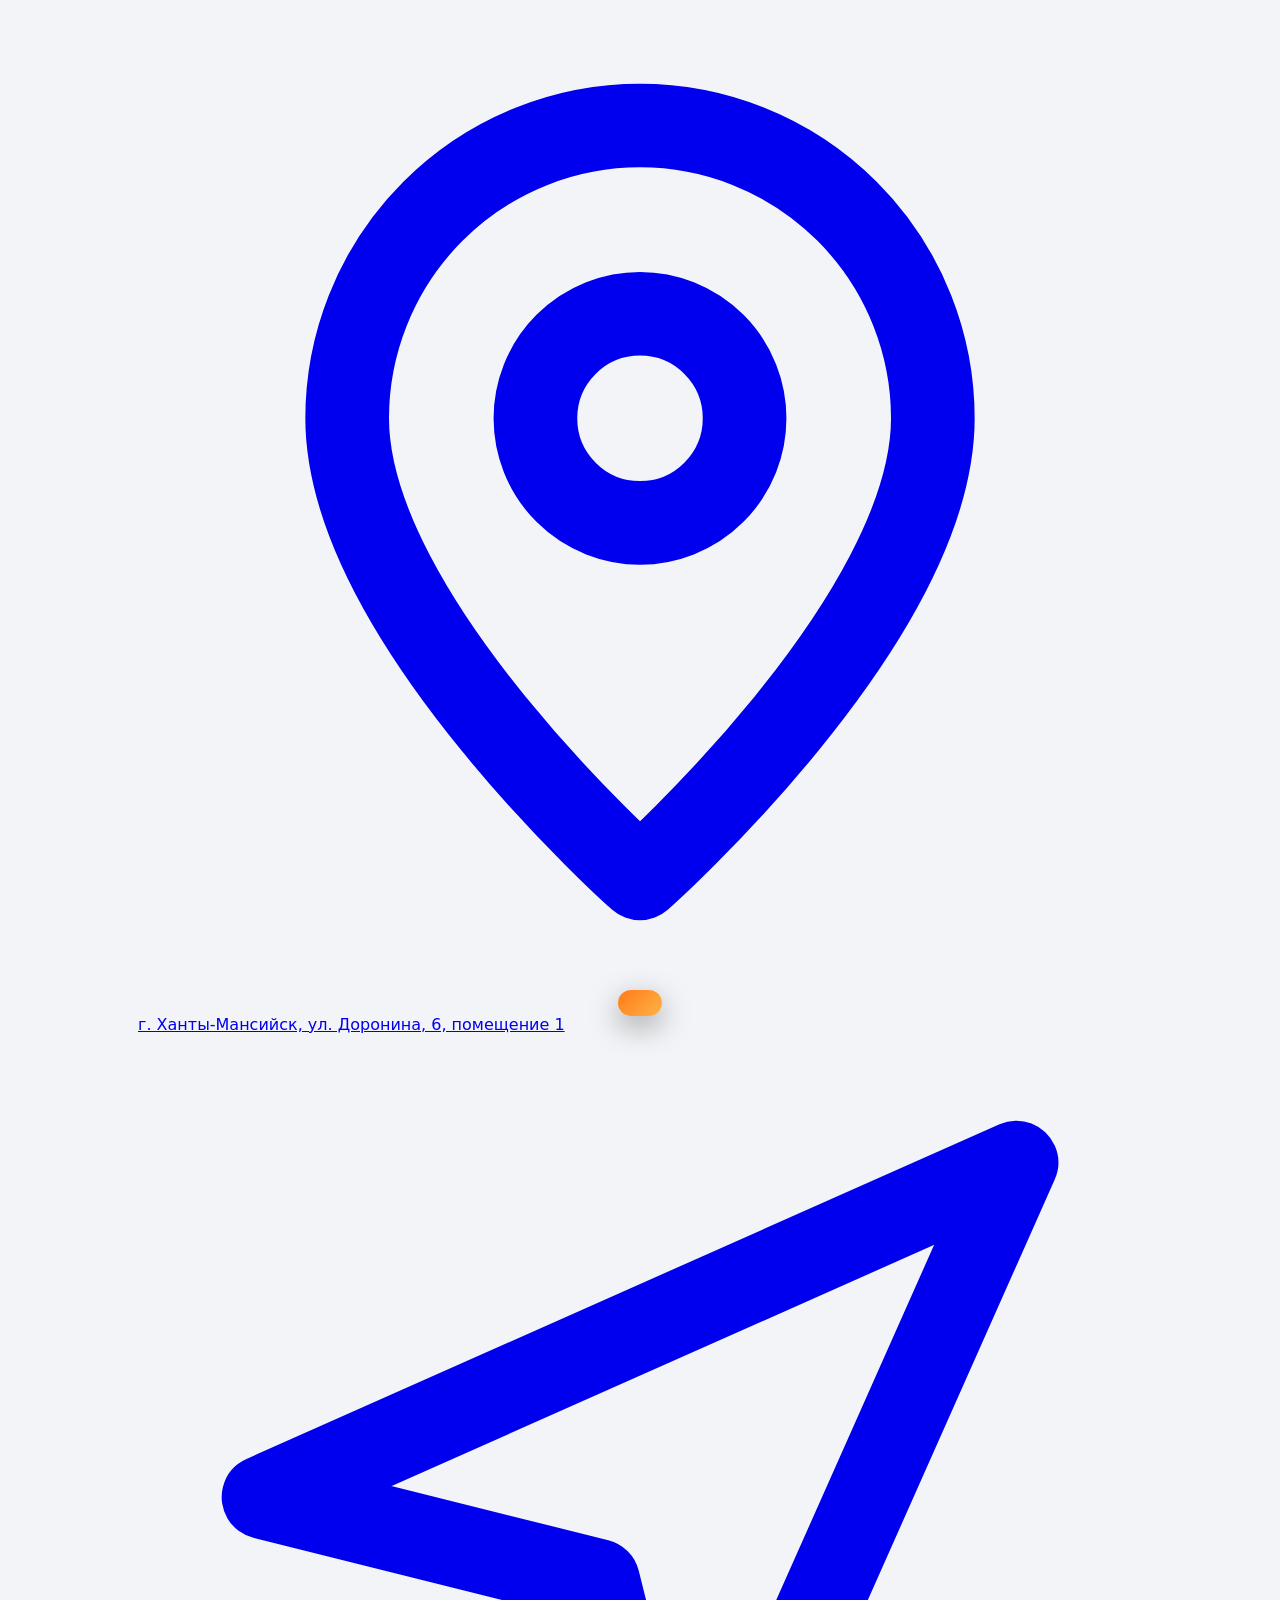
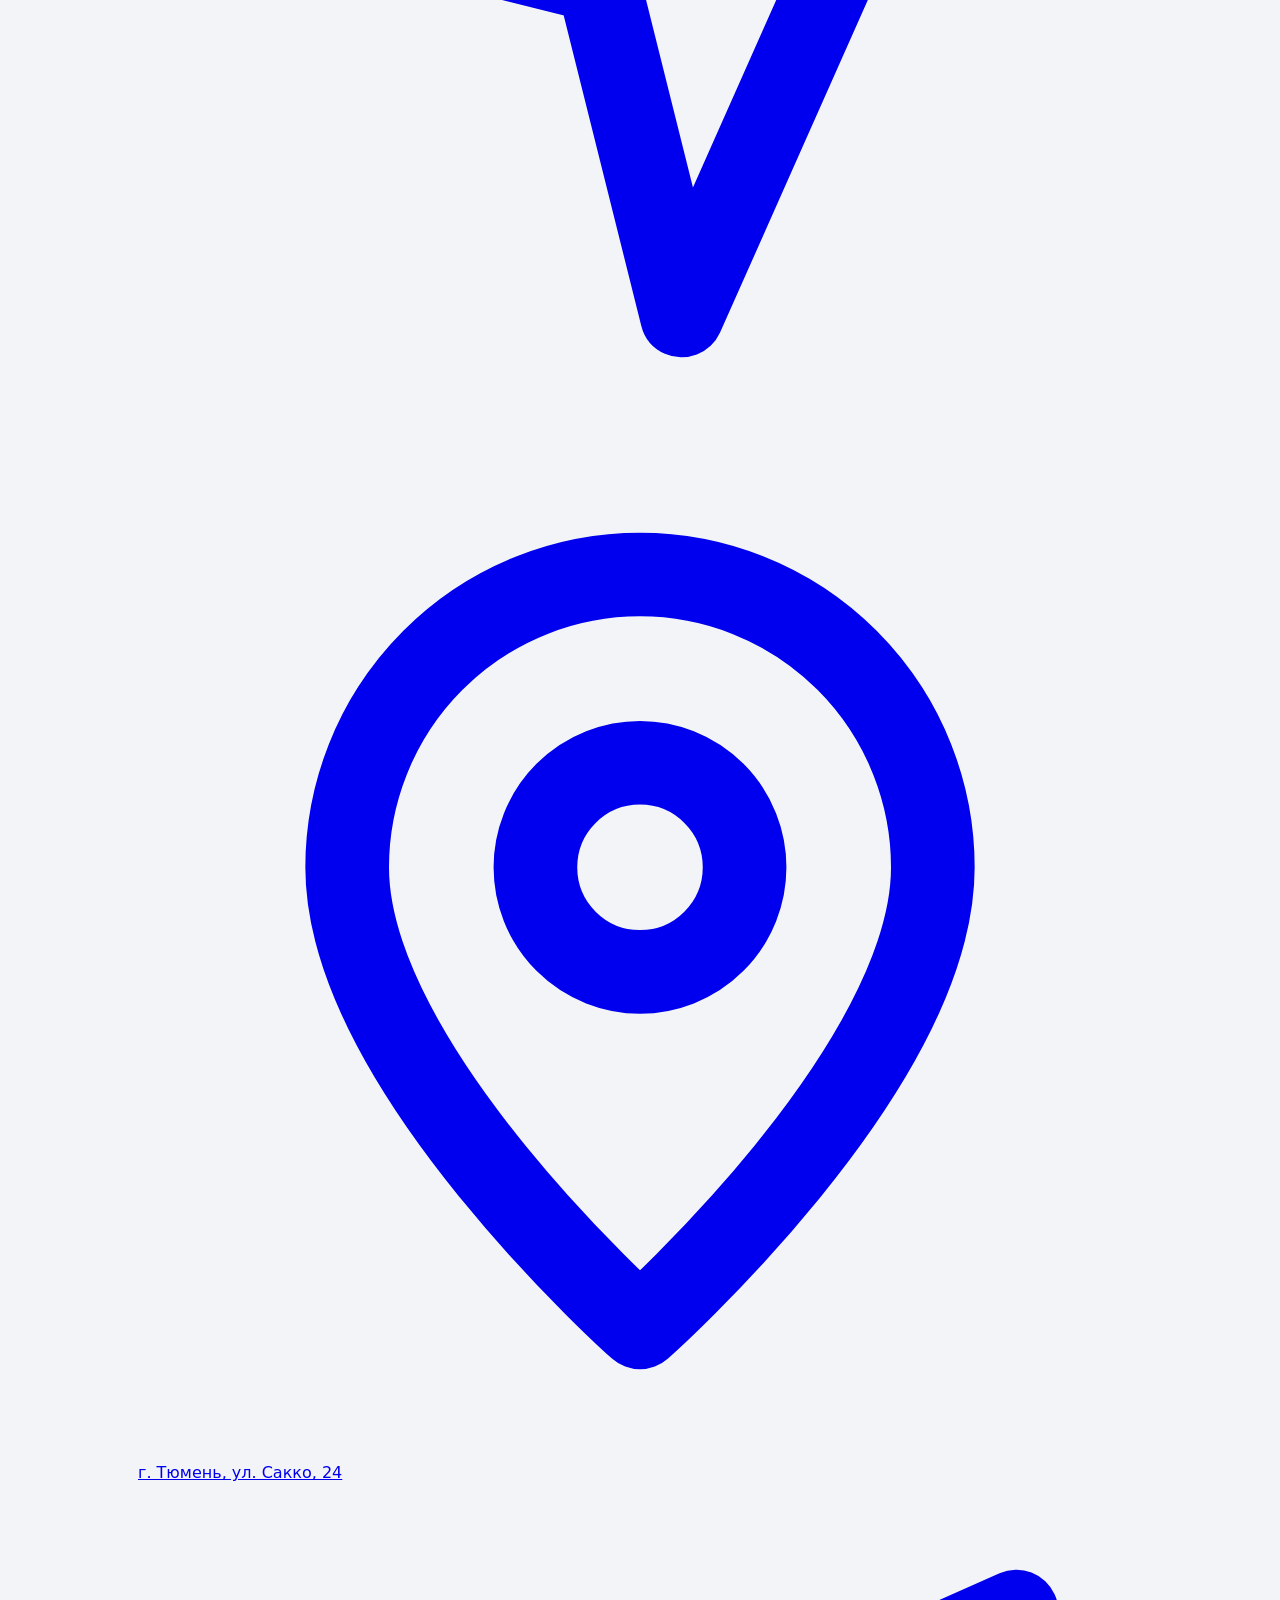
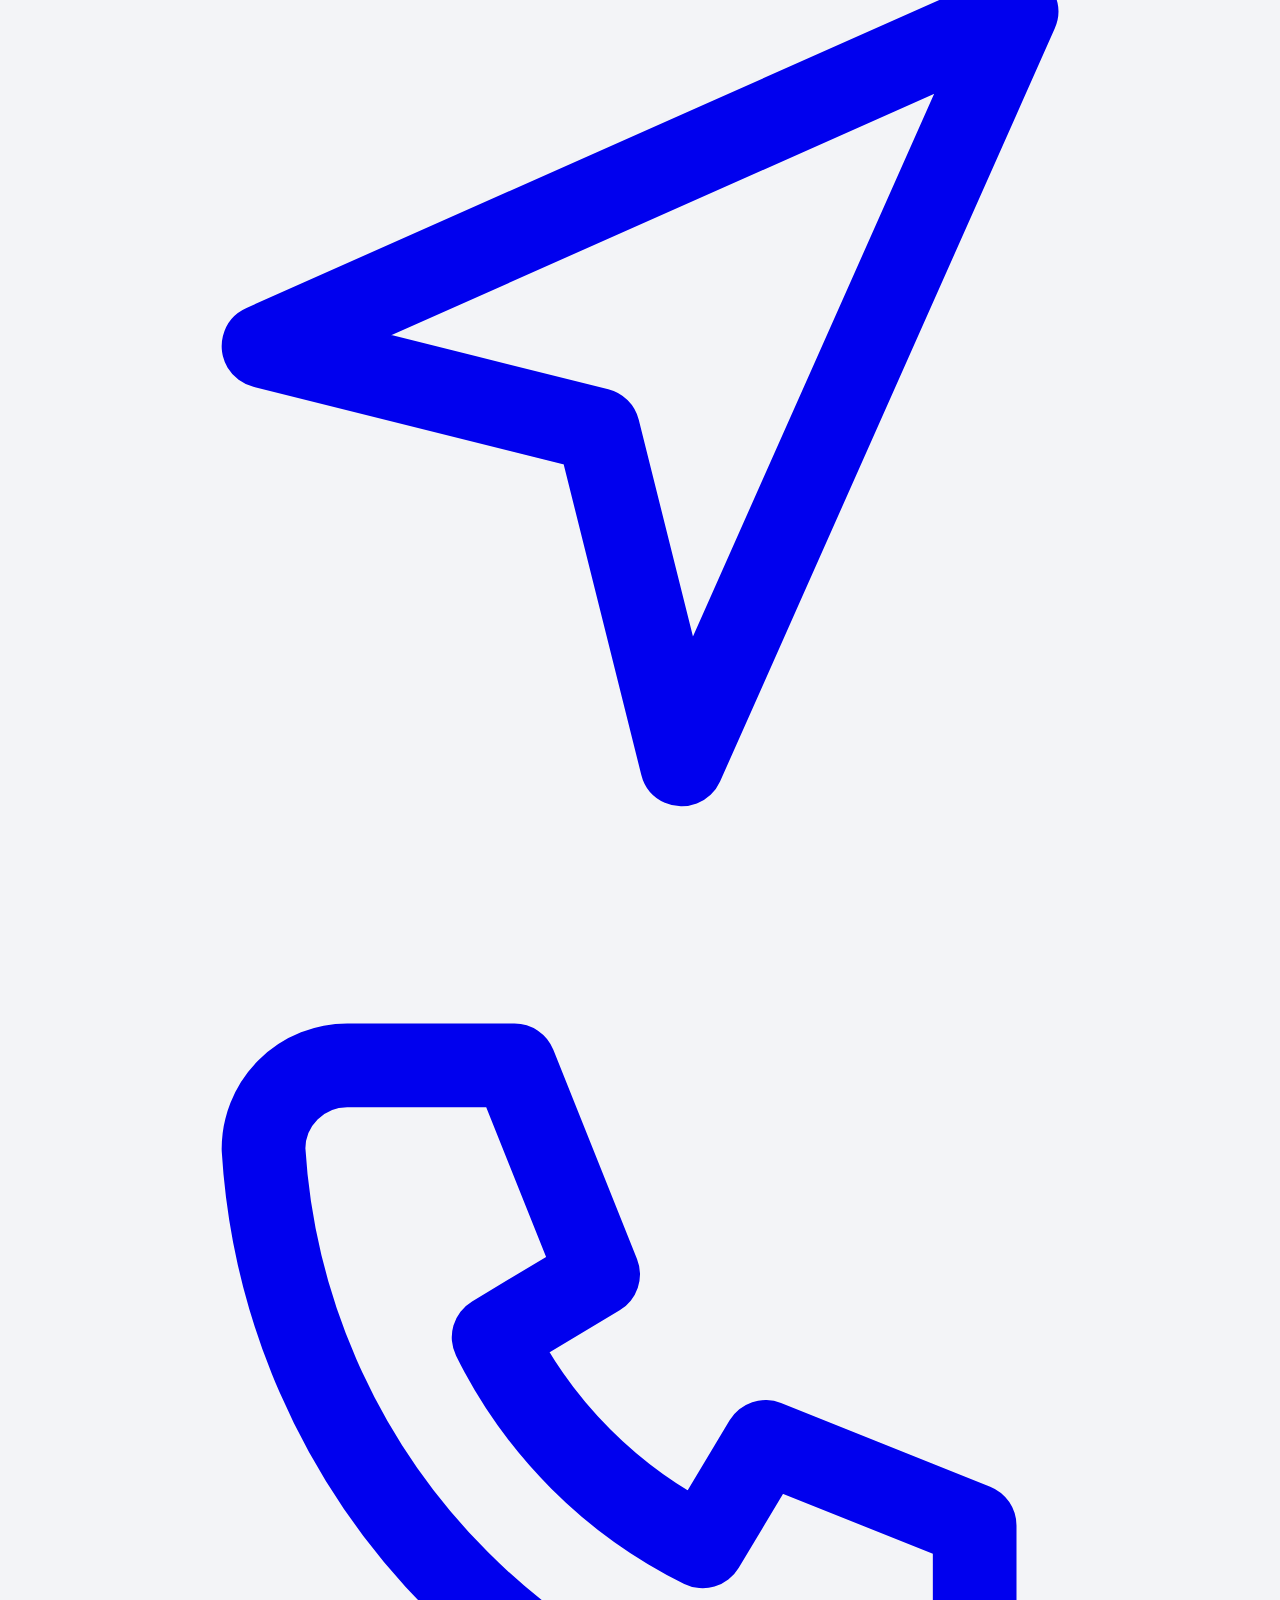
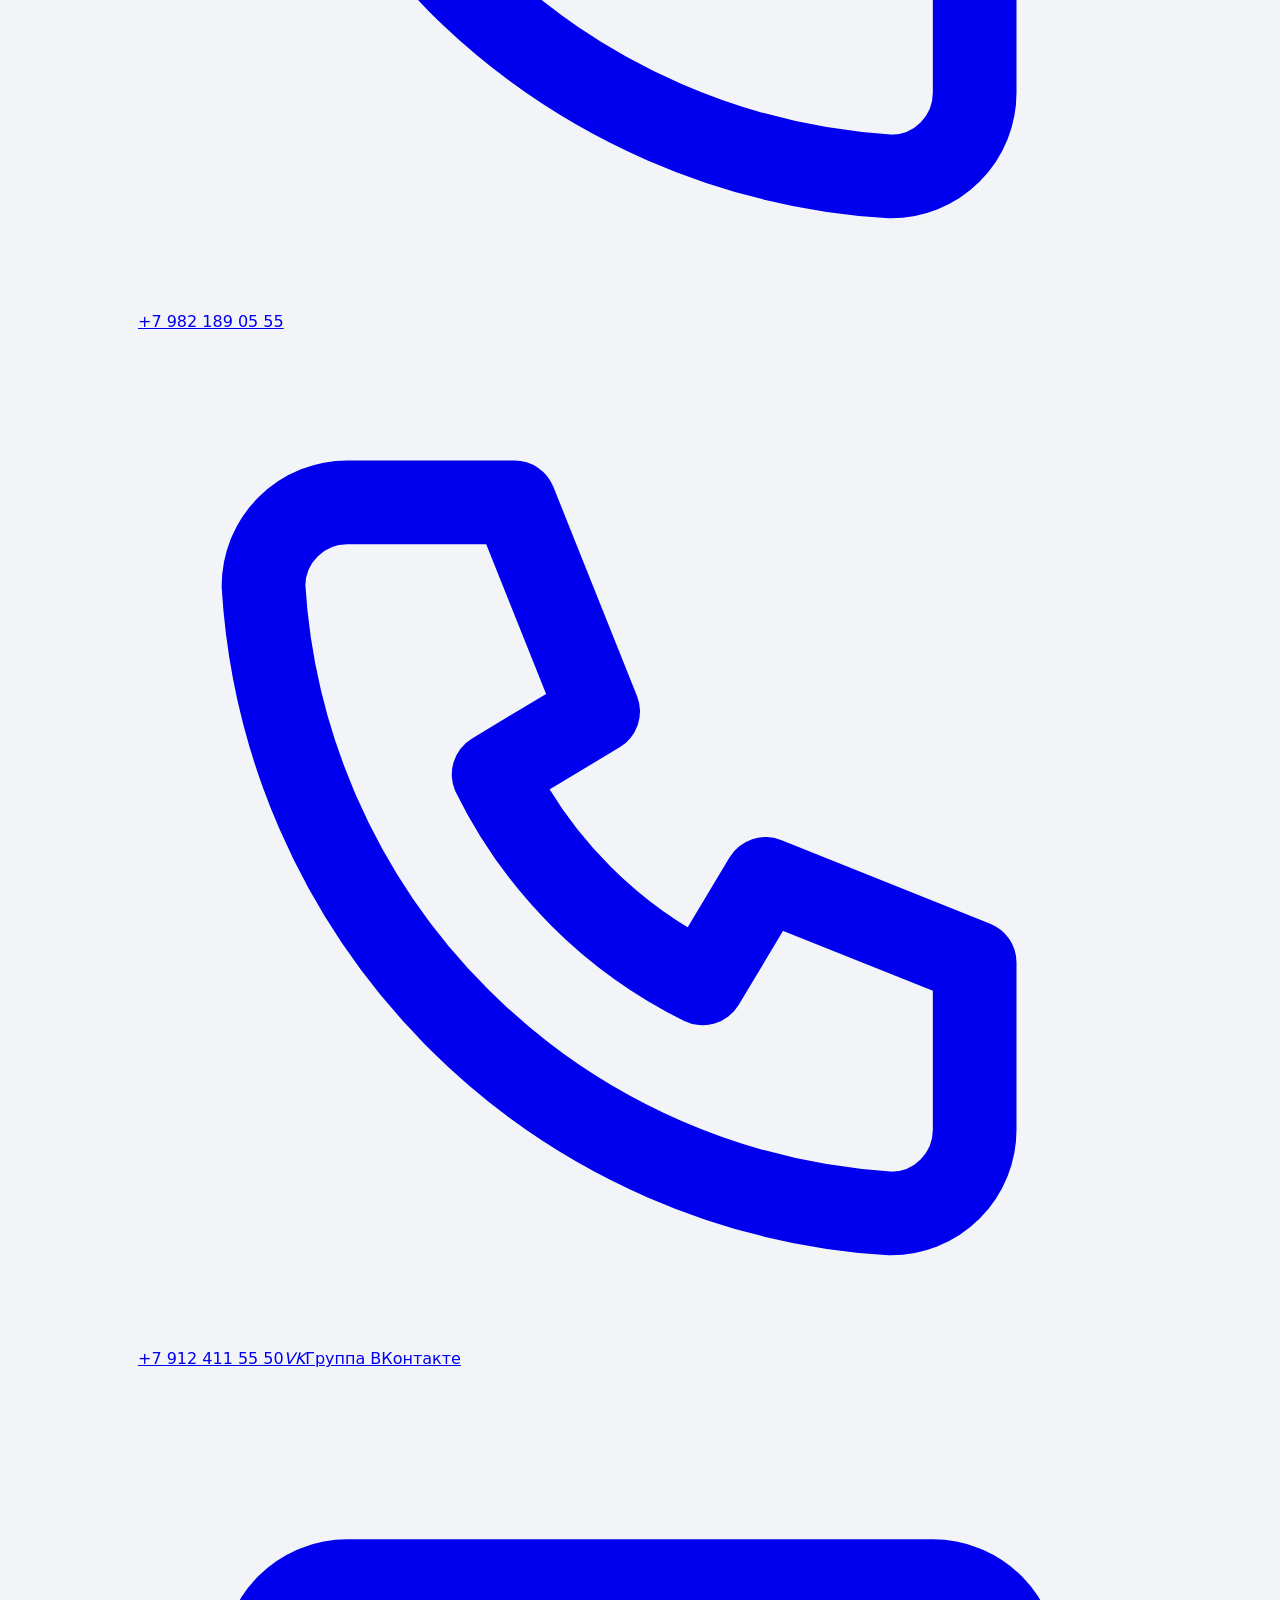
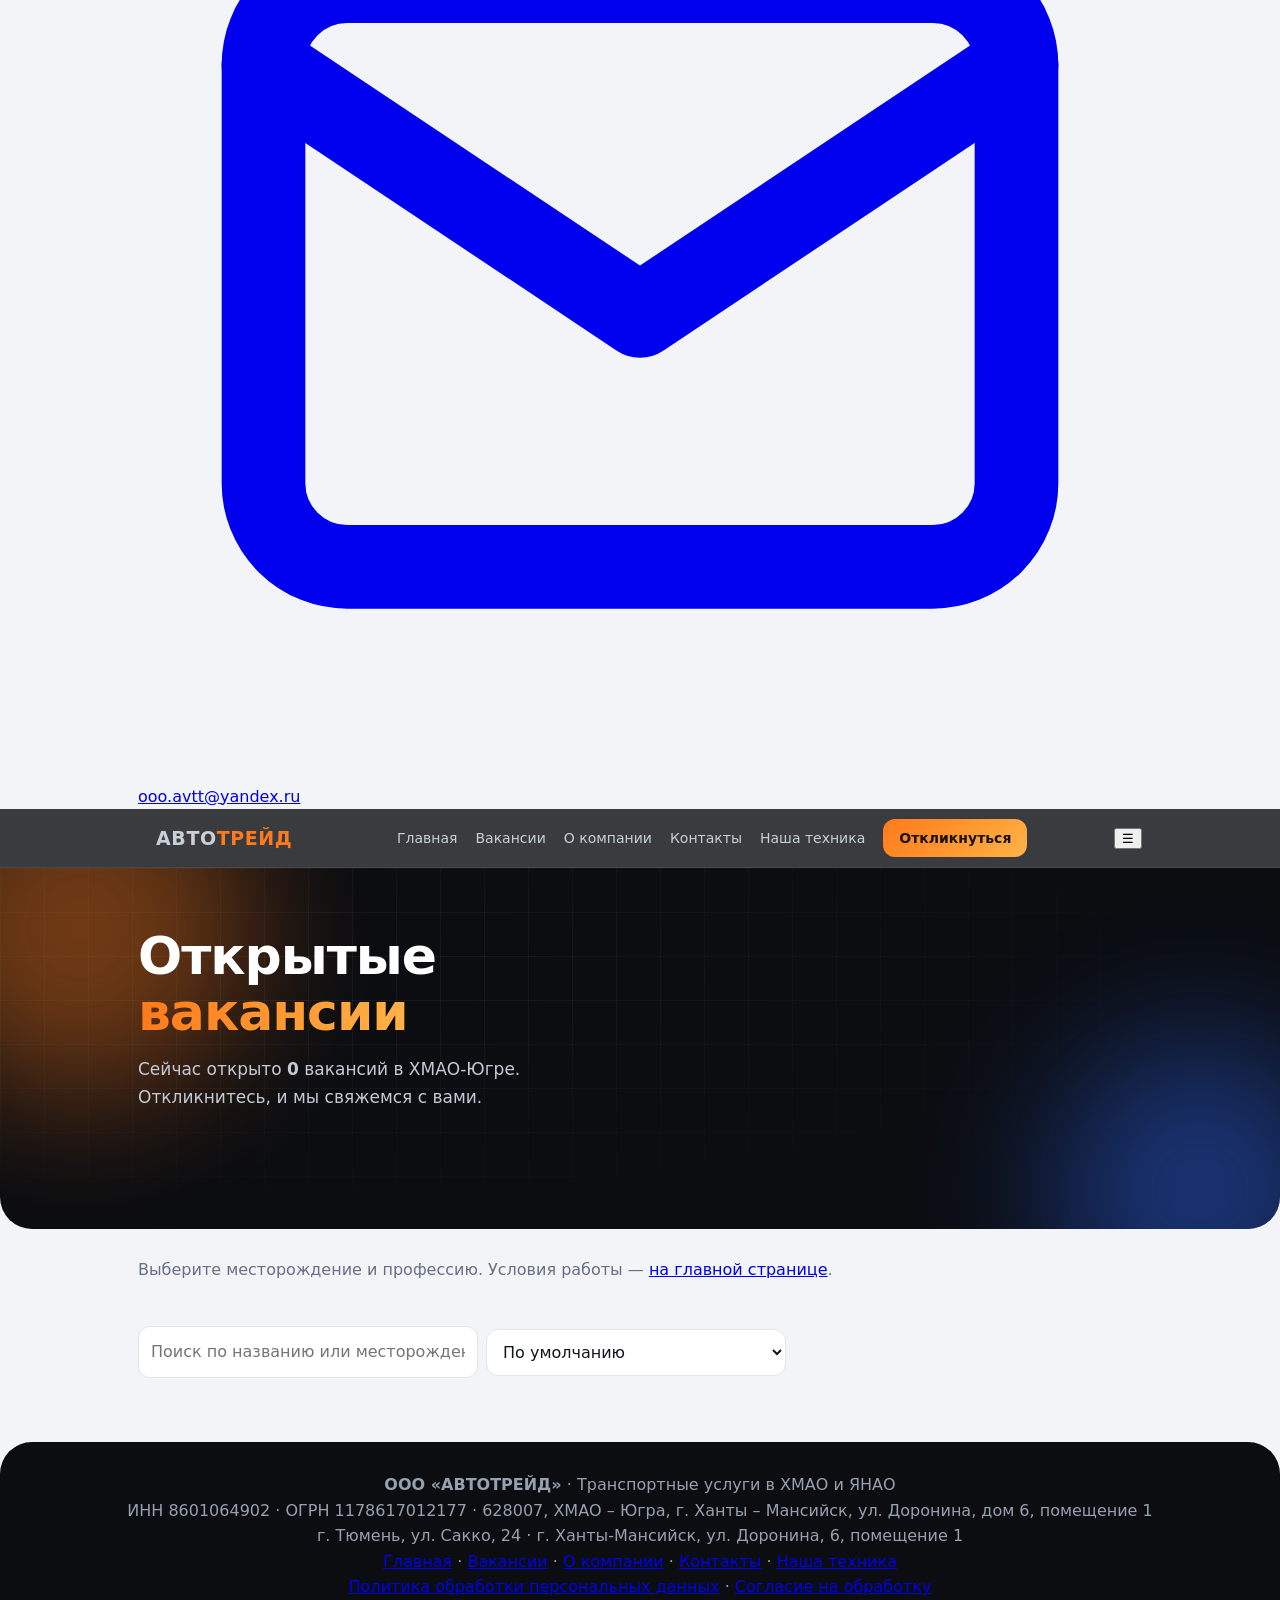
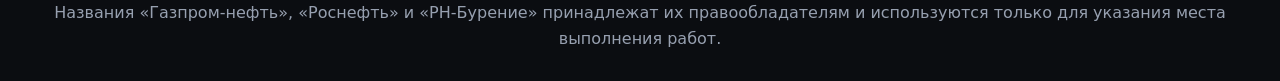
<file: site/vacancies.html>
<!DOCTYPE html>
<html lang="ru"><head><meta charset="utf-8">
<meta name="viewport" content="width=device-width, initial-scale=1, viewport-fit=cover">
<title>Вакансии — АВТОТРЕЙД</title>
<meta name="description" content="Открытые вакансии вахтой на месторождениях ХМАО: водители, машинисты автокрана и КМУ, механики, стропальщики.">
<link rel="stylesheet" href="style.css"></head><body>
<section class="hero mini"><div class="blob b1"></div><div class="blob b2"></div><div class="w"><div><h1>Открытые <span>вакансии</span></h1><p>Сейчас открыто <b data-n="12" data-vn="1">0</b> вакансий в ХМАО-Югре. Откликнитесь, и мы свяжемся с вами.</p></div></div></section>
<main class="w">
<p class="sub" style="margin-top:28px">Выберите месторождение и профессию. Условия работы — <a class="map" href="/index#cond">на главной странице</a>.</p>

<div class="bar" id="f1"></div>
<div class="bar" id="f2"></div>
<div class="bar"><input id="q" placeholder="Поиск по названию или месторождению" style="max-width:340px"><select id="so"><option value="0">По умолчанию</option><option value="1">Сначала с высокой зарплатой</option></select></div>
<div id="jobs"></div>


</main>
<script src="company.js"></script><script src="layout.js"></script><script src="script.js"></script>
</body></html>
</file>
<file: site/style.css>
:root{--bg:#f3f4f7;--card:#fff;--tx:#12151b;--mu:#667085;--bd:#e3e6ec;--ac:#ff7a1a;--ac2:#ffb347;--r:18px;--sh:0 10px 30px rgba(20,24,40,.08);box-sizing:border-box;padding-top:env(safe-area-inset-top,0px);padding-bottom:env(safe-area-inset-bottom,0px)}
@media (prefers-color-scheme:dark){:root:not([data-theme="light"]){--bg:#0d0f13;--card:#171a20;--tx:#eef0f4;--mu:#97a0b0;--bd:#262b34;--sh:0 10px 30px rgba(0,0,0,.35);color-scheme:dark}}
:root[data-theme="dark"]{--bg:#0d0f13;--card:#171a20;--tx:#eef0f4;--mu:#97a0b0;--bd:#262b34;--sh:0 10px 30px rgba(0,0,0,.35);color-scheme:dark}
*{box-sizing:border-box}html{scroll-behavior:smooth}html,body{max-width:100%;overflow-x:clip}
body{margin:0;background:var(--bg);color:var(--tx);font:16px/1.6 system-ui,-apple-system,"Segoe UI",Roboto,sans-serif;-webkit-font-smoothing:antialiased}
.w{max-width:1040px;margin:0 auto;padding:0 18px}
#pr{position:fixed;left:0;top:0;height:3px;background:linear-gradient(90deg,var(--ac),var(--ac2));width:0;z-index:60}
nav{position:sticky;top:0;z-index:50;background:rgba(11,13,17,.8);-webkit-backdrop-filter:blur(14px);backdrop-filter:blur(14px);border-bottom:1px solid rgba(255,255,255,.07);color:#fff;padding-top:env(safe-area-inset-top,0px)}
nav .w{display:flex;justify-content:space-between;align-items:center;height:58px}
nav b{font-size:19px;letter-spacing:.6px}nav b i{color:var(--ac);font-style:normal}
nav a{color:#c9cfd9;text-decoration:none;margin-left:18px;font-size:14px;transition:.2s}nav a:hover{color:var(--ac)}
nav .btn{margin-left:18px}
.hero{position:relative;overflow:hidden;isolation:isolate;background:#0b0d11;color:#fff;padding:60px 0 92px;border-radius:0 0 32px 32px}
.hero:before{content:"";position:absolute;inset:0;z-index:-1;background-image:linear-gradient(rgba(255,255,255,.055) 1px,transparent 1px),linear-gradient(90deg,rgba(255,255,255,.055) 1px,transparent 1px);background-size:44px 44px;-webkit-mask-image:radial-gradient(ellipse at 25% 30%,#000,transparent 72%);mask-image:radial-gradient(ellipse at 25% 30%,#000,transparent 72%)}
.blob{position:absolute;border-radius:50%;filter:blur(70px);opacity:.42;animation:fl 12s ease-in-out infinite alternate;z-index:-1}
.b1{width:340px;height:340px;background:#ff7a1a;left:-90px;top:-110px}.b2{width:300px;height:300px;background:#2f6bff;right:-70px;bottom:-110px;animation-delay:-5s}
@keyframes fl{to{transform:translate(50px,36px) scale(1.18)}}
.hero .w{position:relative;display:grid;grid-template-columns:1.25fr 1fr;gap:28px;align-items:center}
.hero h1{font-size:clamp(30px,7vw,52px);line-height:1.08;letter-spacing:-.02em;font-weight:800;margin:0 0 16px}
.hero h1 span{background:linear-gradient(90deg,var(--ac),var(--ac2));-webkit-background-clip:text;background-clip:text;color:transparent}
.hero p{color:#c3cad6;max-width:520px;margin:0 0 26px;font-size:17px}
.hero a{text-decoration:none;display:inline-block}.hero .btn{margin:0 10px 10px 0}
.hero .btn:not(.p){background:rgba(255,255,255,.08);color:#fff;border-color:rgba(255,255,255,.2)}
.hero .btn.p{animation:pulse 2.6s infinite}@keyframes pulse{0%{box-shadow:0 0 0 0 rgba(255,122,26,.5)}70%{box-shadow:0 0 0 16px rgba(255,122,26,0)}100%{box-shadow:0 0 0 0 rgba(255,122,26,0)}}
.pump{width:100%;max-width:310px;justify-self:center;filter:drop-shadow(0 0 20px rgba(255,122,26,.45))}.pump *{stroke:var(--ac);fill:none;stroke-width:5;stroke-linecap:round;stroke-linejoin:round}
.beam{transform-origin:100px 46px;animation:rock 3s ease-in-out infinite alternate}@keyframes rock{from{transform:rotate(-9deg)}to{transform:rotate(9deg)}}
.btn{font:inherit;font-weight:600;cursor:pointer;border-radius:12px;border:1px solid var(--bd);background:var(--card);color:var(--tx);padding:12px 20px;transition:.2s}
.btn.p{background:linear-gradient(135deg,var(--ac),var(--ac2));color:#1a1206;border:0}.btn.p:hover{transform:translateY(-2px);box-shadow:0 10px 24px rgba(255,122,26,.4)}
.btn.sm{padding:8px 16px;font-size:14px}
.stats{display:grid;grid-template-columns:repeat(4,1fr);gap:12px;margin-top:-50px;position:relative;z-index:2}
.st{min-width:0;display:flex;flex-direction:column;justify-content:center;align-items:center;text-align:center;background:var(--card);border:1px solid var(--bd);border-radius:var(--r);padding:20px 12px;box-shadow:var(--sh)}
.st b{font-size:clamp(22px,6vw,30px);line-height:1.15;color:var(--ac);overflow-wrap:anywhere}.st span{font-size:13px;color:var(--mu);margin-top:4px}
h2{font-size:clamp(24px,5vw,32px);letter-spacing:-.01em;margin:58px 0 6px}
h2:after{content:"";display:block;width:46px;height:4px;border-radius:4px;margin-top:10px;background:linear-gradient(90deg,var(--ac),var(--ac2))}
.sub{color:var(--mu);margin:8px 0 20px}
.grid{display:grid;grid-template-columns:repeat(auto-fit,minmax(240px,1fr));gap:14px}
.cond{background:var(--card);border:1px solid var(--bd);border-radius:var(--r);padding:18px;transition:.25s;box-shadow:var(--sh)}.cond:hover{transform:translateY(-4px);border-color:var(--ac)}
.cond i{display:grid;place-items:center;width:46px;height:46px;border-radius:14px;margin-bottom:12px;color:var(--ac);background:linear-gradient(135deg,rgba(255,122,26,.2),rgba(255,179,71,.08))}.cond i svg{width:24px;height:24px}
.cond p{margin:0;font-size:15px}
.steps{display:grid;grid-template-columns:repeat(auto-fit,minmax(210px,1fr));gap:14px;counter-reset:s}
.step{background:var(--card);border:1px solid var(--bd);border-radius:var(--r);padding:16px 16px 16px 64px;position:relative;box-shadow:var(--sh)}
.step:before{counter-increment:s;content:counter(s);position:absolute;left:16px;top:16px;width:36px;height:36px;border-radius:50%;background:linear-gradient(135deg,var(--ac),var(--ac2));color:#1a1206;font-weight:800;display:grid;place-items:center}
.bar{display:flex;gap:8px;flex-wrap:wrap;align-items:center;margin-bottom:12px}
#f1,#f2{flex-wrap:nowrap;overflow-x:auto;scrollbar-width:none}#f1::-webkit-scrollbar,#f2::-webkit-scrollbar{display:none}
.chip{flex:none;padding:8px 16px;border-radius:22px;border:1px solid var(--bd);background:var(--card);color:var(--tx);cursor:pointer;font:inherit;font-size:14px;transition:.2s}
.chip.on{background:linear-gradient(135deg,var(--ac),var(--ac2));border-color:transparent;color:#1a1206;font-weight:700}
select,input,textarea{font:inherit;padding:12px;border-radius:12px;border:1px solid var(--bd);background:var(--card);color:var(--tx);width:100%}
select:focus,input:focus,textarea:focus{outline:2px solid var(--ac);outline-offset:1px}
.bar select{width:auto}
.v{position:relative;overflow:hidden;background:var(--card);border:1px solid var(--bd);border-radius:var(--r);padding:18px 18px 18px 24px;margin-bottom:14px;transition:.25s;box-shadow:var(--sh)}
.v:before{content:"";position:absolute;left:0;top:0;bottom:0;width:5px;background:var(--ac)}.v:has(.tg.g):before{background:#4d83ff}
.v:hover{border-color:var(--ac);transform:translateY(-2px)}
.top{display:flex;justify-content:space-between;gap:14px;flex-wrap:wrap;align-items:flex-start}
.v h3{margin:6px 0 6px;font-size:19px;line-height:1.3}.sal{text-align:right}.sal b{font-size:24px;color:var(--ac);white-space:nowrap}.sal div{font-size:13px;color:var(--mu)}
.tg{display:inline-block;font-size:12px;padding:3px 11px;border-radius:20px;border:1px solid var(--bd);margin:0 6px 4px 0;color:var(--mu)}
.tg.g{background:rgba(77,131,255,.15);color:#6f9dff;border-color:transparent}.tg.r{background:rgba(255,122,26,.16);color:var(--ac);border-color:transparent}
.more{display:grid;grid-template-rows:0fr;transition:grid-template-rows .35s}.more>div{overflow:hidden}.v.open .more{grid-template-rows:1fr}
.more ul{margin:14px 0 0;padding-left:20px;color:var(--mu);font-size:15px}.more li{margin-bottom:4px}
.acts{display:flex;gap:10px;margin-top:14px;flex-wrap:wrap}
.reveal{opacity:0;transform:translateY(26px);transition:opacity .6s,transform .6s}.reveal.in{opacity:1;transform:none}
.card{background:var(--card);border:1px solid var(--bd);border-radius:var(--r);padding:16px;margin-bottom:12px;box-shadow:var(--sh)}
.mu{color:var(--mu)}.tg+h3{margin-top:2px}
dialog{border:1px solid var(--bd);border-radius:22px;background:var(--card);color:var(--tx);max-width:440px;width:92%;padding:24px;animation:pop .28s}dialog::backdrop{background:rgba(0,0,0,.6);-webkit-backdrop-filter:blur(4px);backdrop-filter:blur(4px)}
@keyframes pop{from{opacity:0;transform:translateY(24px) scale(.97)}}
label{font-size:13px;color:var(--mu)}dialog input,dialog select{margin:4px 0 14px}
.toast{position:fixed;left:50%;bottom:24px;transform:translate(-50%,140px);background:linear-gradient(135deg,var(--ac),var(--ac2));color:#1a1206;padding:13px 22px;border-radius:14px;font-weight:700;transition:.4s;z-index:90;max-width:90%;box-shadow:0 10px 30px rgba(0,0,0,.35)}.toast.s{transform:translate(-50%,0)}
footer{margin-top:64px;background:#0b0d11;color:#97a0b0;text-align:center;padding:30px 18px;border-radius:32px 32px 0 0}
@media(max-width:720px){
.hero{padding:40px 0 84px}.hero .w{grid-template-columns:1fr;gap:20px}.pump{max-width:190px}
.hero a{display:block}.hero .btn{width:100%;margin-right:0}
nav a{display:none}nav .btn{margin-left:0}
.stats{grid-template-columns:1fr 1fr}.sal{text-align:left}
dialog{width:100%;max-width:none;margin:auto 0 0;border-radius:24px 24px 0 0;padding-bottom:calc(24px + env(safe-area-inset-bottom,0px))}
.acts .btn.p{flex:1}}
@media(prefers-reduced-motion:reduce){*{animation:none!important;transition:none!important}.reveal{opacity:1;transform:none}}
</file>
